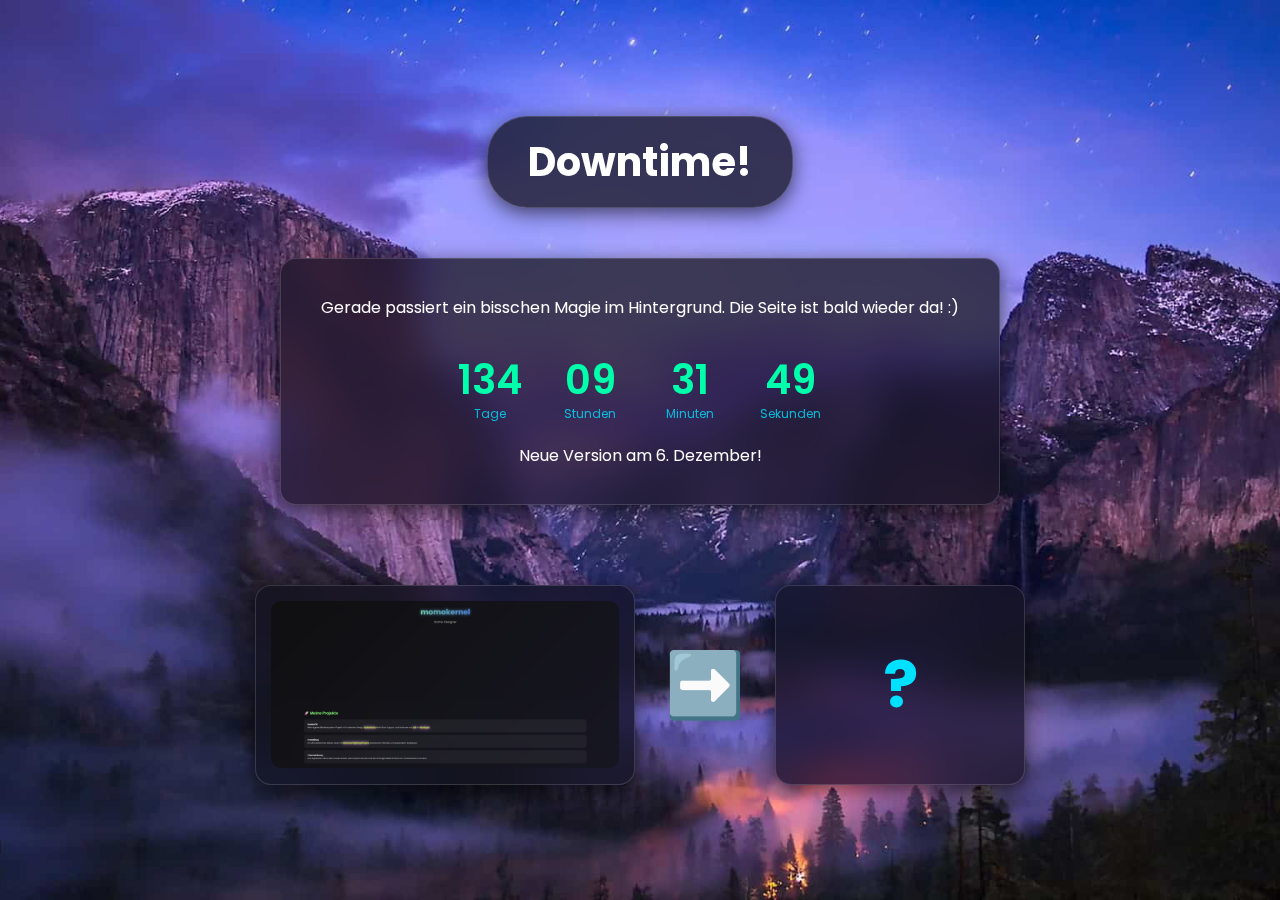
<file: index.html>
<!DOCTYPE html>
<html lang="de">
<head>
    <meta charset="UTF-8">
    <meta name="viewport" content="width=device-width, initial-scale=1.0">
    <title>momokernel | Bald wieder online!</title>
    <meta name="google-site-verification" content="ecolskH-26jMAwmnFIRRhGLRVn4oJQXgnA_Kc0-2PZ4" />

    <style>
        @import url('https://fonts.googleapis.com/css2?family=Poppins:wght@400;600;700&display=swap');

        :root {
            --nav-height: 60px;
            --logo-color-start: #00e0ff;
            --logo-color-end: #00ffaa;
            --glass-bg: rgba(20, 20, 30, 0.75); 
            --glass-border: rgba(255, 255, 255, 0.15);
            --shadow-color: rgba(0, 0, 0, 0.6);
            --arrow-color: #00e0ff; /* Farbe für den Pfeil */
        }

        * {
            box-sizing: border-box;
            scroll-behavior: smooth;
        }

        body {
            margin: 0;
            font-family: 'Poppins', sans-serif;
            color: #f4f4f4;
            background: url('Liquid Metal.jpg') no-repeat center center fixed;
            background-size: cover;
            min-height: 100vh;
            overflow-y: auto;
            display: flex; 
            align-items: center;
            justify-content: center;
            padding: 20px;
        }

        .page-content {
            padding: 0; 
            text-align: center; 
            color: #fff; 
            max-width: 1200px; 
            margin: 0 auto;
            width: 100%;
            display: flex;
            flex-direction: column;
            align-items: center;
        }

        .main-heading-container {
            backdrop-filter: blur(20px) saturate(180%);
            -webkit-backdrop-filter: blur(20px) saturate(180%);
            background: var(--glass-bg);
            border: 1px solid var(--glass-border);
            border-radius: 40px;
            box-shadow: 0 5px 20px var(--shadow-color);
            padding: 15px 40px; 
            display: inline-block; 
            margin-bottom: 20px; 
        }

        .main-heading {
            margin: 0;
            font-size: 2.5rem; 
            font-weight: 700;
        }
        
        .sub-message-container {
            max-width: 800px; 
            margin: 30px auto; 
            padding: 20px 40px; 
            border-radius: 16px;
            backdrop-filter: blur(20px) saturate(180%);
            -webkit-backdrop-filter: blur(20px) saturate(180%);
            background: var(--glass-bg);
            border: 1px solid var(--glass-border);
            box-shadow: 0 5px 20px var(--shadow-color);
        }

        .countdown-container {
            display: flex;
            justify-content: center;
            gap: 20px;
            margin-top: 30px;
            font-size: 2.5rem;
            font-weight: 600;
            color: var(--logo-color-end);
        }
        
        .countdown-item {
            display: flex;
            flex-direction: column;
            align-items: center;
            min-width: 80px; 
        }

        .countdown-label {
            font-size: 0.75rem;
            font-weight: 400;
            color: var(--logo-color-start);
            opacity: 0.8;
            margin-top: -5px;
        }

        .comparison-section {
            display: flex;
            align-items: center;
            justify-content: center;
            gap: 30px;
            margin-top: 50px;
            flex-wrap: wrap;
        }

        .comparison-box {
            background: var(--glass-bg);
            border: 1px solid var(--glass-border);
            border-radius: 16px;
            box-shadow: 0 5px 20px var(--shadow-color);
            padding: 15px;
            backdrop-filter: blur(20px) saturate(180%);
            -webkit-backdrop-filter: blur(20px) saturate(180%);
            display: flex;
            align-items: center;
            justify-content: center;
            min-width: 250px;
            height: 200px;
            overflow: hidden;
        }

        .image-box img {
            max-width: 100%;
            max-height: 100%;
            border-radius: 10px;
            object-fit: contain;
        }

        .arrow-box {
            font-size: 4rem;
            color: var(--arrow-color);
            font-weight: 700;
            line-height: 1;
        }

        .question-box {
            font-size: 4rem;
            font-weight: 700;
            color: var(--logo-color-start);
        }


       
        @media (max-width: 900px) {
            .comparison-section {
                flex-direction: column;
                gap: 20px;
            }
            .arrow-box {
                transform: rotate(90deg);
            }
        }

        @media (max-width: 768px) {
            .main-heading-container {
                border-radius: 30px;
                padding: 10px 20px;
            }
            
            .main-heading {
                font-size: 1.8rem;
            }
            
            .sub-message-container {
                max-width: 90%;
                padding: 15px 20px;
            }
            
            .countdown-container {
                font-size: 1.5rem;
                gap: 10px;
            }
            
            .countdown-item {
                min-width: 50px;
            }
            
            .countdown-label {
                font-size: 0.6rem;
            }

            .comparison-box {
                min-width: 200px;
                height: 150px;
            }

            .arrow-box, .question-box {
                font-size: 3rem;
            }
        }
    </style>
</head>

<body>
    
    <main class="page-content">
        
        <div class="main-heading-container">
            <h1 class="main-heading">Downtime!</h1>
        </div>
        
        <div class="sub-message-container">
            <p>
                Gerade passiert ein bisschen Magie im Hintergrund.

Die Seite ist bald wieder da! :)
            </p>
            
            <div class="countdown-container" id="countdown">
                <div class="countdown-item">
                    <span id="days">00</span>
                    <span class="countdown-label">Tage</span>
                </div>
                <div class="countdown-item">
                    <span id="hours">00</span>
                    <span class="countdown-label">Stunden</span>
                </div>
                <div class="countdown-item">
                    <span id="minutes">00</span>
                    <span class="countdown-label">Minuten</span>
                </div>
                <div class="countdown-item">
                    <span id="seconds">00</span>
                    <span class="countdown-label">Sekunden</span>
                </div>
            </div>
            <p style="margin-top: 20px;">
                Neue Version am 6. Dezember!
            </p>
        </div>

        <div class="comparison-section">
            <div class="comparison-box image-box">
                <img src="OGWebpagev.1.1.jpg" alt="Alte Version der Webseite">
            </div>
            <div class="arrow-box">➡️</div>
            <div class="comparison-box question-box">
                ?
            </div>
        </div>

    </main>
    
    <script>
        let countdownDate = new Date(`December 6, ${new Date().getFullYear()} 00:00:00`).getTime();

        if (new Date().getMonth() > 11 || (new Date().getMonth() === 11 && new Date().getDate() > 6)) { // Monat 11 ist Dezember
            countdownDate = new Date(`December 6, ${new Date().getFullYear() + 1} 00:00:00`).getTime();
        }

        const countdownElement = document.getElementById('countdown');

        runCountdown()
        function runCountdown() {
            const now = new Date().getTime();
            const distance = countdownDate - now;
        
            const days = Math.floor(distance / (1000 * 60 * 60 * 24));
            const hours = Math.floor((distance % (1000 * 60 * 60 * 24)) / (1000 * 60 * 60));
            const minutes = Math.floor((distance % (1000 * 60 * 60)) / (1000 * 60));
            const seconds = Math.floor((distance % (1000 * 60)) / 1000);
        
            document.getElementById("days").innerHTML = days.toString().padStart(2, '0');
            document.getElementById("hours").innerHTML = hours.toString().padStart(2, '0');
            document.getElementById("minutes").innerHTML = minutes.toString().padStart(2, '0');
            document.getElementById("seconds").innerHTML = seconds.toString().padStart(2, '0');
        
            if (distance < 0) {
                clearInterval(updateCountdown);
                countdownElement.innerHTML =
                    "<span style='font-size: 3rem; color: var(--logo-color-start);'>JETZT LIVE!</span>";
                document.querySelector('.comparison-section').style.display = 'none';
            }
        }
        
        const updateCountdown = setInterval(runCountdown, 1000);
        
        
    </script>

</body>
</html>
</file>
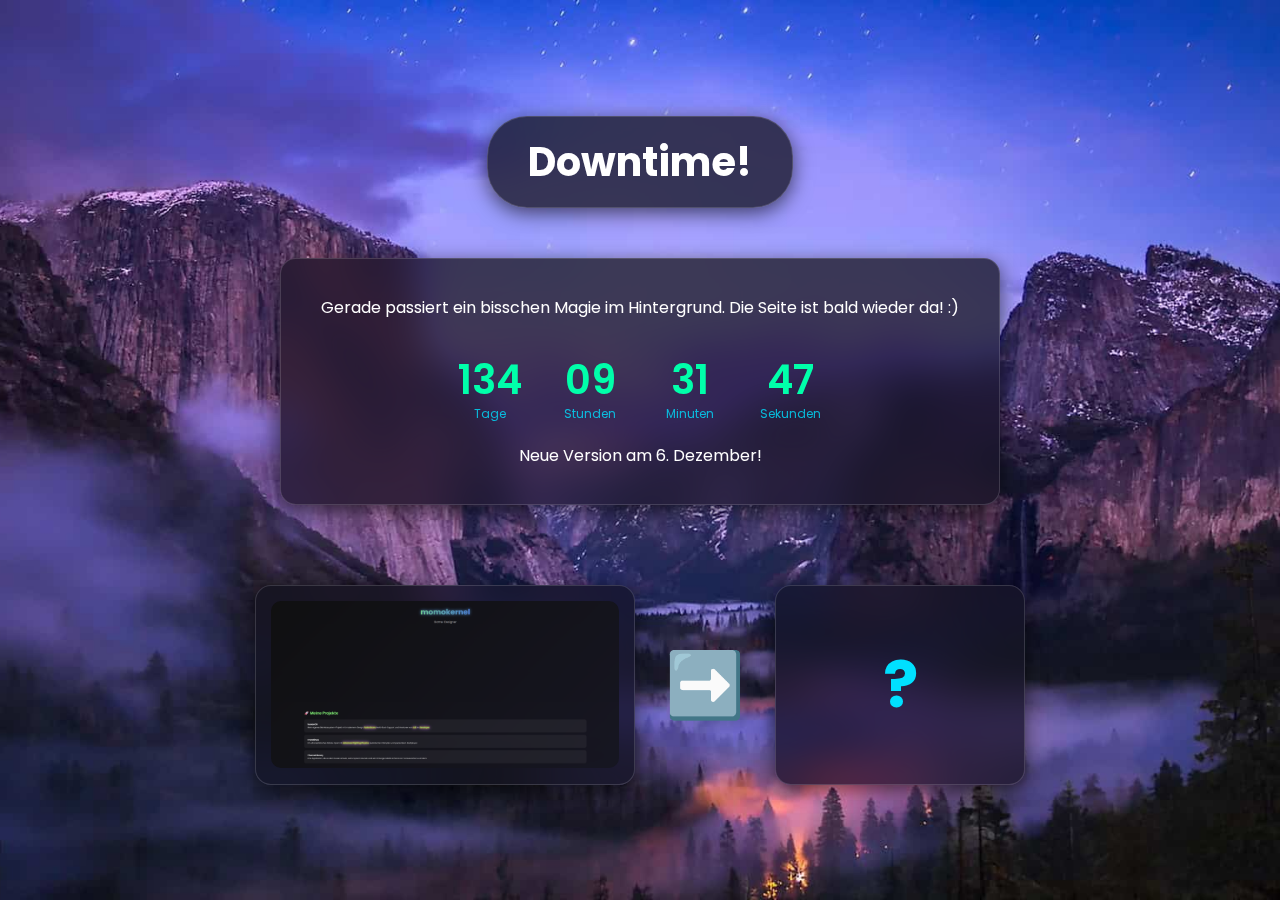
<file: downtime1.1to1.2.html>
<!DOCTYPE html>
<html lang="de">
<head>
    <meta charset="UTF-8">
    <meta name="viewport" content="width=device-width, initial-scale=1.0">
    <title>momokernel | Bald wieder online!</title>
    <meta name="google-site-verification" content="ecolskH-26jMAwmnFIRRhGLRVn4oJQXgnA_Kc0-2PZ4" />

    <style>
        @import url('https://fonts.googleapis.com/css2?family=Poppins:wght@400;600;700&display=swap');

        :root {
            --nav-height: 60px;
            --logo-color-start: #00e0ff;
            --logo-color-end: #00ffaa;
            --glass-bg: rgba(20, 20, 30, 0.75); 
            --glass-border: rgba(255, 255, 255, 0.15);
            --shadow-color: rgba(0, 0, 0, 0.6);
            --arrow-color: #00e0ff;
        }

        * {
            box-sizing: border-box;
            scroll-behavior: smooth;
        }

        body {
            margin: 0;
            font-family: 'Poppins', sans-serif;
            color: #f4f4f4;
            background: url('Liquid Metal.jpg') no-repeat center center fixed;
            background-size: cover;
            min-height: 100vh;
            overflow-y: auto;
            display: flex; 
            align-items: center;
            justify-content: center;
            padding: 20px;
        }

        .page-content {
            padding: 0; 
            text-align: center; 
            color: #fff; 
            max-width: 1200px; 
            margin: 0 auto;
            width: 100%;
            display: flex;
            flex-direction: column;
            align-items: center;
        }

        .main-heading-container {
            backdrop-filter: blur(20px) saturate(180%);
            -webkit-backdrop-filter: blur(20px) saturate(180%);
            background: var(--glass-bg);
            border: 1px solid var(--glass-border);
            border-radius: 40px;
            box-shadow: 0 5px 20px var(--shadow-color);
            padding: 15px 40px; 
            display: inline-block; 
            margin-bottom: 20px; 
        }

        .main-heading {
            margin: 0;
            font-size: 2.5rem; 
            font-weight: 700;
        }
        
        .sub-message-container {
            max-width: 800px; 
            margin: 30px auto; 
            padding: 20px 40px; 
            border-radius: 16px;
            backdrop-filter: blur(20px) saturate(180%);
            -webkit-backdrop-filter: blur(20px) saturate(180%);
            background: var(--glass-bg);
            border: 1px solid var(--glass-border);
            box-shadow: 0 5px 20px var(--shadow-color);
        }

        .countdown-container {
            display: flex;
            justify-content: center;
            gap: 20px;
            margin-top: 30px;
            font-size: 2.5rem;
            font-weight: 600;
            color: var(--logo-color-end);
        }
        
        .countdown-item {
            display: flex;
            flex-direction: column;
            align-items: center;
            min-width: 80px; 
        }

        .countdown-label {
            font-size: 0.75rem;
            font-weight: 400;
            color: var(--logo-color-start);
            opacity: 0.8;
            margin-top: -5px;
        }

        .comparison-section {
            display: flex;
            align-items: center;
            justify-content: center;
            gap: 30px;
            margin-top: 50px;
            flex-wrap: wrap;
        }

        .comparison-box {
            background: var(--glass-bg);
            border: 1px solid var(--glass-border);
            border-radius: 16px;
            box-shadow: 0 5px 20px var(--shadow-color);
            padding: 15px;
            backdrop-filter: blur(20px) saturate(180%);
            -webkit-backdrop-filter: blur(20px) saturate(180%);
            display: flex;
            align-items: center;
            justify-content: center;
            min-width: 250px;
            height: 200px;
            overflow: hidden;
        }

        .image-box img {
            max-width: 100%;
            max-height: 100%;
            border-radius: 10px;
            object-fit: contain;
        }

        .arrow-box {
            font-size: 4rem;
            color: var(--arrow-color);
            font-weight: 700;
            line-height: 1;
        }

        .question-box {
            font-size: 4rem;
            font-weight: 700;
            color: var(--logo-color-start);
        }


       
        @media (max-width: 900px) {
            .comparison-section {
                flex-direction: column;
                gap: 20px;
            }
            .arrow-box {
                transform: rotate(90deg);
            }
        }

        @media (max-width: 768px) {
            .main-heading-container {
                border-radius: 30px;
                padding: 10px 20px;
            }
            
            .main-heading {
                font-size: 1.8rem;
            }
            
            .sub-message-container {
                max-width: 90%;
                padding: 15px 20px;
            }
            
            .countdown-container {
                font-size: 1.5rem;
                gap: 10px;
            }
            
            .countdown-item {
                min-width: 50px;
            }
            
            .countdown-label {
                font-size: 0.6rem;
            }

            .comparison-box {
                min-width: 200px;
                height: 150px;
            }

            .arrow-box, .question-box {
                font-size: 3rem;
            }
        }
    </style>
</head>

<body>
    
    <main class="page-content">
        
        <div class="main-heading-container">
            <h1 class="main-heading">Downtime!</h1>
        </div>
        
        <div class="sub-message-container">
            <p>
                Gerade passiert ein bisschen Magie im Hintergrund.

Die Seite ist bald wieder da! :)
            </p>
            
            <div class="countdown-container" id="countdown">
                <div class="countdown-item">
                    <span id="days">00</span>
                    <span class="countdown-label">Tage</span>
                </div>
                <div class="countdown-item">
                    <span id="hours">00</span>
                    <span class="countdown-label">Stunden</span>
                </div>
                <div class="countdown-item">
                    <span id="minutes">00</span>
                    <span class="countdown-label">Minuten</span>
                </div>
                <div class="countdown-item">
                    <span id="seconds">00</span>
                    <span class="countdown-label">Sekunden</span>
                </div>
            </div>
            <p style="margin-top: 20px;">
                Neue Version am 6. Dezember!
            </p>
        </div>

        <div class="comparison-section">
            <div class="comparison-box image-box">
                <img src="OGWebpagev.1.1.jpg" alt="Alte Version der Webseite">
            </div>
            <div class="arrow-box">➡️</div>
            <div class="comparison-box question-box">
                ?
            </div>
        </div>

    </main>
    
    <script>
        let countdownDate = new Date(`December 6, ${new Date().getFullYear()} 00:00:00`).getTime();

        if (new Date().getMonth() > 11 || (new Date().getMonth() === 11 && new Date().getDate() > 6)) {
            countdownDate = new Date(`December 6, ${new Date().getFullYear() + 1} 00:00:00`).getTime();
        }

        const countdownElement = document.getElementById('countdown');

        runCountdown()
        function runCountdown() {
            const now = new Date().getTime();
            const distance = countdownDate - now;
        
            const days = Math.floor(distance / (1000 * 60 * 60 * 24));
            const hours = Math.floor((distance % (1000 * 60 * 60 * 24)) / (1000 * 60 * 60));
            const minutes = Math.floor((distance % (1000 * 60 * 60)) / (1000 * 60));
            const seconds = Math.floor((distance % (1000 * 60)) / 1000);
        
            document.getElementById("days").innerHTML = days.toString().padStart(2, '0');
            document.getElementById("hours").innerHTML = hours.toString().padStart(2, '0');
            document.getElementById("minutes").innerHTML = minutes.toString().padStart(2, '0');
            document.getElementById("seconds").innerHTML = seconds.toString().padStart(2, '0');
        
            if (distance < 0) {
                clearInterval(updateCountdown);
                countdownElement.innerHTML =
                    "<span style='font-size: 3rem; color: var(--logo-color-start);'>JETZT LIVE!</span>";
                document.querySelector('.comparison-section').style.display = 'none';
                
                setTimeout(() => {
                    window.location.href = 'index.html'; 
                }, 3000); 

                return;
            }
        }
        
        const updateCountdown = setInterval(runCountdown, 1000);
    </script>

</body>
</html>
</file>
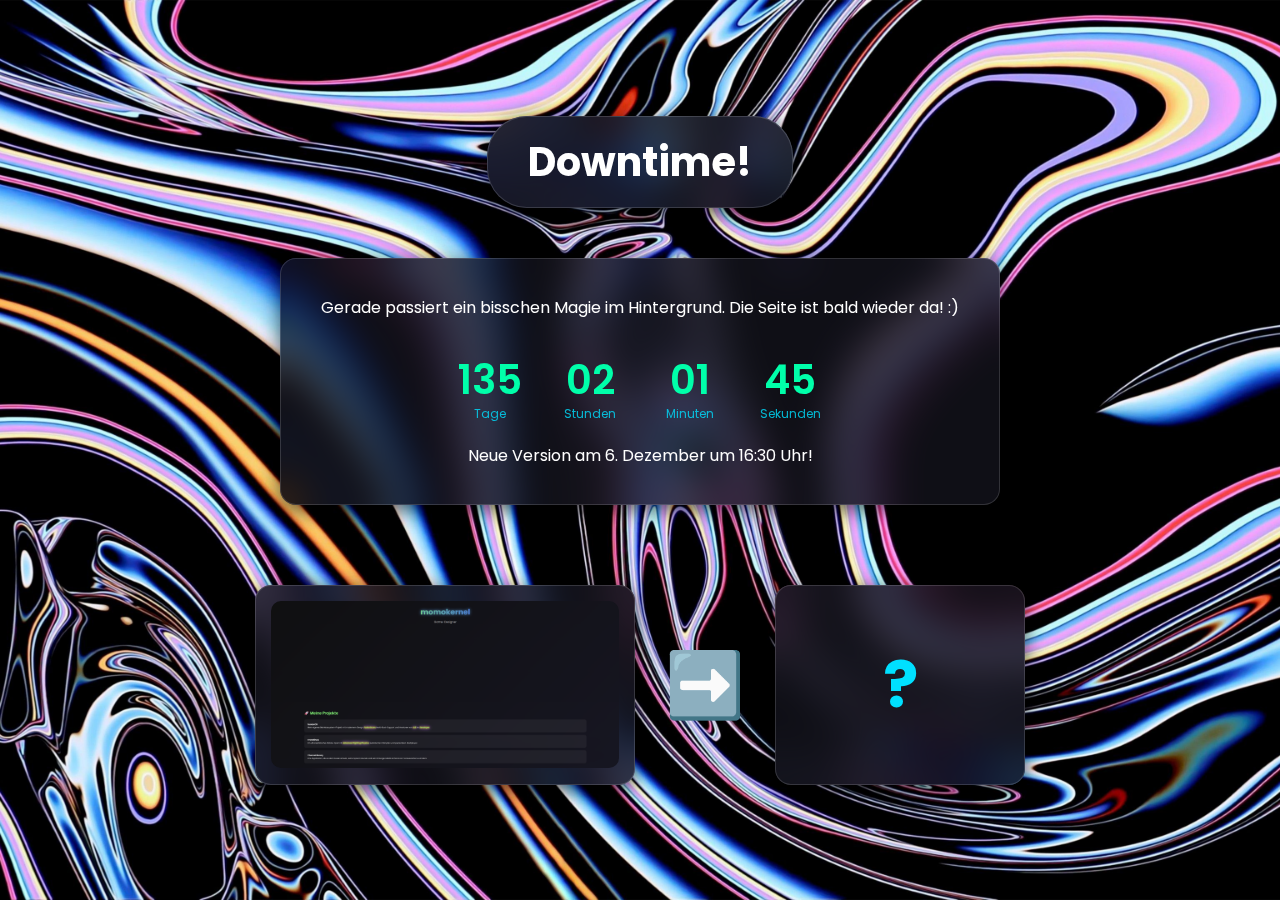
<file: downtime messages/downtimemessageversion1.1 to 1.2.html>
<!DOCTYPE html>
<html lang="de">
<head>
    <meta charset="UTF-8">
    <meta name="viewport" content="width=device-width, initial-scale=1.0">
    <title>momokernel | Bald wieder online!</title>
    <meta name="google-site-verification" content="ecolskH-26jMAwmnFIRRhGLRVn4oJQXgnA_Kc0-2PZ4" />

    <style>
        @import url('https://fonts.googleapis.com/css2?family=Poppins:wght@400;600;700&display=swap');

        :root {
            --nav-height: 60px;
            --logo-color-start: #00e0ff;
            --logo-color-end: #00ffaa;
            --glass-bg: rgba(20, 20, 30, 0.75); 
            --glass-border: rgba(255, 255, 255, 0.15);
            --shadow-color: rgba(0, 0, 0, 0.6);
            --arrow-color: #00e0ff;
        }

        * {
            box-sizing: border-box;
            scroll-behavior: smooth;
        }

        body {
            margin: 0;
            font-family: 'Poppins', sans-serif;
            color: #f4f4f4;
            background: url('Liquid Metal.jpg') no-repeat center center fixed;
            background-size: cover;
            min-height: 100vh;
            overflow-y: auto;
            display: flex; 
            align-items: center;
            justify-content: center;
            padding: 20px;
        }

        .page-content {
            padding: 0; 
            text-align: center; 
            color: #fff; 
            max-width: 1200px; 
            margin: 0 auto;
            width: 100%;
            display: flex;
            flex-direction: column;
            align-items: center;
        }

        .main-heading-container {
            backdrop-filter: blur(20px) saturate(180%);
            -webkit-backdrop-filter: blur(20px) saturate(180%);
            background: var(--glass-bg);
            border: 1px solid var(--glass-border);
            border-radius: 40px;
            box-shadow: 0 5px 20px var(--shadow-color);
            padding: 15px 40px; 
            display: inline-block; 
            margin-bottom: 20px; 
        }

        .main-heading {
            margin: 0;
            font-size: 2.5rem; 
            font-weight: 700;
        }
        
        .sub-message-container {
            max-width: 800px; 
            margin: 30px auto; 
            padding: 20px 40px; 
            border-radius: 16px;
            backdrop-filter: blur(20px) saturate(180%);
            -webkit-backdrop-filter: blur(20px) saturate(180%);
            background: var(--glass-bg);
            border: 1px solid var(--glass-border);
            box-shadow: 0 5px 20px var(--shadow-color);
        }

        .countdown-container {
            display: flex;
            justify-content: center;
            gap: 20px;
            margin-top: 30px;
            font-size: 2.5rem;
            font-weight: 600;
            color: var(--logo-color-end);
        }
        
        .countdown-item {
            display: flex;
            flex-direction: column;
            align-items: center;
            min-width: 80px; 
        }

        .countdown-label {
            font-size: 0.75rem;
            font-weight: 400;
            color: var(--logo-color-start);
            opacity: 0.8;
            margin-top: -5px;
        }

        .comparison-section {
            display: flex;
            align-items: center;
            justify-content: center;
            gap: 30px;
            margin-top: 50px;
            flex-wrap: wrap;
        }

        .comparison-box {
            background: var(--glass-bg);
            border: 1px solid var(--glass-border);
            border-radius: 16px;
            box-shadow: 0 5px 20px var(--shadow-color);
            padding: 15px;
            backdrop-filter: blur(20px) saturate(180%);
            -webkit-backdrop-filter: blur(20px) saturate(180%);
            display: flex;
            align-items: center;
            justify-content: center;
            min-width: 250px;
            height: 200px;
            overflow: hidden;
        }

        .image-box img {
            max-width: 100%;
            max-height: 100%;
            border-radius: 10px;
            object-fit: contain;
        }

        .arrow-box {
            font-size: 4rem;
            color: var(--arrow-color);
            font-weight: 700;
            line-height: 1;
        }

        .question-box {
            font-size: 4rem;
            font-weight: 700;
            color: var(--logo-color-start);
        }


       
        @media (max-width: 900px) {
            .comparison-section {
                flex-direction: column;
                gap: 20px;
            }
            .arrow-box {
                transform: rotate(90deg);
            }
        }

        @media (max-width: 768px) {
            .main-heading-container {
                border-radius: 30px;
                padding: 10px 20px;
            }
            
            .main-heading {
                font-size: 1.8rem;
            }
            
            .sub-message-container {
                max-width: 90%;
                padding: 15px 20px;
            }
            
            .countdown-container {
                font-size: 1.5rem;
                gap: 10px;
            }
            
            .countdown-item {
                min-width: 50px;
            }
            
            .countdown-label {
                font-size: 0.6rem;
            }

            .comparison-box {
                min-width: 200px;
                height: 150px;
            }

            .arrow-box, .question-box {
                font-size: 3rem;
            }
        }
    </style>
</head>

<body>
    
    <main class="page-content">
        
        <div class="main-heading-container">
            <h1 class="main-heading">Downtime!</h1>
        </div>
        
        <div class="sub-message-container">
            <p>
                Gerade passiert ein bisschen Magie im Hintergrund.

Die Seite ist bald wieder da! :)
            </p>
            
            <div class="countdown-container" id="countdown">
                <div class="countdown-item">
                    <span id="days">00</span>
                    <span class="countdown-label">Tage</span>
                </div>
                <div class="countdown-item">
                    <span id="hours">00</span>
                    <span class="countdown-label">Stunden</span>
                </div>
                <div class="countdown-item">
                    <span id="minutes">00</span>
                    <span class="countdown-label">Minuten</span>
                </div>
                <div class="countdown-item">
                    <span id="seconds">00</span>
                    <span class="countdown-label">Sekunden</span>
                </div>
            </div>
            <p style="margin-top: 20px;">
                Neue Version am 6. Dezember um 16:30 Uhr!
            </p>
        </div>

        <div class="comparison-section">
            <div class="comparison-box image-box">
                <img src="OGWebpagev.1.1.jpg" alt="Alte Version der Webseite">
            </div>
            <div class="arrow-box">➡️</div>
            <div class="comparison-box question-box">
                ?
            </div>
        </div>

    </main>
    
    <script>
        let countdownDate = new Date(`December 6, ${new Date().getFullYear()} 16:30:00`).getTime();

        if (new Date().getMonth() > 11 || (new Date().getMonth() === 11 && new Date().getDate() > 6)) {
            countdownDate = new Date(`December 6, ${new Date().getFullYear() + 1} 16:30:00`).getTime();
        }

        const countdownElement = document.getElementById('countdown');

        runCountdown()
        function runCountdown() {
            const now = new Date().getTime();
            const distance = countdownDate - now;
        
            const days = Math.floor(distance / (1000 * 60 * 60 * 24));
            const hours = Math.floor((distance % (1000 * 60 * 60 * 24)) / (1000 * 60 * 60));
            const minutes = Math.floor((distance % (1000 * 60 * 60)) / (1000 * 60));
            const seconds = Math.floor((distance % (1000 * 60)) / 1000);
        
            document.getElementById("days").innerHTML = days.toString().padStart(2, '0');
            document.getElementById("hours").innerHTML = hours.toString().padStart(2, '0');
            document.getElementById("minutes").innerHTML = minutes.toString().padStart(2, '0');
            document.getElementById("seconds").innerHTML = seconds.toString().padStart(2, '0');
        
            if (distance < 0) {
                clearInterval(updateCountdown);
                countdownElement.innerHTML =
                    "<span style='font-size: 3rem; color: var(--logo-color-start);'>JETZT LIVE!</span>";
                document.querySelector('.comparison-section').style.display = 'none';
                
                setTimeout(() => {
                    window.location.href = 'index.html'; 
                }, 3000); 

                return;
            }
        }
        
        const updateCountdown = setInterval(runCountdown, 1000);
    </script>

</body>
</html>
</file>
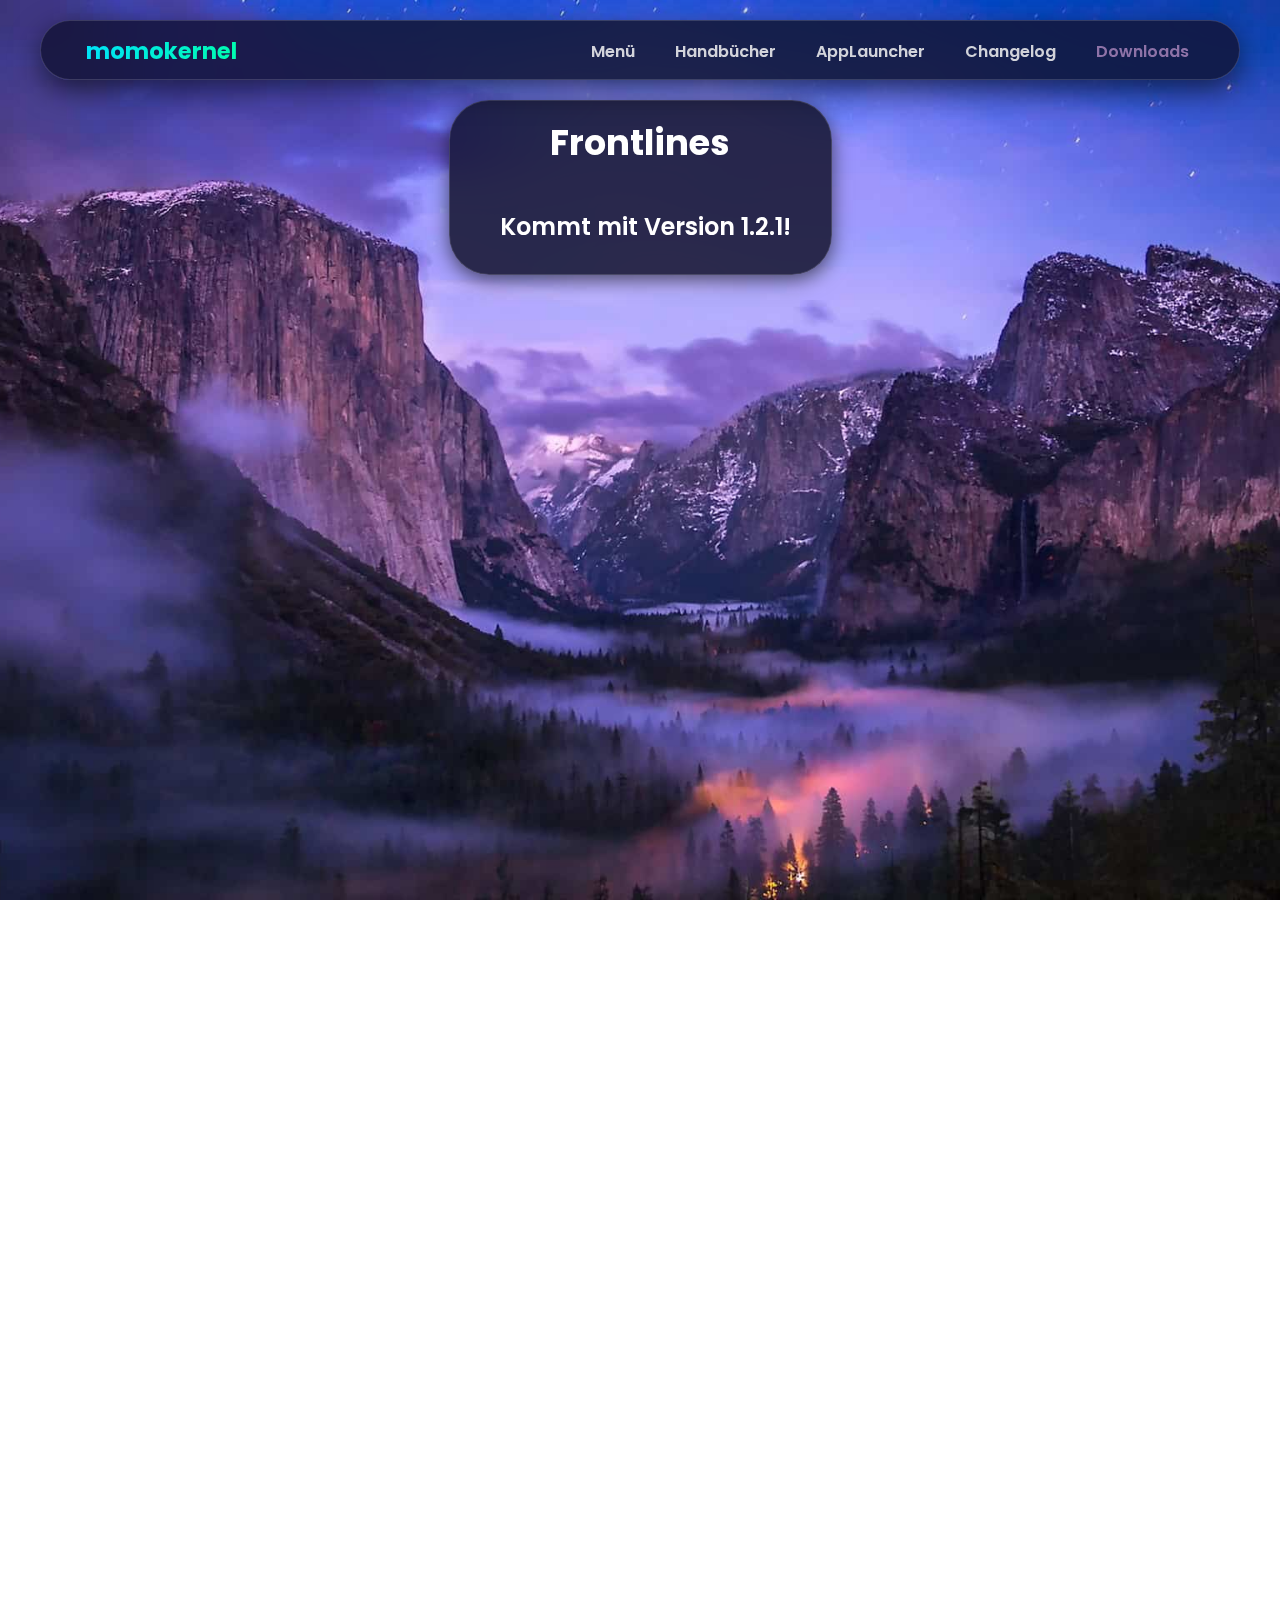
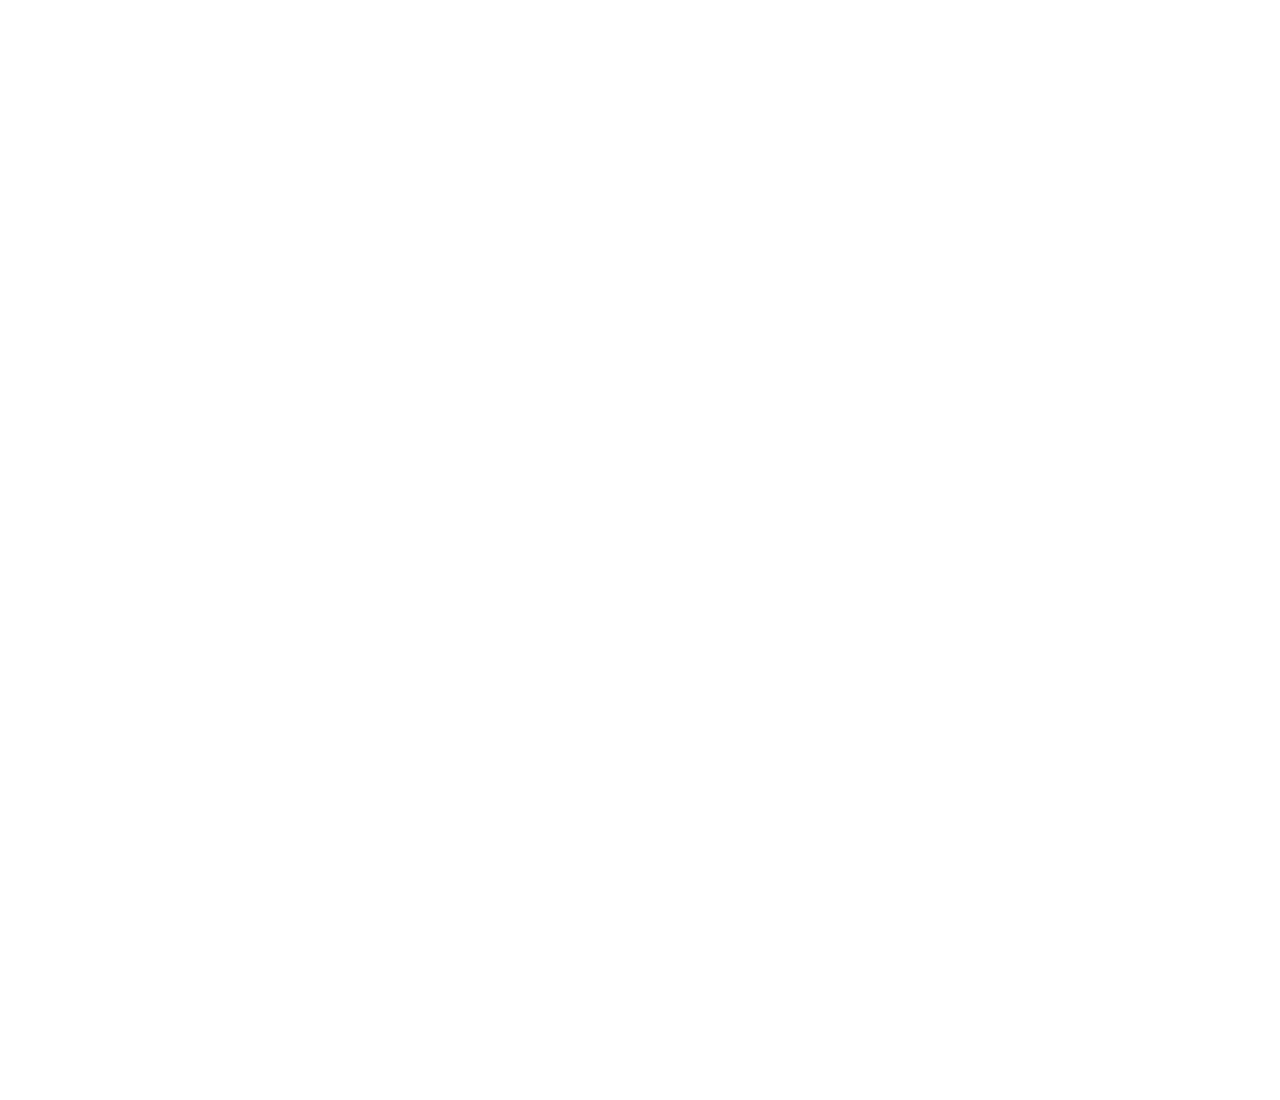
<file: projekte/frontlines.html>
<!DOCTYPE html>
<html lang="de">
<head>
    <meta charset="UTF-8">
    <meta name="viewport" content="width=device-width, initial-scale=1.0">
    <title>Frontlines</title>
    <link rel="icon" href="../mkfavicon.ico" sizes="any">
    
    <link rel="stylesheet" href="../style.css"> 
    <script src="../script.js" defer></script>
</head>
<body>
    
    <header class="floating-nav">
        <div class="nav-top-row">
            <a href="../index.html" class="momokernel-logo">momokernel</a>

            <div class="menu-toggle" id="menuToggle">
                <span></span>
                <span></span>
                <span></span>
                <span></span>
            </div>

            <nav role="navigation">
                <ul class="globalnav-list">
                    <li class="globalnav-item" id="menu-toggle-item">
                        <a href="#" class="globalnav-link">Menü</a>
                    </li>
                    <li class="globalnav-item"><a href="../startseite/handbuecher.html" class="globalnav-link">Handbücher</a></li>
                    <li class="globalnav-item"><a href="../startseite/applauncher.html" class="globalnav-link">AppLauncher</a></li>
                    <li class="globalnav-item"><a href="../startseite/changelog.html" class="globalnav-link">Changelog</a></li>
                    <li class="globalnav-item"><a href="../startseite/downloads.html" class="globalnav-link globalnav-link-accent">Downloads</a></li>
                </ul>
            </nav>
        </div>
        
        <div class="globalnav-flyout">
            <div class="flyout-content-grid">
                <div class="flyout-column">
                    <h4>Projekte</h4>
                    <ul>
                        <li><a href="fusionOS.html">fusionOS</a></li>
                        <li><a href="homeOS.html">homeOS</a></li>
                        <li><a href="themelibrary.html">ThemeLibrary</a></li>
                        <li><a href="next.html">N.E.X.T.</a></li>
                        <li><a href="z.html">Z- The Cold War</a></li>
                        <li><a href="frontlines.html">Frontlines</a></li>
                    </ul>
                </div>
                
                <div class="flyout-column">
                    <h4>Anleitungen</h4>
                    <ul>
                        <li><a href="../about/windowsabertiefer.html">Windows- Was sich hinter dem System versteckt</a></li>
                        <li><a href="../about/macosabertiefer.html">macOS- Was sich hinter dem System versteckt</a></li>
                        <li><a href="../about/powerpointmorphism.html">Powerpoint Pro Präsentationen für Einsteiger</a></li>
                        <li><a href="../about/finalcutprofuereinsteiger.html">Final Cut Pro für Einsteiger</a></li>
                        <li><a href="../about/aftereffectsfuereinsteiger.html">After Effects für Einsteiger</a></li>
                    </ul>
                </div>
                
                <div class="flyout-column flyout-teaser-column">
                    <h4>fusionOS Beta</h4>
                    <a href="../OS Beta/fusionOSbeta.html" class="teaser-link">
                        <div class="teaser-image-placeholder">BALD VERFÜGBAR</div>
                        <p class="teaser-text">Warteliste für die fusionOS 0.1 Pre-Beta</p>
                    </a>
                    <div class="small-links">
                        <a href="../extra/archiv.html">Archiv</a>
                    </div>
                </div>
            </div>
        </div>
    </header>
    
 <main class="page-content">
        <div class="main-heading-container">
            <h1 class="main-heading">Frontlines</h1>

        <p></p>
        
        <h2>Kommt mit Version 1.2.1!</h2>
</body>
</html>
</file>
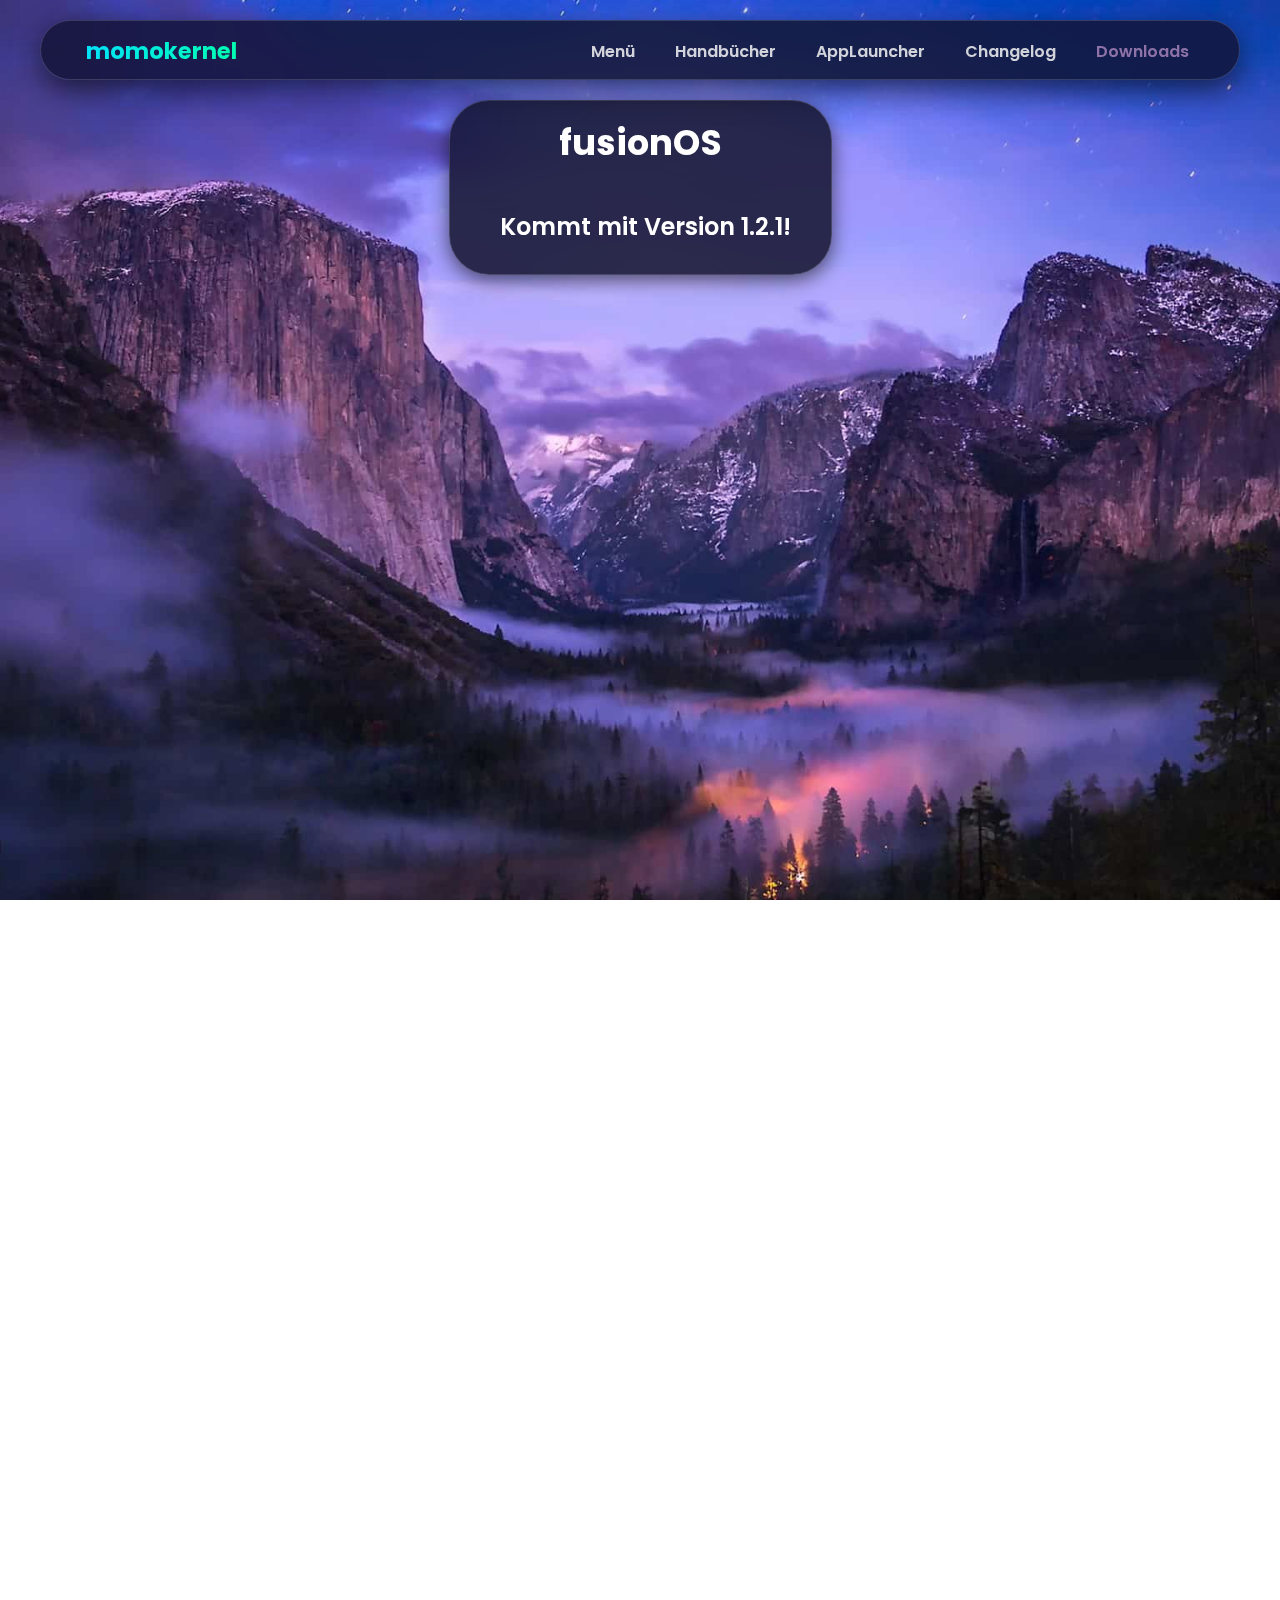
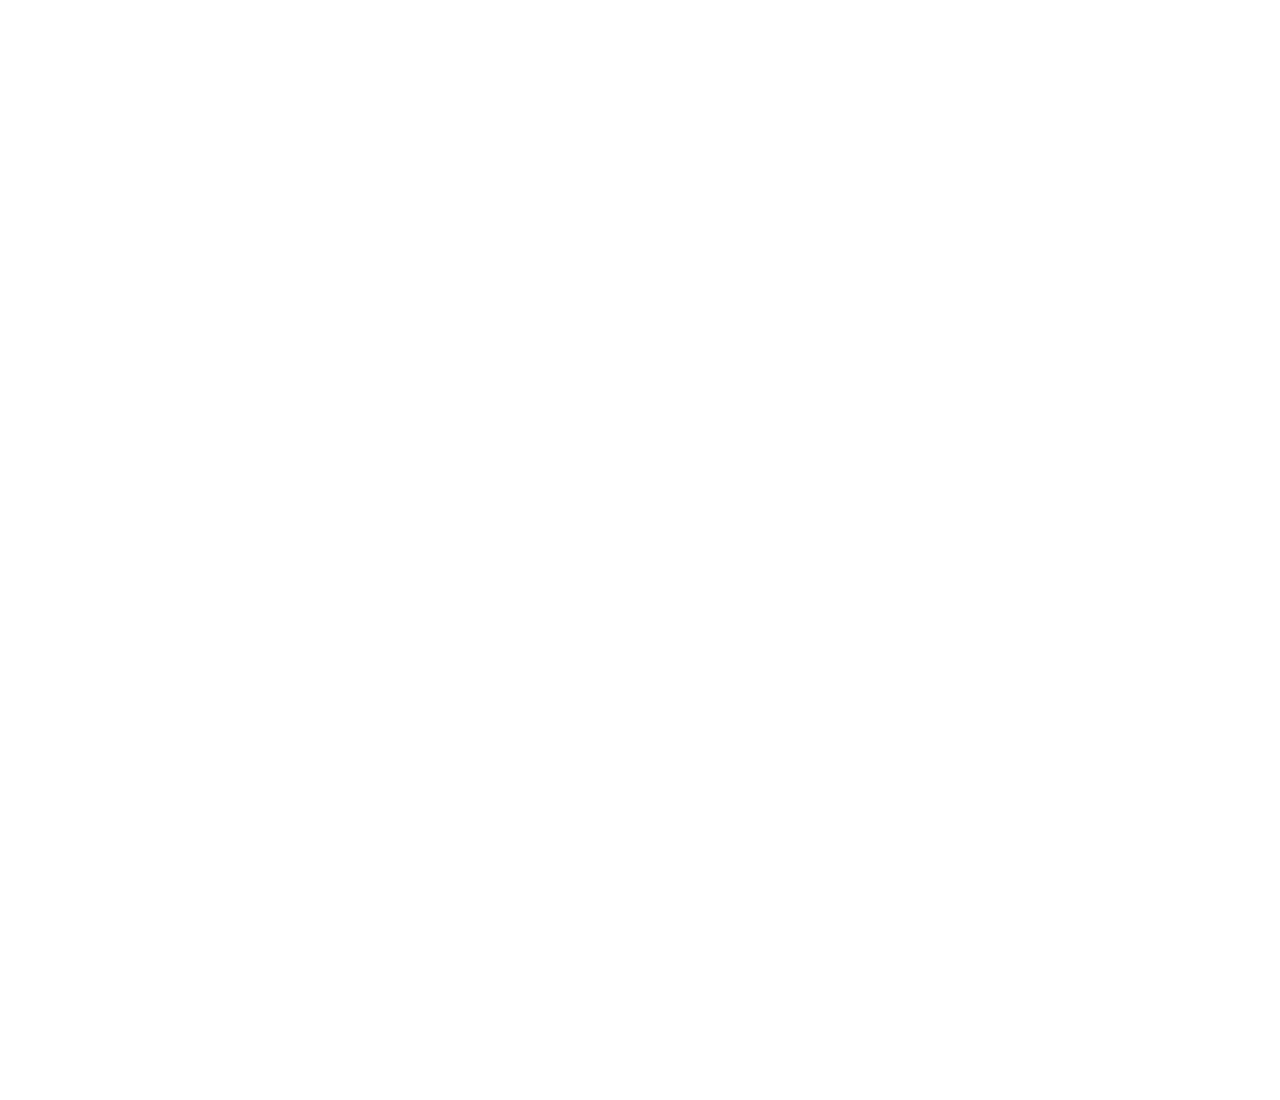
<file: projekte/fusionOS.html>
<!DOCTYPE html>
<html lang="de">
<head>
    <meta charset="UTF-8">
    <meta name="viewport" content="width=device-width, initial-scale=1.0">
    <title>fusionOS</title>
    <link rel="icon" href="../mkfavicon.ico" sizes="any">
    
    <link rel="stylesheet" href="../style.css"> 
    <script src="../script.js" defer></script>
</head>
<body>
    
    <header class="floating-nav">
        <div class="nav-top-row">
            <a href="../index.html" class="momokernel-logo">momokernel</a>

            <div class="menu-toggle" id="menuToggle">
                <span></span>
                <span></span>
                <span></span>
                <span></span>
            </div>

            <nav role="navigation">
                <ul class="globalnav-list">
                    <li class="globalnav-item" id="menu-toggle-item">
                        <a href="#" class="globalnav-link">Menü</a>
                    </li>
                    <li class="globalnav-item"><a href="../startseite/handbuecher.html" class="globalnav-link">Handbücher</a></li>
                    <li class="globalnav-item"><a href="../startseite/applauncher.html" class="globalnav-link">AppLauncher</a></li>
                    <li class="globalnav-item"><a href="../startseite/changelog.html" class="globalnav-link">Changelog</a></li>
                    <li class="globalnav-item"><a href="../startseite/downloads.html" class="globalnav-link globalnav-link-accent">Downloads</a></li>
                </ul>
            </nav>
        </div>
        
        <div class="globalnav-flyout">
            <div class="flyout-content-grid">
                <div class="flyout-column">
                    <h4>Projekte</h4>
                    <ul>
                        <li><a href="fusionOS.html" style="color: var(--logo-color-end);">fusionOS</a></li>
                        <li><a href="homeOS.html">homeOS</a></li>
                        <li><a href="themelibrary.html">ThemeLibrary</a></li>
                        <li><a href="next.html">N.E.X.T.</a></li>
                        <li><a href="z.html">Z- The Cold War</a></li>
                        <li><a href="frontlines.html">Frontlines</a></li>
                    </ul>
                </div>
                
                <div class="flyout-column">
                    <h4>Anleitungen</h4>
                    <ul>
                        <li><a href="../about/windowsabertiefer.html">Windows- Was sich hinter dem System versteckt</a></li>
                        <li><a href="../about/macosabertiefer.html">macOS- Was sich hinter dem System versteckt</a></li>
                        <li><a href="../about/powerpointmorphism.html">Powerpoint Pro Präsentationen für Einsteiger</a></li>
                        <li><a href="../about/finalcutprofuereinsteiger.html">Final Cut Pro für Einsteiger</a></li>
                        <li><a href="../about/aftereffectsfuereinsteiger.html">After Effects für Einsteiger</a></li>
                    </ul>
                </div>
                
                <div class="flyout-column flyout-teaser-column">
                    <h4>fusionOS Beta</h4>
                    <a href="../OS Beta/fusionOSbeta.html" class="teaser-link">
                        <div class="teaser-image-placeholder">BALD VERFÜGBAR</div>
                        <p class="teaser-text">Warteliste für die fusionOS 0.1 Pre-Beta</p>
                    </a>
                    <div class="small-links">
                        <a href="../extra/archiv.html">Archiv</a>
                    </div>
                </div>
            </div>
        </div>
    </header>
    
 <main class="page-content">
        <div class="main-heading-container">
            <h1 class="main-heading">fusionOS</h1>
        
        <h2>Kommt mit Version 1.2.1!</h2>

</body>
</html>
</file>
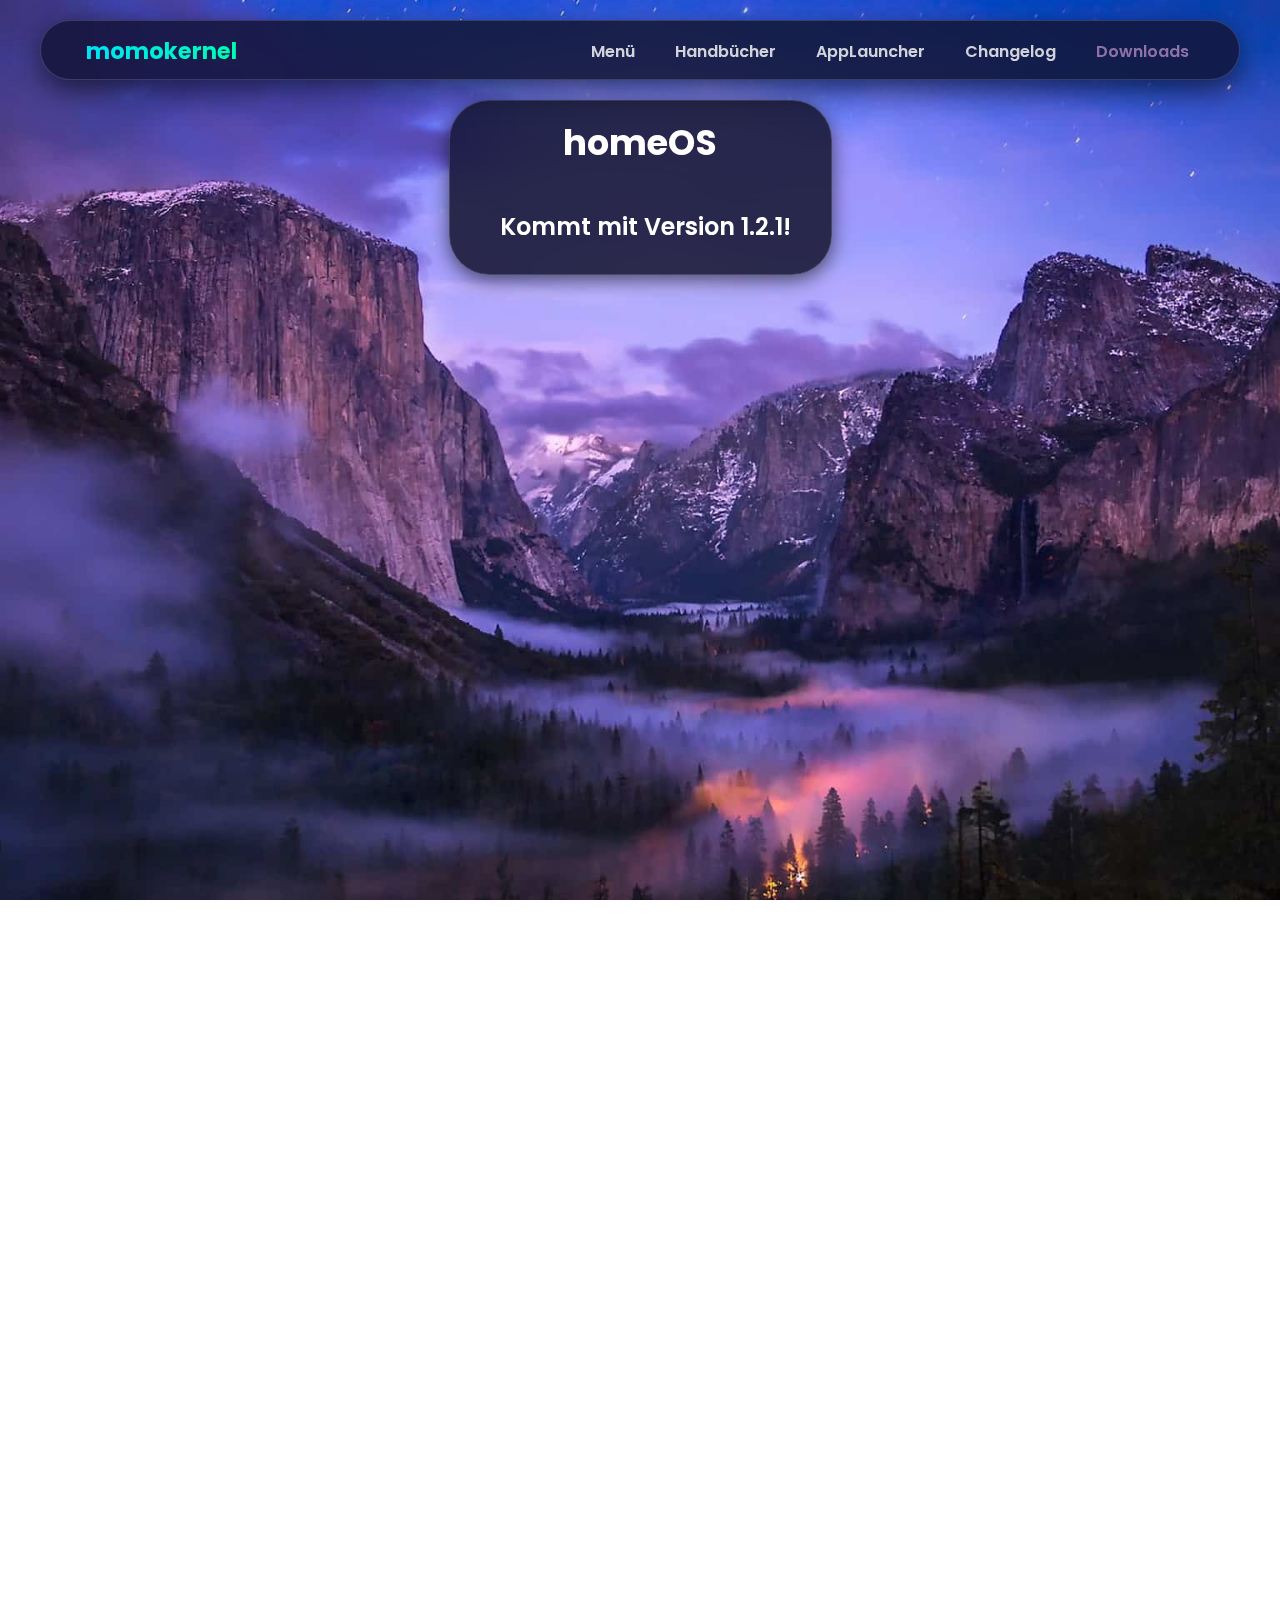
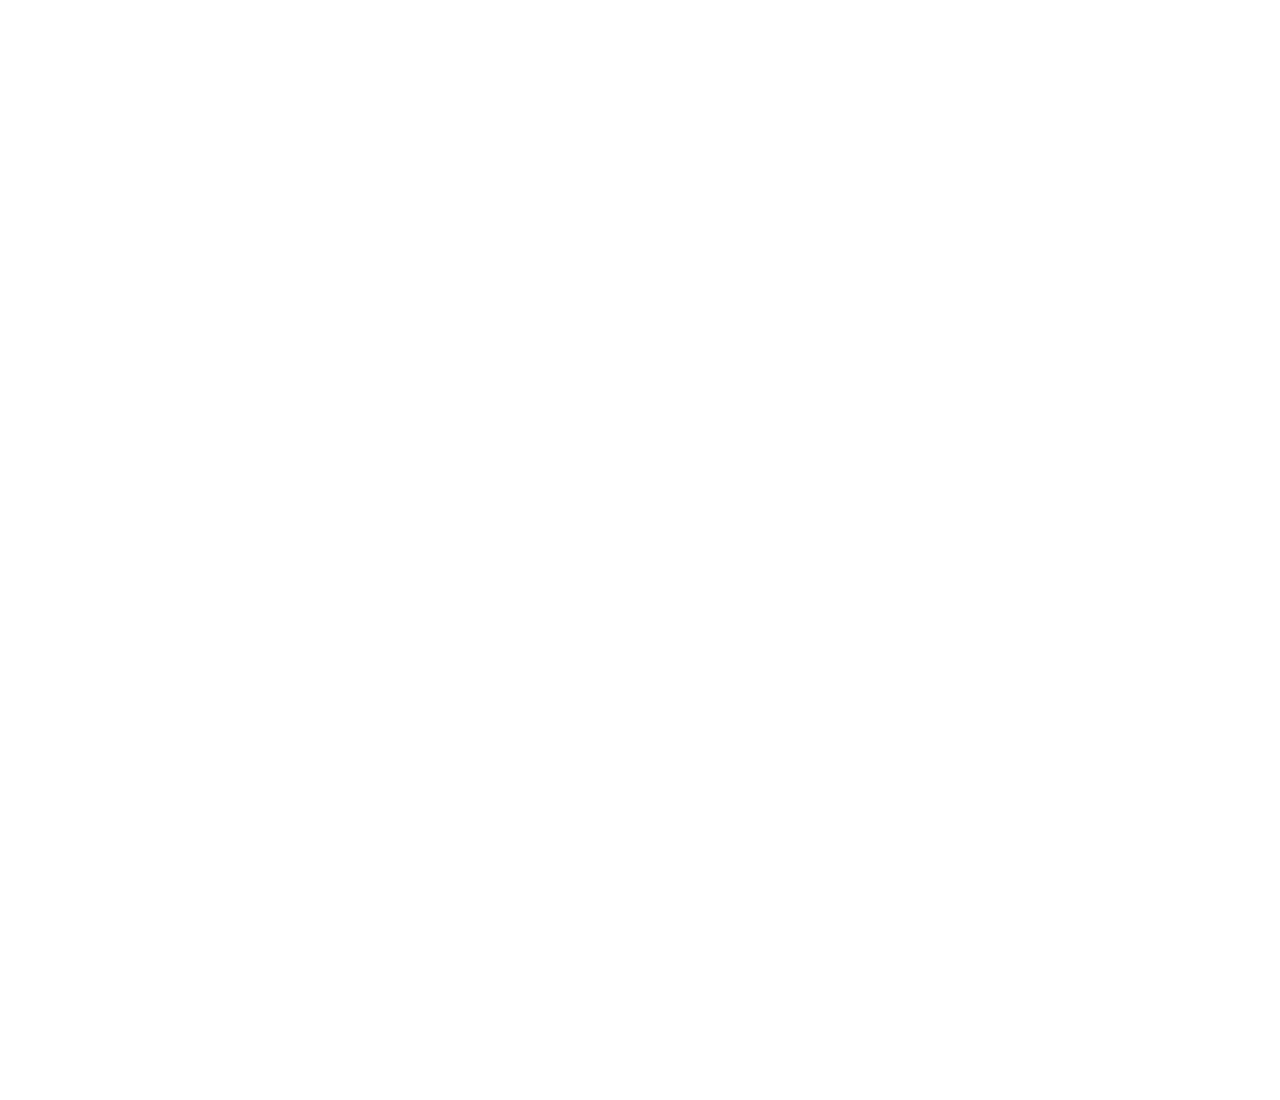
<file: projekte/homeOS.html>
<!DOCTYPE html>
<html lang="de">
<head>
    <meta charset="UTF-8">
    <meta name="viewport" content="width=device-width, initial-scale=1.0">
    <title>homeOS</title>
    <link rel="icon" href="../mkfavicon.ico" sizes="any">
    
    <link rel="stylesheet" href="../style.css"> 
    <script src="../script.js" defer></script>
</head>
<body>
    
    <header class="floating-nav">
        <div class="nav-top-row">
            <a href="../index.html" class="momokernel-logo">momokernel</a>

            <div class="menu-toggle" id="menuToggle">
                <span></span>
                <span></span>
                <span></span>
                <span></span>
            </div>

            <nav role="navigation">
                <ul class="globalnav-list">
                    <li class="globalnav-item" id="menu-toggle-item">
                        <a href="#" class="globalnav-link">Menü</a>
                    </li>
                    <li class="globalnav-item"><a href="../startseite/handbuecher.html" class="globalnav-link">Handbücher</a></li>
                    <li class="globalnav-item"><a href="../startseite/applauncher.html" class="globalnav-link">AppLauncher</a></li>
                    <li class="globalnav-item"><a href="../startseite/changelog.html" class="globalnav-link">Changelog</a></li>
                    <li class="globalnav-item"><a href="../startseite/downloads.html" class="globalnav-link globalnav-link-accent">Downloads</a></li>
                </ul>
            </nav>
        </div>
        
        <div class="globalnav-flyout">
            <div class="flyout-content-grid">
                <div class="flyout-column">
                    <h4>Projekte</h4>
                    <ul>
                        <li><a href="fusionOS.html">fusionOS</a></li>
                        <li><a href="homeOS.html" style="color: var(--logo-color-end);">homeOS</a></li>
                        <li><a href="themelibrary.html">ThemeLibrary</a></li>
                        <li><a href="next.html">N.E.X.T.</a></li>
                        <li><a href="z.html">Z- The Cold War</a></li>
                        <li><a href="frontlines.html">Frontlines</a></li>
                    </ul>
                </div>
                
                <div class="flyout-column">
                    <h4>Anleitungen</h4>
                    <ul>
                        <li><a href="../about/windowsabertiefer.html">Windows- Was sich hinter dem System versteckt</a></li>
                        <li><a href="../about/macosabertiefer.html">macOS- Was sich hinter dem System versteckt</a></li>
                        <li><a href="../about/powerpointmorphism.html">Powerpoint Pro Präsentationen für Einsteiger</a></li>
                        <li><a href="../about/finalcutprofuereinsteiger.html">Final Cut Pro für Einsteiger</a></li>
                        <li><a href="../about/aftereffectsfuereinsteiger.html">After Effects für Einsteiger</a></li>
                    </ul>
                </div>
                
                <div class="flyout-column flyout-teaser-column">
                    <h4>fusionOS Beta</h4>
                    <a href="../OS Beta/fusionOSbeta.html" class="teaser-link">
                        <div class="teaser-image-placeholder">BALD VERFÜGBAR</div>
                        <p class="teaser-text">Warteliste für die fusionOS 0.1 Pre-Beta</p>
                    </a>
                    <div class="small-links">
                        <a href="../extra/archiv.html">Archiv</a>
                    </div>
                </div>
            </div>
        </div>
    </header>
    
 <main class="page-content">
        <div class="main-heading-container">
            <h1 class="main-heading">homeOS</h1>

        <p></p>
        
        <h2>Kommt mit Version 1.2.1!</h2>

</body>
</html>
</file>
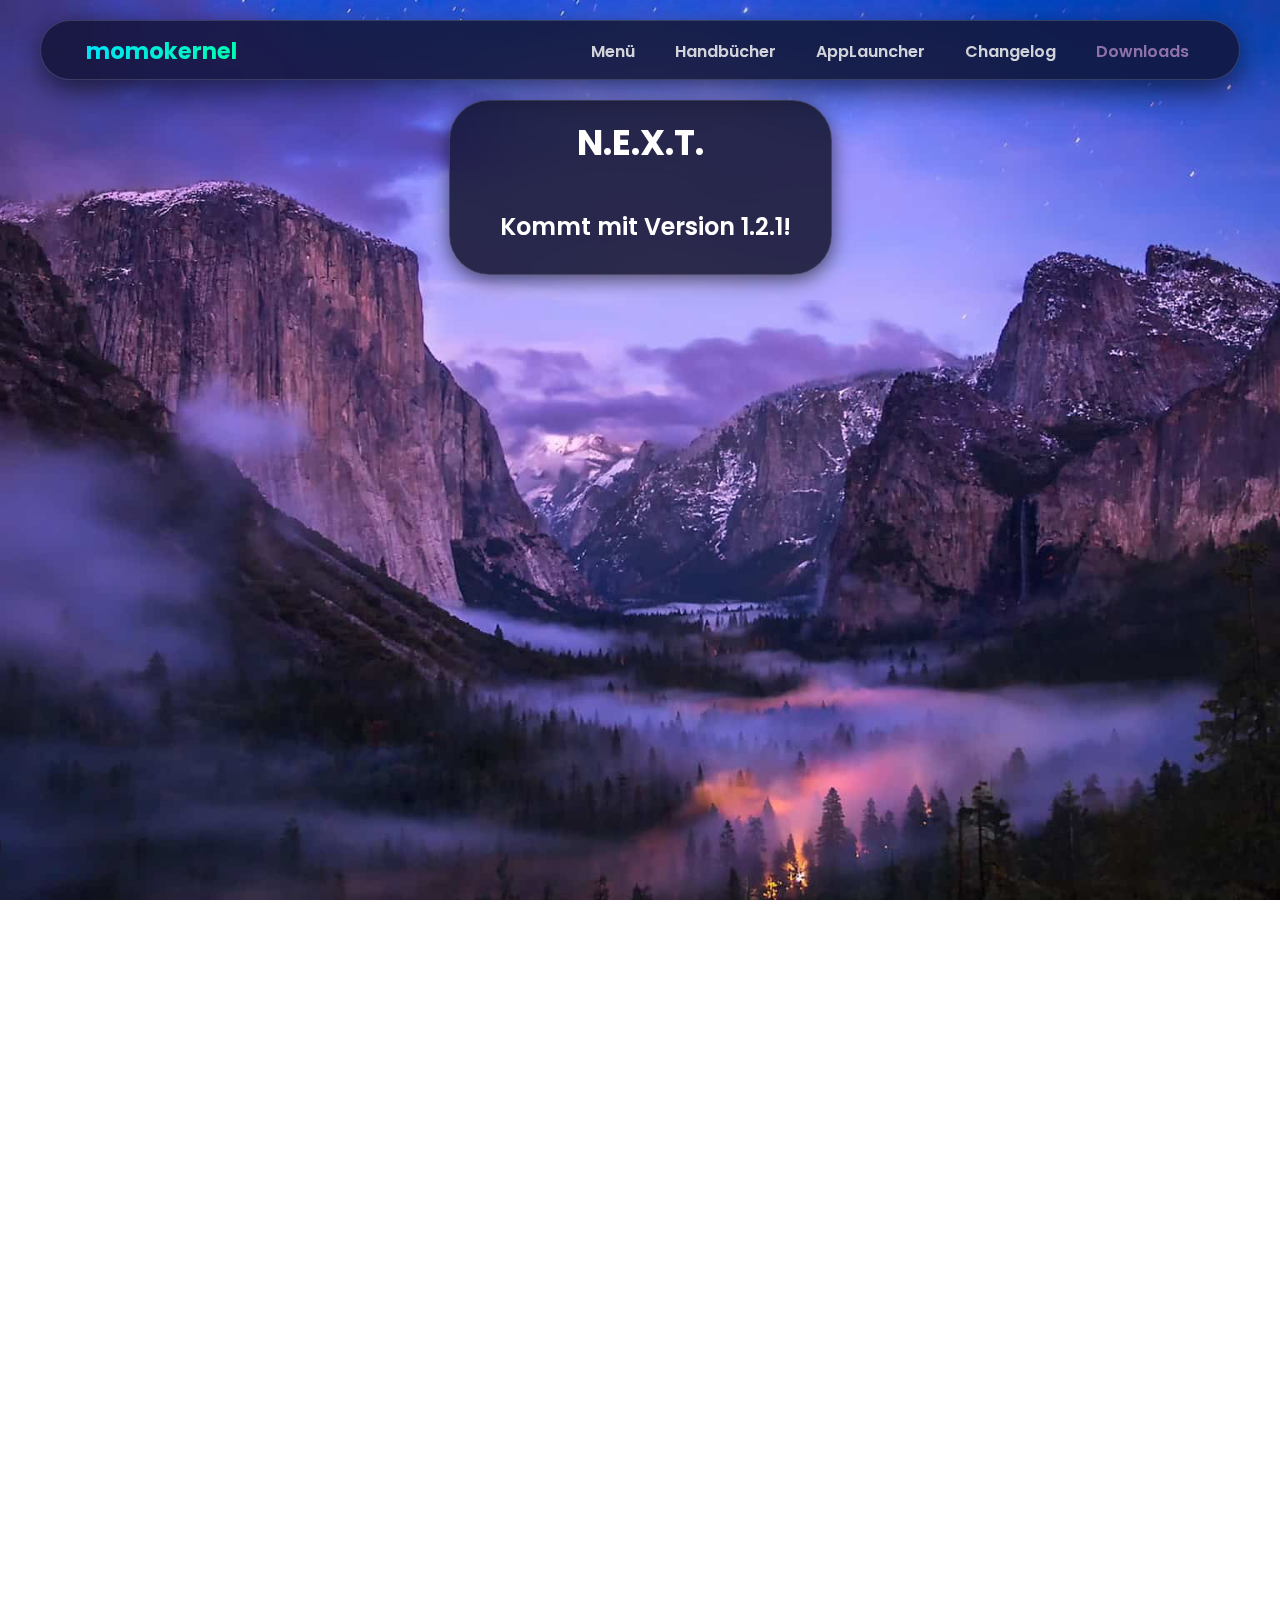
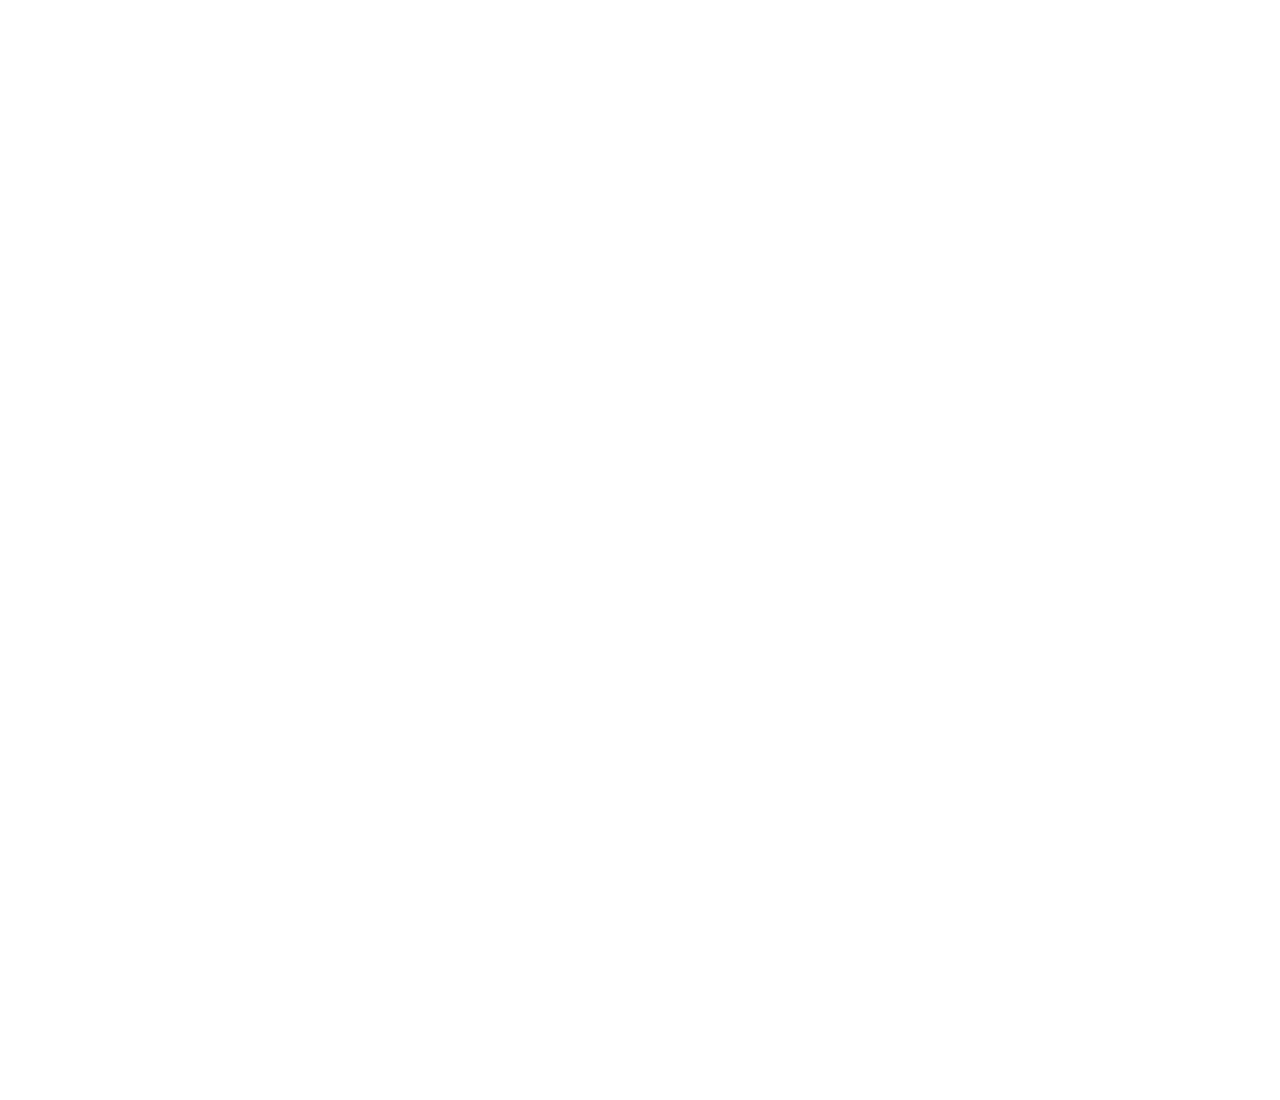
<file: projekte/next.html>
<!DOCTYPE html>
<html lang="de">
<head>
    <meta charset="UTF-8">
    <meta name="viewport" content="width=device-width, initial-scale=1.0">
    <title>N.E.X.T.</title>
    <link rel="icon" href="../mkfavicon.ico" sizes="any">
    
    <link rel="stylesheet" href="../style.css"> 
    <script src="../script.js" defer></script>
</head>
<body>
    
    <header class="floating-nav">
        <div class="nav-top-row">
            <a href="../index.html" class="momokernel-logo">momokernel</a>

            <div class="menu-toggle" id="menuToggle">
                <span></span>
                <span></span>
                <span></span>
                <span></span>
            </div>

            <nav role="navigation">
                <ul class="globalnav-list">
                    <li class="globalnav-item" id="menu-toggle-item">
                        <a href="#" class="globalnav-link">Menü</a>
                    </li>
                    <li class="globalnav-item"><a href="../startseite/handbuecher.html" class="globalnav-link">Handbücher</a></li>
                    <li class="globalnav-item"><a href="../startseite/applauncher.html" class="globalnav-link">AppLauncher</a></li>
                    <li class="globalnav-item"><a href="../startseite/changelog.html" class="globalnav-link">Changelog</a></li>
                    <li class="globalnav-item"><a href="../startseite/downloads.html" class="globalnav-link globalnav-link-accent">Downloads</a></li>
                </ul>
            </nav>
        </div>
        
        <div class="globalnav-flyout">
            <div class="flyout-content-grid">
                <div class="flyout-column">
                    <h4>Projekte</h4>
                    <ul>
                        <li><a href="fusionOS.html">fusionOS</a></li>
                        <li><a href="homeOS.html">homeOS</a></li>
                        <li><a href="themelibrary.html">ThemeLibrary</a></li>
                        <li><a href="next.html">N.E.X.T.</a></li>
                        <li><a href="z.html">Z- The Cold War</a></li>
                        <li><a href="frontlines.html">Frontlines</a></li>
                    </ul>
                </div>
                
                <div class="flyout-column">
                    <h4>Anleitungen</h4>
                    <ul>
                        <li><a href="../about/windowsabertiefer.html">Windows- Was sich hinter dem System versteckt</a></li>
                        <li><a href="../about/macosabertiefer.html">macOS- Was sich hinter dem System versteckt</a></li>
                        <li><a href="../about/powerpointmorphism.html">Powerpoint Pro Präsentationen für Einsteiger</a></li>
                        <li><a href="../about/finalcutprofuereinsteiger.html">Final Cut Pro für Einsteiger</a></li>
                        <li><a href="../about/aftereffectsfuereinsteiger.html">After Effects für Einsteiger</a></li>
                    </ul>
                </div>
                
                <div class="flyout-column flyout-teaser-column">
                    <h4>fusionOS Beta</h4>
                    <a href="../OS Beta/fusionOSbeta.html" class="teaser-link">
                        <div class="teaser-image-placeholder">BALD VERFÜGBAR</div>
                        <p class="teaser-text">Warteliste für die fusionOS 0.1 Pre-Beta</p>
                    </a>
                    <div class="small-links">
                        <a href="../extra/archiv.html">Archiv</a>
                    </div>
                </div>
            </div>
        </div>
    </header>
    
 <main class="page-content">
        <div class="main-heading-container">
            <h1 class="main-heading">N.E.X.T.</h1>

        <p></p>
        
        <h2>Kommt mit Version 1.2.1!</h2>

</body>
</html>
</file>
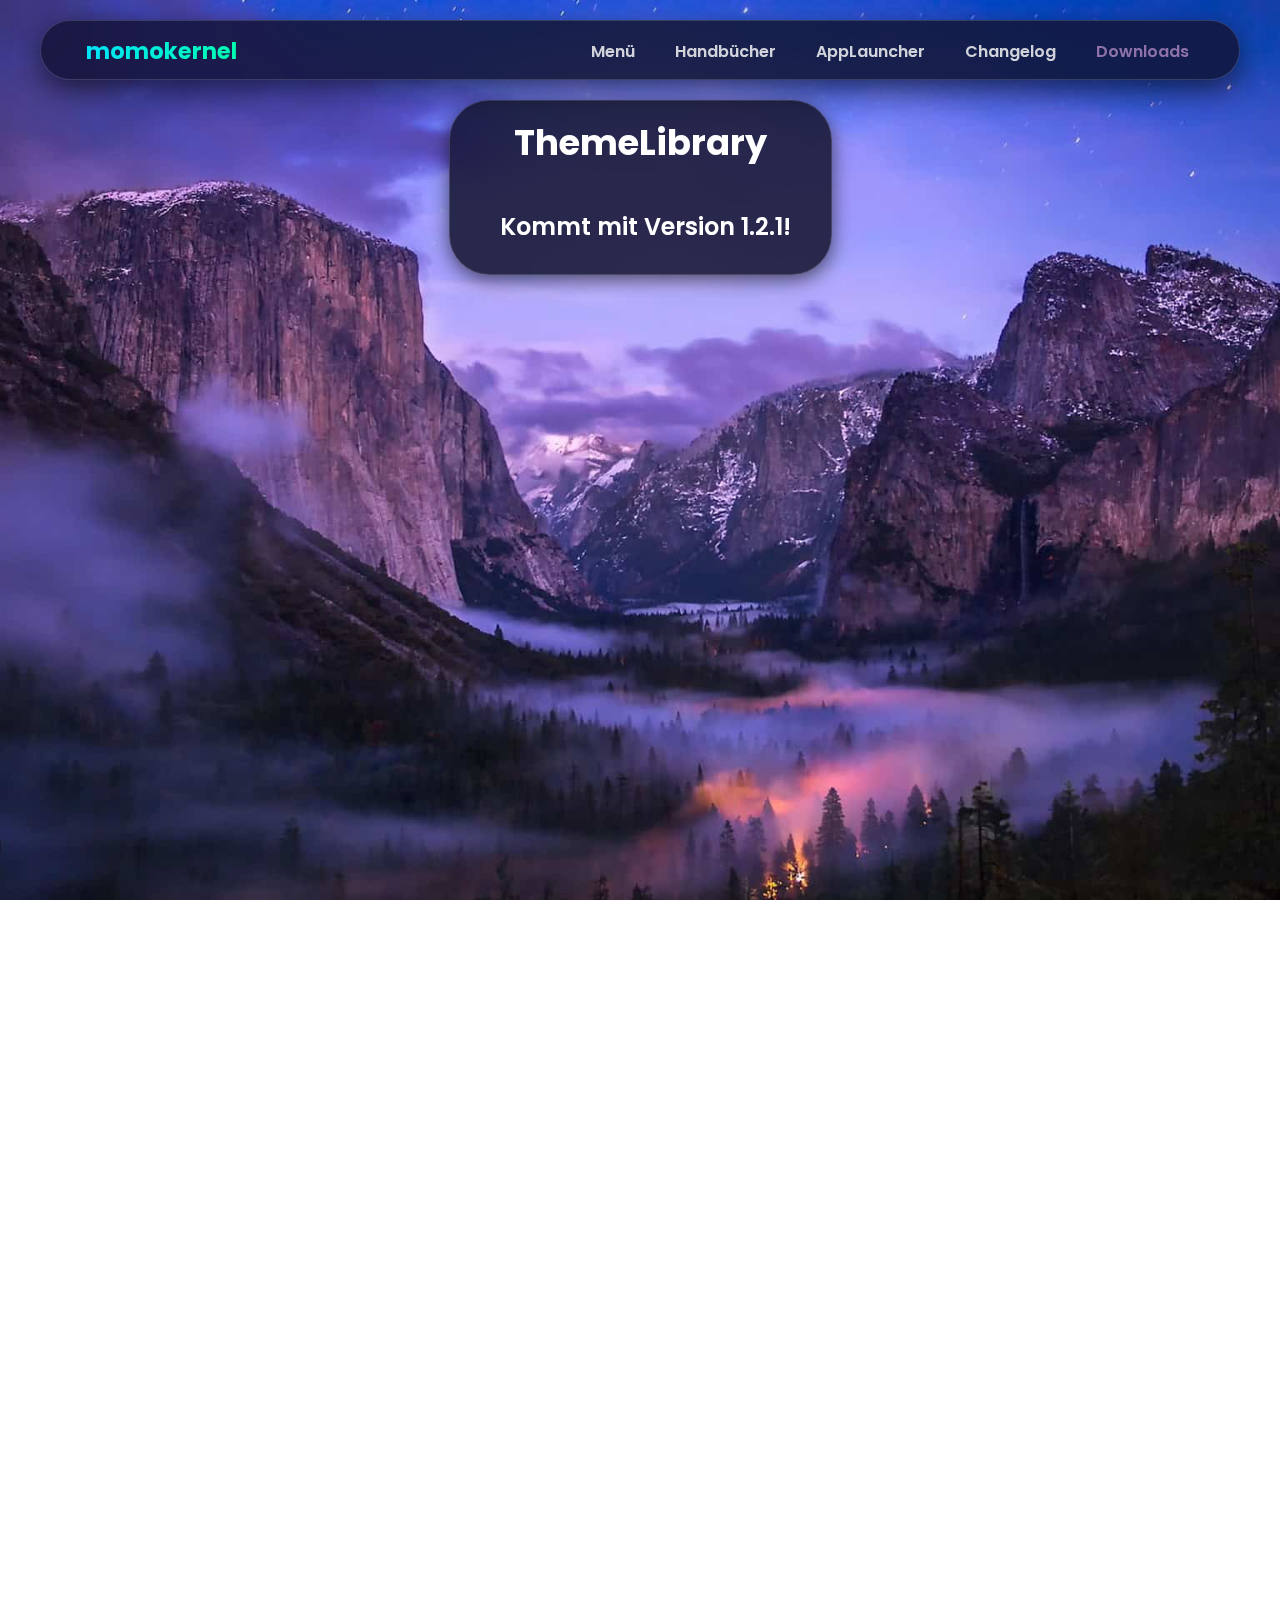
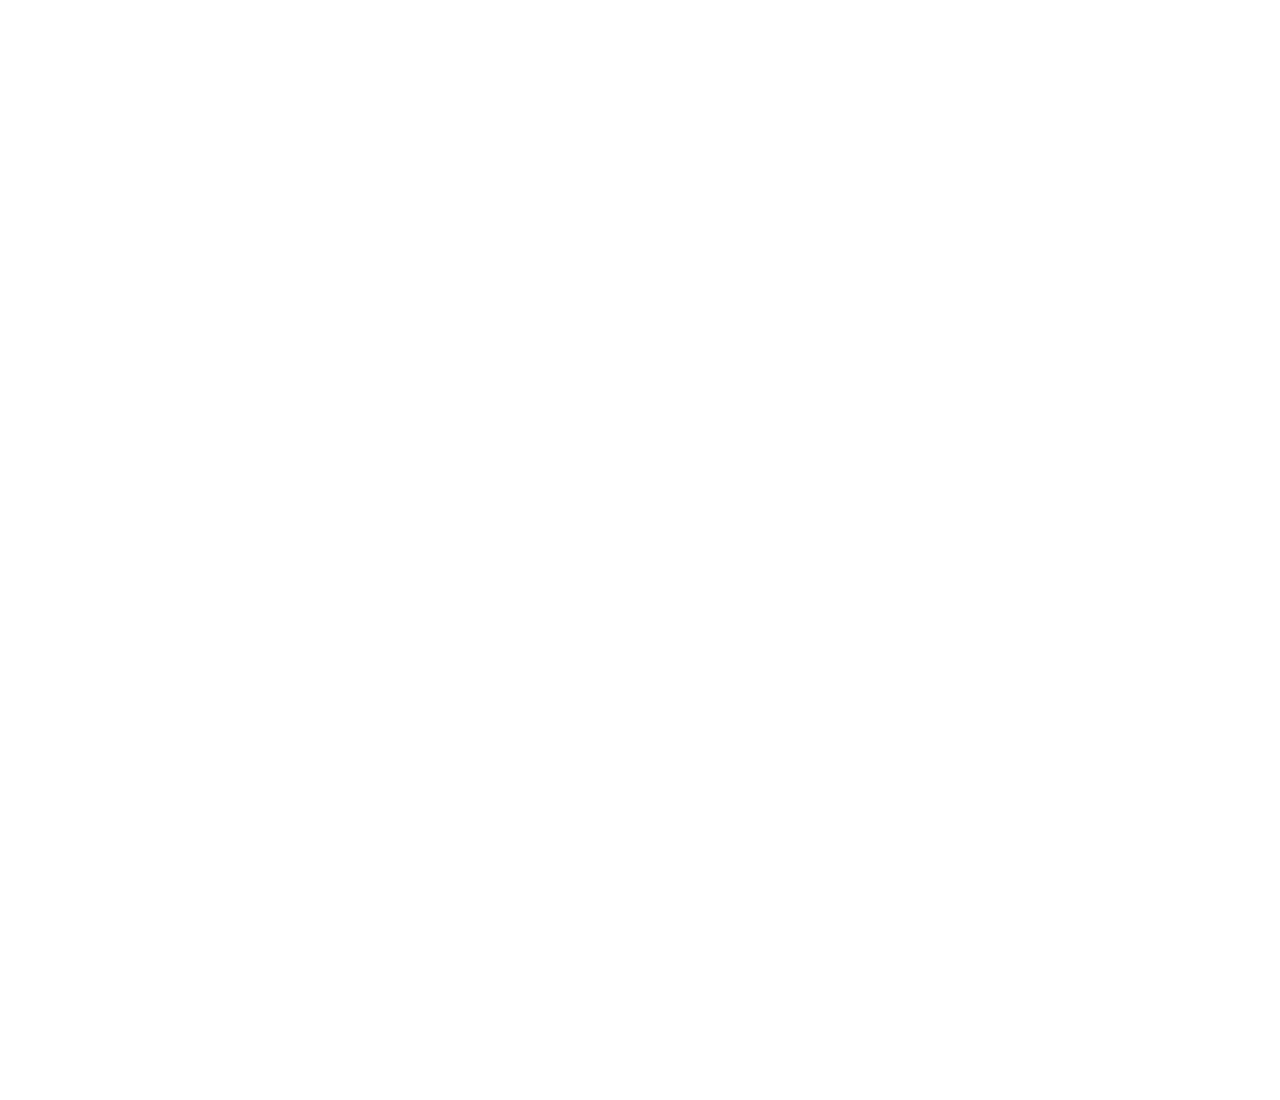
<file: projekte/themelibrary.html>
<!DOCTYPE html>
<html lang="de">
<head>
    <meta charset="UTF-8">
    <meta name="viewport" content="width=device-width, initial-scale=1.0">
    <title>ThemeLibrary</title>
    <link rel="icon" href="../mkfavicon.ico" sizes="any">
    
    <link rel="stylesheet" href="../style.css"> 
    <script src="../script.js" defer></script>
</head>
<body>
    
    <header class="floating-nav">
        <div class="nav-top-row">
            <a href="../index.html" class="momokernel-logo">momokernel</a>

            <div class="menu-toggle" id="menuToggle">
                <span></span>
                <span></span>
                <span></span>
                <span></span>
            </div>

            <nav role="navigation">
                <ul class="globalnav-list">
                    <li class="globalnav-item" id="menu-toggle-item">
                        <a href="#" class="globalnav-link">Menü</a>
                    </li>
                    <li class="globalnav-item"><a href="../startseite/handbuecher.html" class="globalnav-link">Handbücher</a></li>
                    <li class="globalnav-item"><a href="../startseite/applauncher.html" class="globalnav-link">AppLauncher</a></li>
                    <li class="globalnav-item"><a href="../startseite/changelog.html" class="globalnav-link">Changelog</a></li>
                    <li class="globalnav-item"><a href="../startseite/downloads.html" class="globalnav-link globalnav-link-accent">Downloads</a></li>
                </ul>
            </nav>
        </div>
        
        <div class="globalnav-flyout">
            <div class="flyout-content-grid">
                <div class="flyout-column">
                    <h4>Projekte</h4>
                    <ul>
                        <li><a href="fusionOS.html">fusionOS</a></li>
                        <li><a href="homeOS.html">homeOS</a></li>
                        <li><a href="themelibrary.html">ThemeLibrary</a></li>
                        <li><a href="next.html">N.E.X.T.</a></li>
                        <li><a href="z.html">Z- The Cold War</a></li>
                        <li><a href="frontlines.html">Frontlines</a></li>
                    </ul>
                </div>
                
                <div class="flyout-column">
                    <h4>Anleitungen</h4>
                    <ul>
                        <li><a href="../about/windowsabertiefer.html">Windows- Was sich hinter dem System versteckt</a></li>
                        <li><a href="../about/macosabertiefer.html">macOS- Was sich hinter dem System versteckt</a></li>
                        <li><a href="../about/powerpointmorphism.html">Powerpoint Pro Präsentationen für Einsteiger</a></li>
                        <li><a href="../about/finalcutprofuereinsteiger.html">Final Cut Pro für Einsteiger</a></li>
                        <li><a href="../about/aftereffectsfuereinsteiger.html">After Effects für Einsteiger</a></li>
                    </ul>
                </div>
                
                <div class="flyout-column flyout-teaser-column">
                    <h4>fusionOS Beta</h4>
                    <a href="../OS Beta/fusionOSbeta.html" class="teaser-link">
                        <div class="teaser-image-placeholder">BALD VERFÜGBAR</div>
                        <p class="teaser-text">Warteliste für die fusionOS 0.1 Pre-Beta</p>
                    </a>
                    <div class="small-links">
                        <a href="../extra/archiv.html">Archiv</a>
                    </div>
                </div>
            </div>
        </div>
    </header>
    
 <main class="page-content">
        <div class="main-heading-container">
            <h1 class="main-heading">ThemeLibrary</h1>

        <p></p>
        
        <h2>Kommt mit Version 1.2.1!</h2>

</body>
</html>
</file>
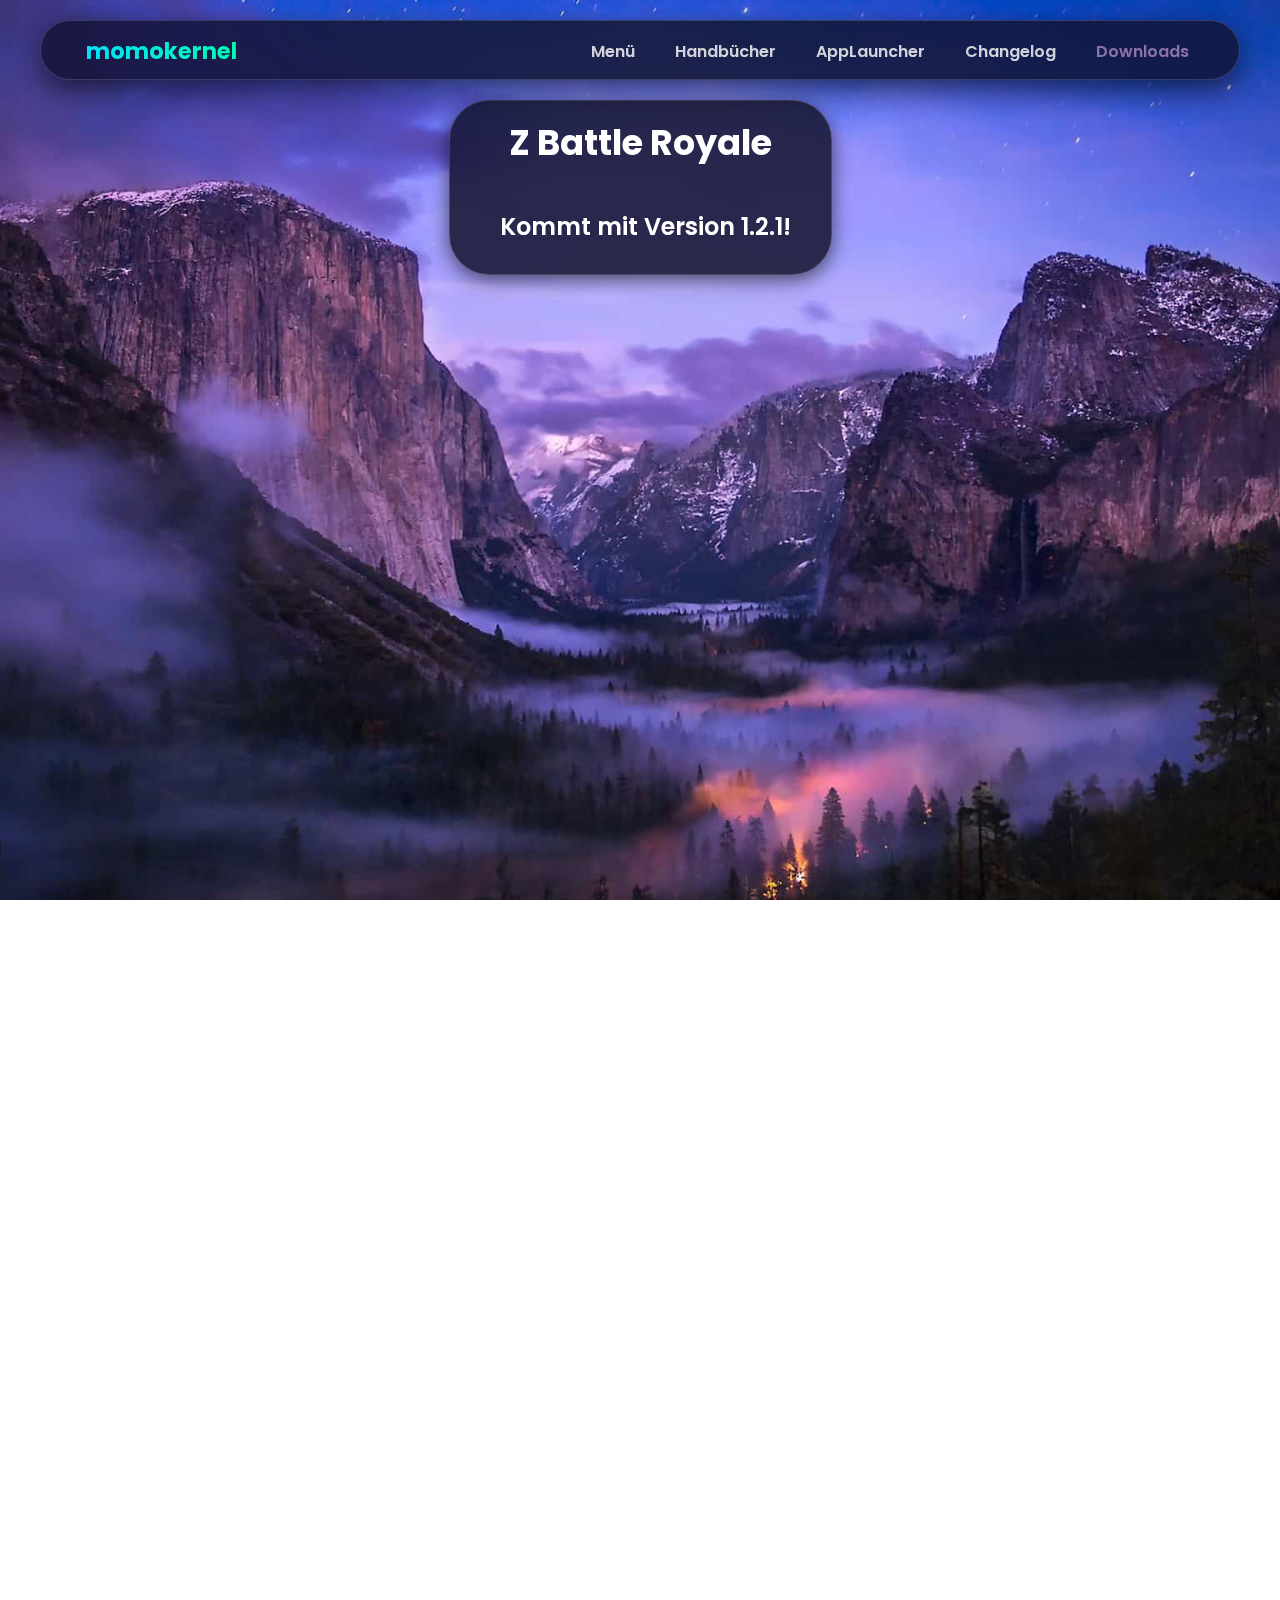
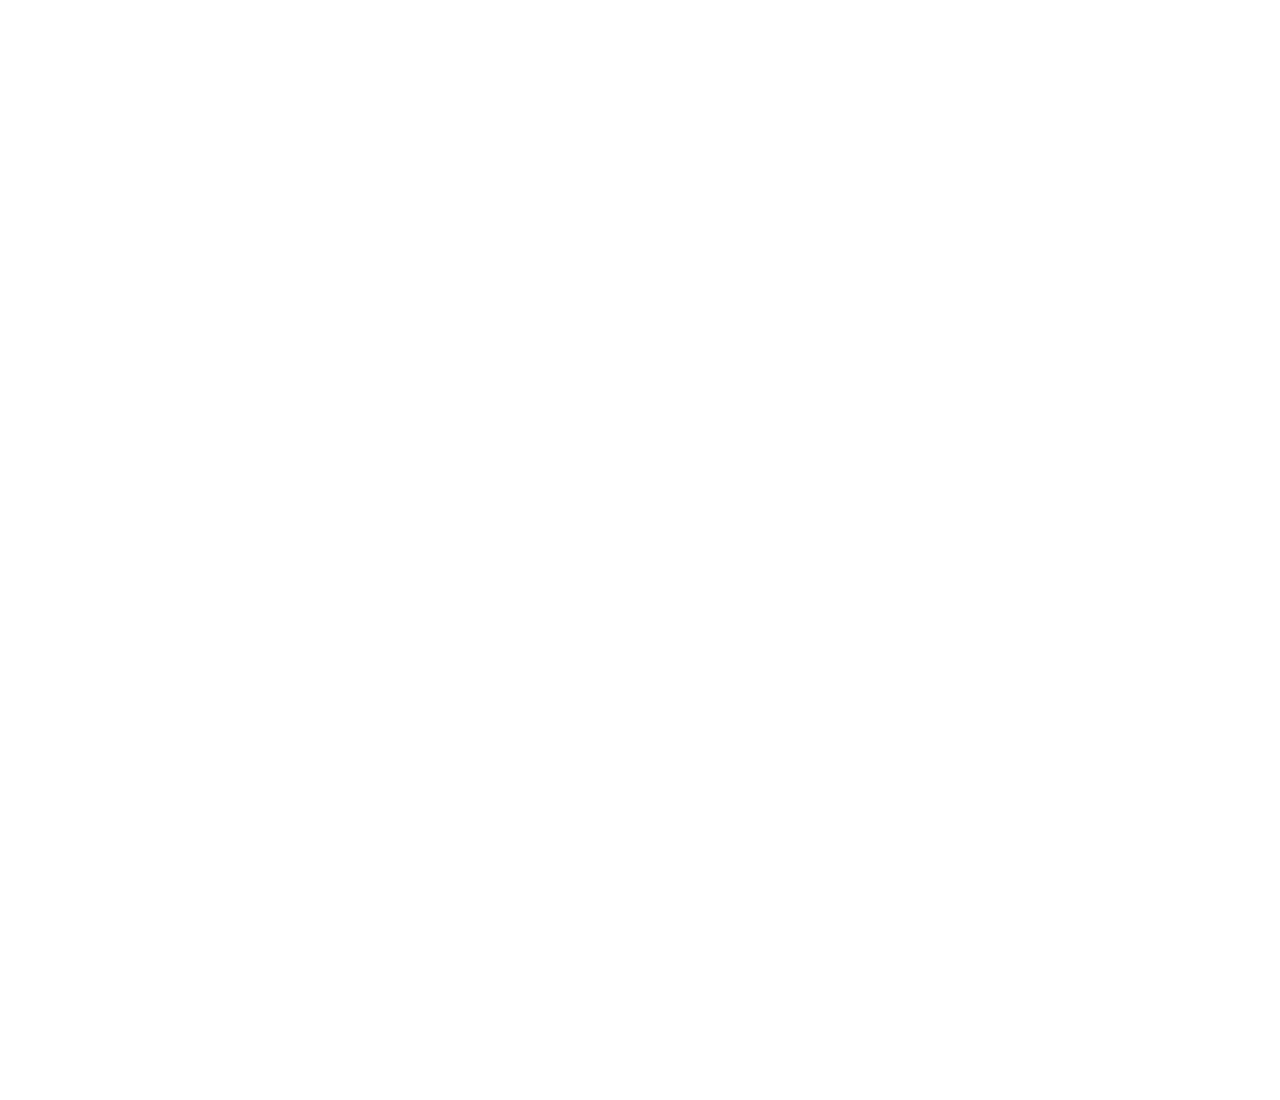
<file: projekte/z.html>
<!DOCTYPE html>
<html lang="de">
<head>
    <meta charset="UTF-8">
    <meta name="viewport" content="width=device-width, initial-scale=1.0">
    <title>Z</title>
    <link rel="icon" href="../mkfavicon.ico" sizes="any">
    
    <link rel="stylesheet" href="../style.css"> 
    <script src="../script.js" defer></script>
</head>
<body>
    
    <header class="floating-nav">
        <div class="nav-top-row">
            <a href="../index.html" class="momokernel-logo">momokernel</a>

            <div class="menu-toggle" id="menuToggle">
                <span></span>
                <span></span>
                <span></span>
                <span></span>
            </div>

            <nav role="navigation">
                <ul class="globalnav-list">
                    <li class="globalnav-item" id="menu-toggle-item">
                        <a href="#" class="globalnav-link">Menü</a>
                    </li>
                    <li class="globalnav-item"><a href="../startseite/handbuecher.html" class="globalnav-link">Handbücher</a></li>
                    <li class="globalnav-item"><a href="../startseite/applauncher.html" class="globalnav-link">AppLauncher</a></li>
                    <li class="globalnav-item"><a href="../startseite/changelog.html" class="globalnav-link">Changelog</a></li>
                    <li class="globalnav-item"><a href="../startseite/downloads.html" class="globalnav-link globalnav-link-accent">Downloads</a></li>
                </ul>
            </nav>
        </div>
        
        <div class="globalnav-flyout">
            <div class="flyout-content-grid">
                <div class="flyout-column">
                    <h4>Projekte</h4>
                    <ul>
                        <li><a href="fusionOS.html">fusionOS</a></li>
                        <li><a href="homeOS.html">homeOS</a></li>
                        <li><a href="themelibrary.html">ThemeLibrary</a></li>
                        <li><a href="next.html">N.E.X.T.</a></li>
                        <li><a href="z.html">Z- The Cold War</a></li>
                        <li><a href="frontlines.html">Frontlines</a></li>
                    </ul>
                </div>
                
                <div class="flyout-column">
                    <h4>Anleitungen</h4>
                    <ul>
                        <li><a href="../about/windowsabertiefer.html">Windows- Was sich hinter dem System versteckt</a></li>
                        <li><a href="../about/macosabertiefer.html">macOS- Was sich hinter dem System versteckt</a></li>
                        <li><a href="../about/powerpointmorphism.html">Powerpoint Pro Präsentationen für Einsteiger</a></li>
                        <li><a href="../about/finalcutprofuereinsteiger.html">Final Cut Pro für Einsteiger</a></li>
                        <li><a href="../about/aftereffectsfuereinsteiger.html">After Effects für Einsteiger</a></li>
                    </ul>
                </div>
                
                <div class="flyout-column flyout-teaser-column">
                    <h4>fusionOS Beta</h4>
                    <a href="../OS Beta/fusionOSbeta.html" class="teaser-link">
                        <div class="teaser-image-placeholder">BALD VERFÜGBAR</div>
                        <p class="teaser-text">Warteliste für die fusionOS 0.1 Pre-Beta</p>
                    </a>
                    <div class="small-links">
                        <a href="../extra/archiv.html">Archiv</a>
                    </div>
                </div>
            </div>
        </div>
    </header>
    
 <main class="page-content">
        <div class="main-heading-container">
            <h1 class="main-heading">Z Battle Royale</h1>

        <p></p>
        
        <h2>Kommt mit Version 1.2.1!</h2>

</body>
</html>
</file>
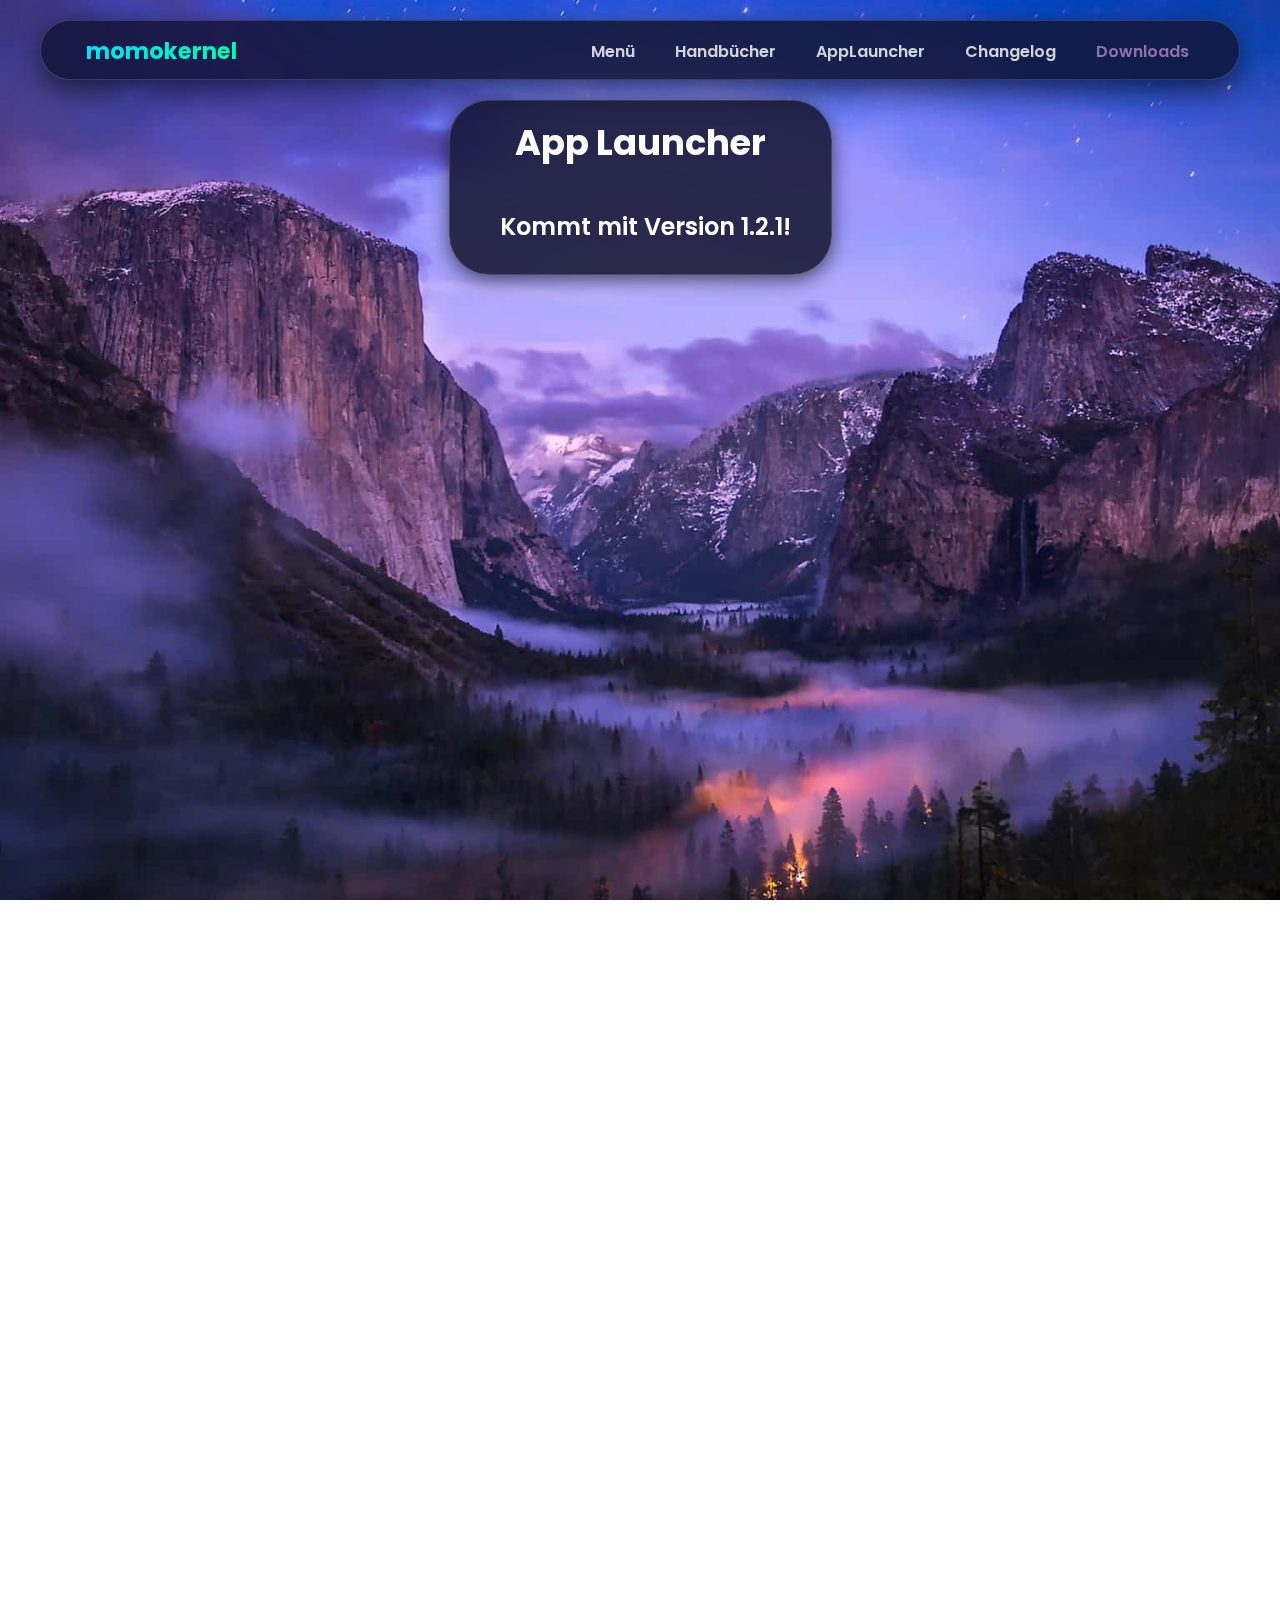
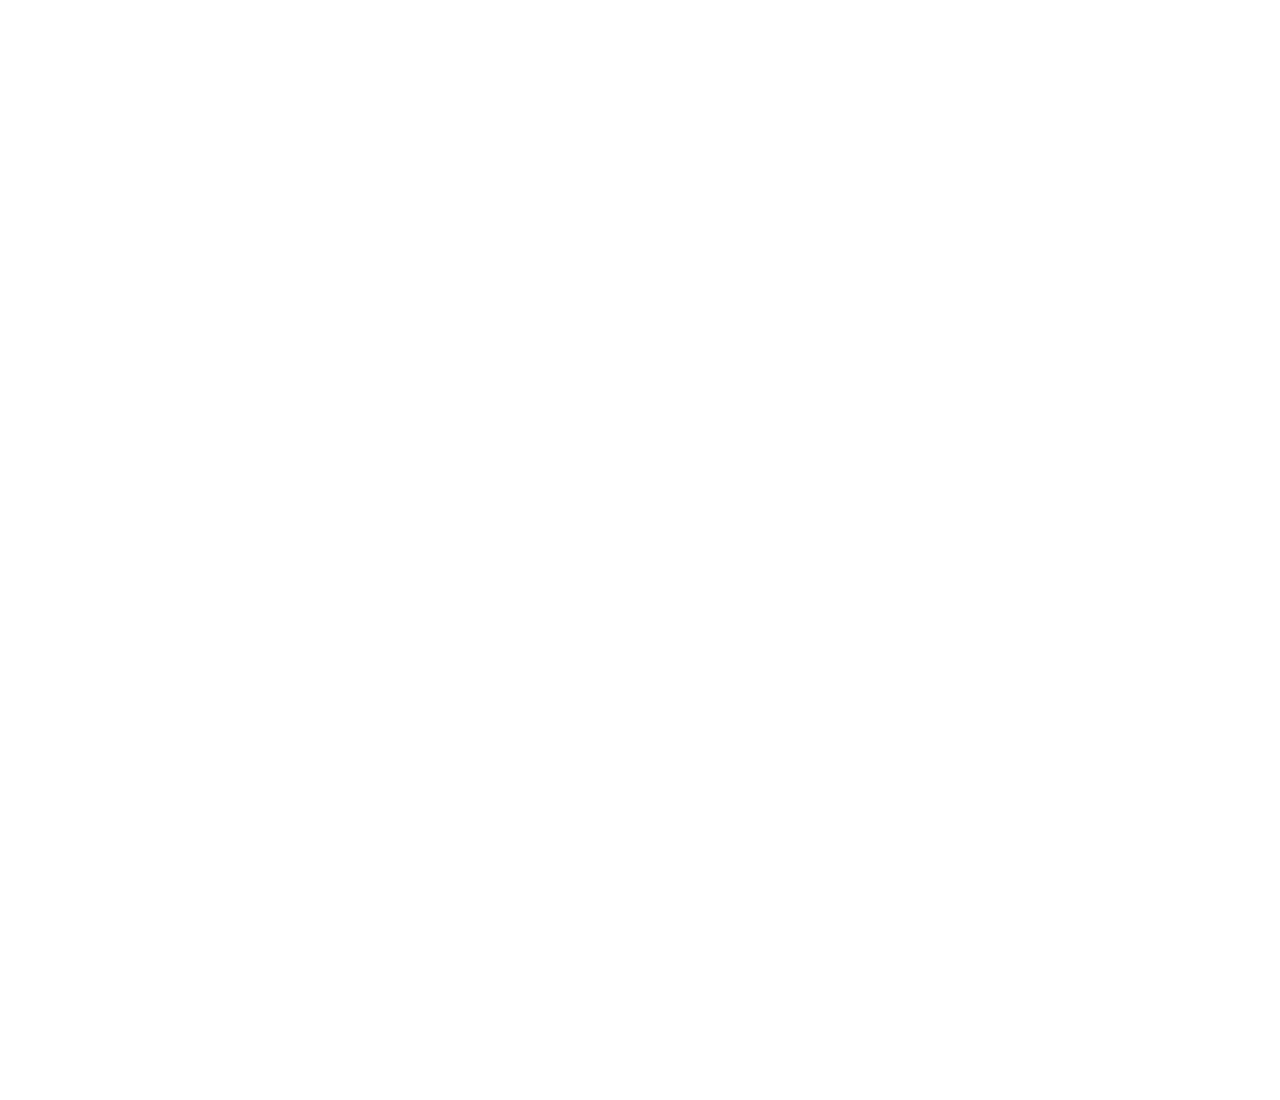
<file: startseite/applauncher.html>
<!DOCTYPE html>
<html lang="de">
<head>
    <meta charset="UTF-8">
    <meta name="viewport" content="width=device-width, initial-scale=1.0">
    <title>AppLauncher</title>
    <link rel="icon" href="../mkfavicon.ico" sizes="any">
    <link rel="icon" href="../mkfavicon.ico" sizes="any">
    <link rel="stylesheet" href="../style.css"> 
    <script src="../script.js" defer></script>
</head>
<body>
    
    <header class="floating-nav">
        <div class="nav-top-row">
            <a href="../index.html" class="momokernel-logo">momokernel</a>

            <div class="menu-toggle" id="menuToggle">
                <span></span>
                <span></span>
                <span></span>
                <span></span>
            </div>

            <nav role="navigation">
                <ul class="globalnav-list">
                    <li class="globalnav-item" id="menu-toggle-item">
                        <a href="#" class="globalnav-link">Menü</a>
                    </li>
                    <li class="globalnav-item"><a href="handbuecher.html" class="globalnav-link">Handbücher</a></li>
                    <li class="globalnav-item"><a href="applauncher.html" class="globalnav-link">AppLauncher</a></li>
                    <li class="globalnav-item"><a href="changelog.html" class="globalnav-link">Changelog</a></li>
                    <li class="globalnav-item"><a href="downloads.html" class="globalnav-link globalnav-link-accent">Downloads</a></li>
                </ul>
            </nav>
        </div>
        
        <div class="globalnav-flyout">
            <div class="flyout-content-grid">
                <div class="flyout-column">
                    <h4>Projekte</h4>
                    <ul>
                        <li><a href="../projekte/fusionOS.html">fusionOS</a></li>
                        <li><a href="../projekte/homeOS.html">homeOS</a></li>
                        <li><a href="../projekte/themelibrary.html">ThemeLibrary</a></li>
                        <li><a href="../projekte/next.html">N.E.X.T.</a></li>
                        <li><a href="../projekte/z.html">Z- The Cold War</a></li>
                        <li><a href="../projekte/frontlines.html">Frontlines</a></li>
                    </ul>
                </div>
                
                <div class="flyout-column">
                    <h4>Anleitungen</h4>
                    <ul>
                        <li><a href="../about/windowsabertiefer.html">Windows- Was sich hinter dem System versteckt</a></li>
                        <li><a href="../about/macosabertiefer.html">macOS- Was sich hinter dem System versteckt</a></li>
                        <li><a href="../about/powerpointmorphism.html">Powerpoint Pro Präsentationen für Einsteiger</a></li>
                        <li><a href="../about/finalcutprofuereinsteiger.html">Final Cut Pro für Einsteiger</a></li>
                        <li><a href="../about/aftereffectsfuereinsteiger.html">After Effects für Einsteiger</a></li>
                    </ul>
                </div>
                
                <div class="flyout-column flyout-teaser-column">
                    <h4>fusionOS Beta</h4>
                    <a href="../OS Beta/fusionOSbeta.html" class="teaser-link">
                        <div class="teaser-image-placeholder">BALD VERFÜGBAR</div>
                        <p class="teaser-text">Warteliste für die fusionOS 0.1 Pre-Beta</p>
                    </a>
                    <div class="small-links">
                        <a href="../extra/archiv.html">Archiv</a>
                    </div>
                </div>
            </div>
        </div>
    </header>

 <main class="page-content">
        <div class="main-heading-container">
            <h1 class="main-heading">App Launcher</h1>

        <p></p>
        
        <h2>Kommt mit Version 1.2.1!</h2>
        
        <div class="info-box-grid">
            
</body>
</html>
</file>
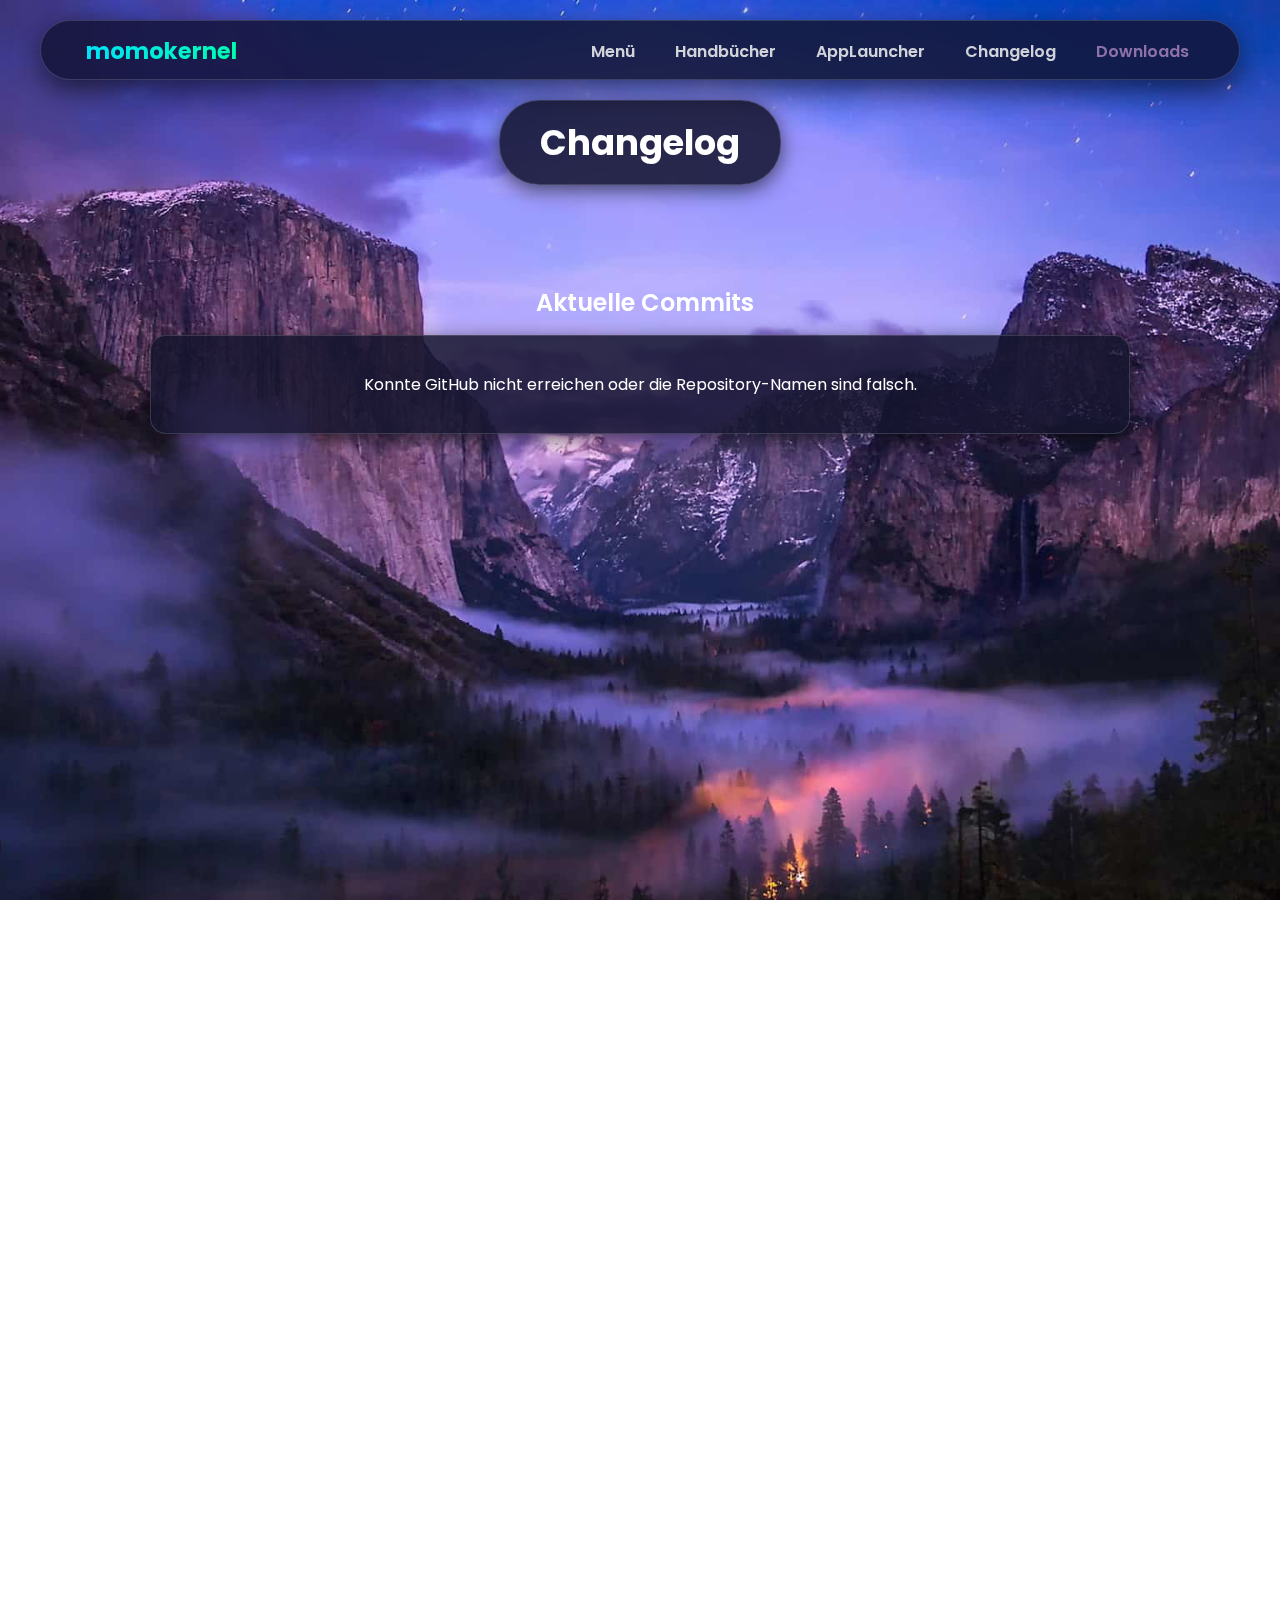
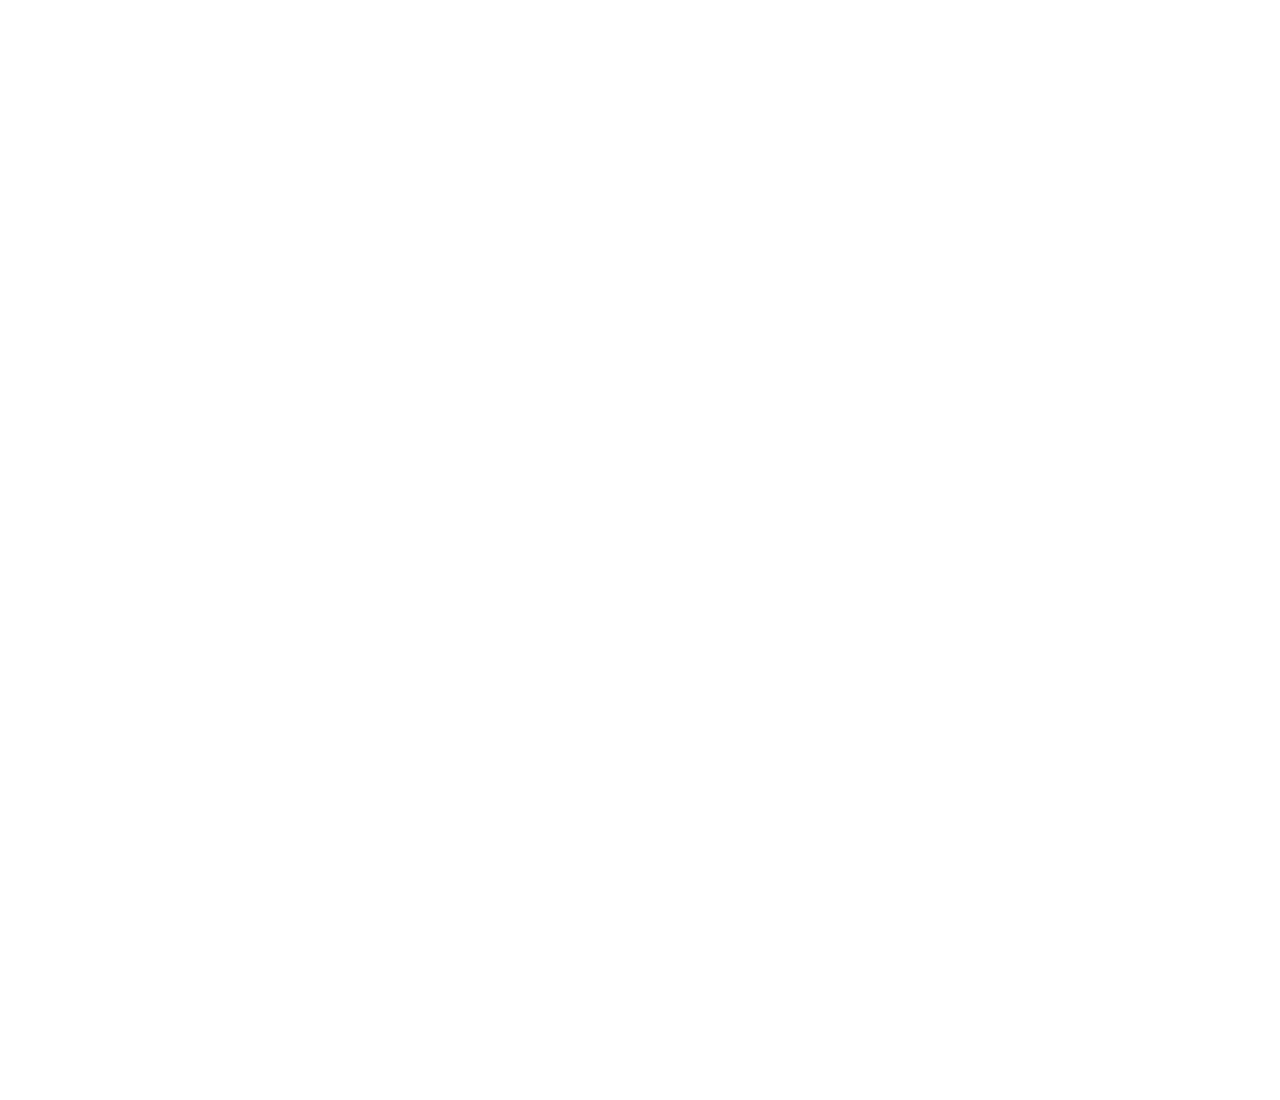
<file: startseite/changelog.html>
<!DOCTYPE html>
<html lang="de">
<head>
    <meta charset="UTF-8">
    <meta name="viewport" content="width=device-width, initial-scale=1.0">
    <title>Changelog</title>
    <link rel="stylesheet" href="../style.css"> 
    <script src="../script.js" defer></script>
    <link rel="icon" href="../mkfavicon.ico" sizes="any">
    <link rel="icon" href="../mkfavicon-512.png" type="image/png">
    <link rel="apple-touch-icon" href="../mkfavicon-apple.png">
    <meta name="theme-color" content="#101020">
</head>
<body>
    
    <header class="floating-nav">
        <div class="nav-top-row">
            <a href="../index.html" class="momokernel-logo">momokernel</a>

            <div class="menu-toggle" id="menuToggle">
                <span></span>
                <span></span>
                <span></span>
                <span></span>
            </div>

            <nav role="navigation">
                <ul class="globalnav-list">
                    <li class="globalnav-item" id="menu-toggle-item">
                        <a href="#" class="globalnav-link">Menü</a>
                    </li>
                    <li class="globalnav-item"><a href="handbuecher.html" class="globalnav-link">Handbücher</a></li>
                    <li class="globalnav-item"><a href="applauncher.html" class="globalnav-link">AppLauncher</a></li>
                    <li class="globalnav-item"><a href="changelog.html" class="globalnav-link">Changelog</a></li>
                    <li class="globalnav-item"><a href="downloads.html" class="globalnav-link globalnav-link-accent">Downloads</a></li>
                </ul>
            </nav>
        </div>
        
        <div class="globalnav-flyout">
            <div class="flyout-content-grid">
                <div class="flyout-column">
                    <h4>Projekte</h4>
                    <ul>
                        <li><a href="../projekte/fusionOS.html">fusionOS</a></li>
                        <li><a href="../projekte/homeOS.html">homeOS</a></li>
                        <li><a href="../projekte/themelibrary.html">ThemeLibrary</a></li>
                        <li><a href="../projekte/next.html">N.E.X.T.</a></li>
                        <li><a href="../projekte/z.html">Z- The Cold War</a></li>
                        <li><a href="../projekte/frontlines.html">Frontlines</a></li>
                    </ul>
                </div>
                
                <div class="flyout-column">
                    <h4>Anleitungen</h4>
                    <ul>
                        <li><a href="../about/windowsabertiefer.html">Windows- Was sich hinter dem System versteckt</a></li>
                        <li><a href="../about/macosabertiefer.html">macOS- Was sich hinter dem System versteckt</a></li>
                        <li><a href="../about/powerpointmorphism.html">Powerpoint Pro Präsentationen für Einsteiger</a></li>
                        <li><a href="../about/finalcutprofuereinsteiger.html">Final Cut Pro für Einsteiger</a></li>
                        <li><a href="../about/aftereffectsfuereinsteiger.html">After Effects für Einsteiger</a></li>
                    </ul>
                </div>
                
                <div class="flyout-column flyout-teaser-column">
                    <h4>fusionOS Beta</h4>
                    <a href="../OS Beta/fusionOSbeta.html" class="teaser-link">
                        <div class="teaser-image-placeholder">BALD VERFÜGBAR</div>
                        <p class="teaser-text">Warteliste für die fusionOS 0.1 Pre-Beta</p>
                    </a>
                    <div class="small-links">
                        <a href="../extra/archiv.html">Archiv</a>
                    </div>
                </div>
            </div>
        </div>
    </header>

    <main class="page-content">
        <div class="main-heading-container">
            <h1 class="main-heading">Changelog</h1>
        </div>
        
        <div class="changelog-container">
            
            <h2 id="commits-heading">Aktuelle Commits</h2>
            <div id="commits-list" class="changelog-section">
                <p>Lade Commits...</p>
            </div>
        </div>
    </main>

    <script>
        const GITHUB_OWNER = 'momokernel';
        const GITHUB_REPO = 'momokernels-website';

        const COMMITS_URL = `https://api.github.com/repos/${GITHUB_OWNER}/${GITHUB_REPO}/commits?per_page=30`;

        async function fetchGitHubData() {
            try {
                const commitsResponse = await fetch(COMMITS_URL);

                const commits = await commitsResponse.json();

                if (commitsResponse.ok) {
                    renderCommits(commits);
                } else {
                    document.getElementById('commits-list').innerHTML = `<p class="error-message">Fehler beim Laden der Repo Commits: ${commits.message || 'Bitte GITHUB_REPO prüfen!'}</p>`;
                }

            } catch (error) {
                console.error("Fehler beim Abrufen der Repo-Daten:", error);
                document.getElementById('commits-list').innerHTML = `<p class="error-message">Konnte GitHub nicht erreichen oder die Repository-Namen sind falsch.</p>`;
            }
        }

        function renderCommits(commits) {
            const list = document.getElementById('commits-list');
            list.innerHTML = ''; 

            if (!Array.isArray(commits) || commits.length === 0) {
                list.innerHTML = '<p>Keine Commits gefunden.</p>';
                return;
            }

            const ul = document.createElement('ul');
            ul.className = 'commit-list'; 

            commits.forEach(commitData => {
                const commit = commitData.commit;
                const author = commit.author;
                const date = new Date(author.date).toLocaleDateString('de-DE', { hour: '2-digit', minute: '2-digit', day: 'numeric', month: 'short' });

                const listItem = document.createElement('li');
                listItem.className = 'commit-item';
                listItem.innerHTML = `
                    <div class="commit-header">
                        <span class="commit-message">${commit.message.split('\n')[0]}</span>
                        <span class="commit-date">${date}</span>
                    </div>
                    <div class="commit-meta">
                        ${commit.author.name} &bull; <a href="${commitData.html_url}" target="_blank">${commitData.sha.substring(0, 7)}</a>
                    </div>
                `;
                ul.appendChild(listItem);
            });
            list.appendChild(ul);
        }

        document.addEventListener('DOMContentLoaded', fetchGitHubData);
    </script>
</body>
</html>
</file>
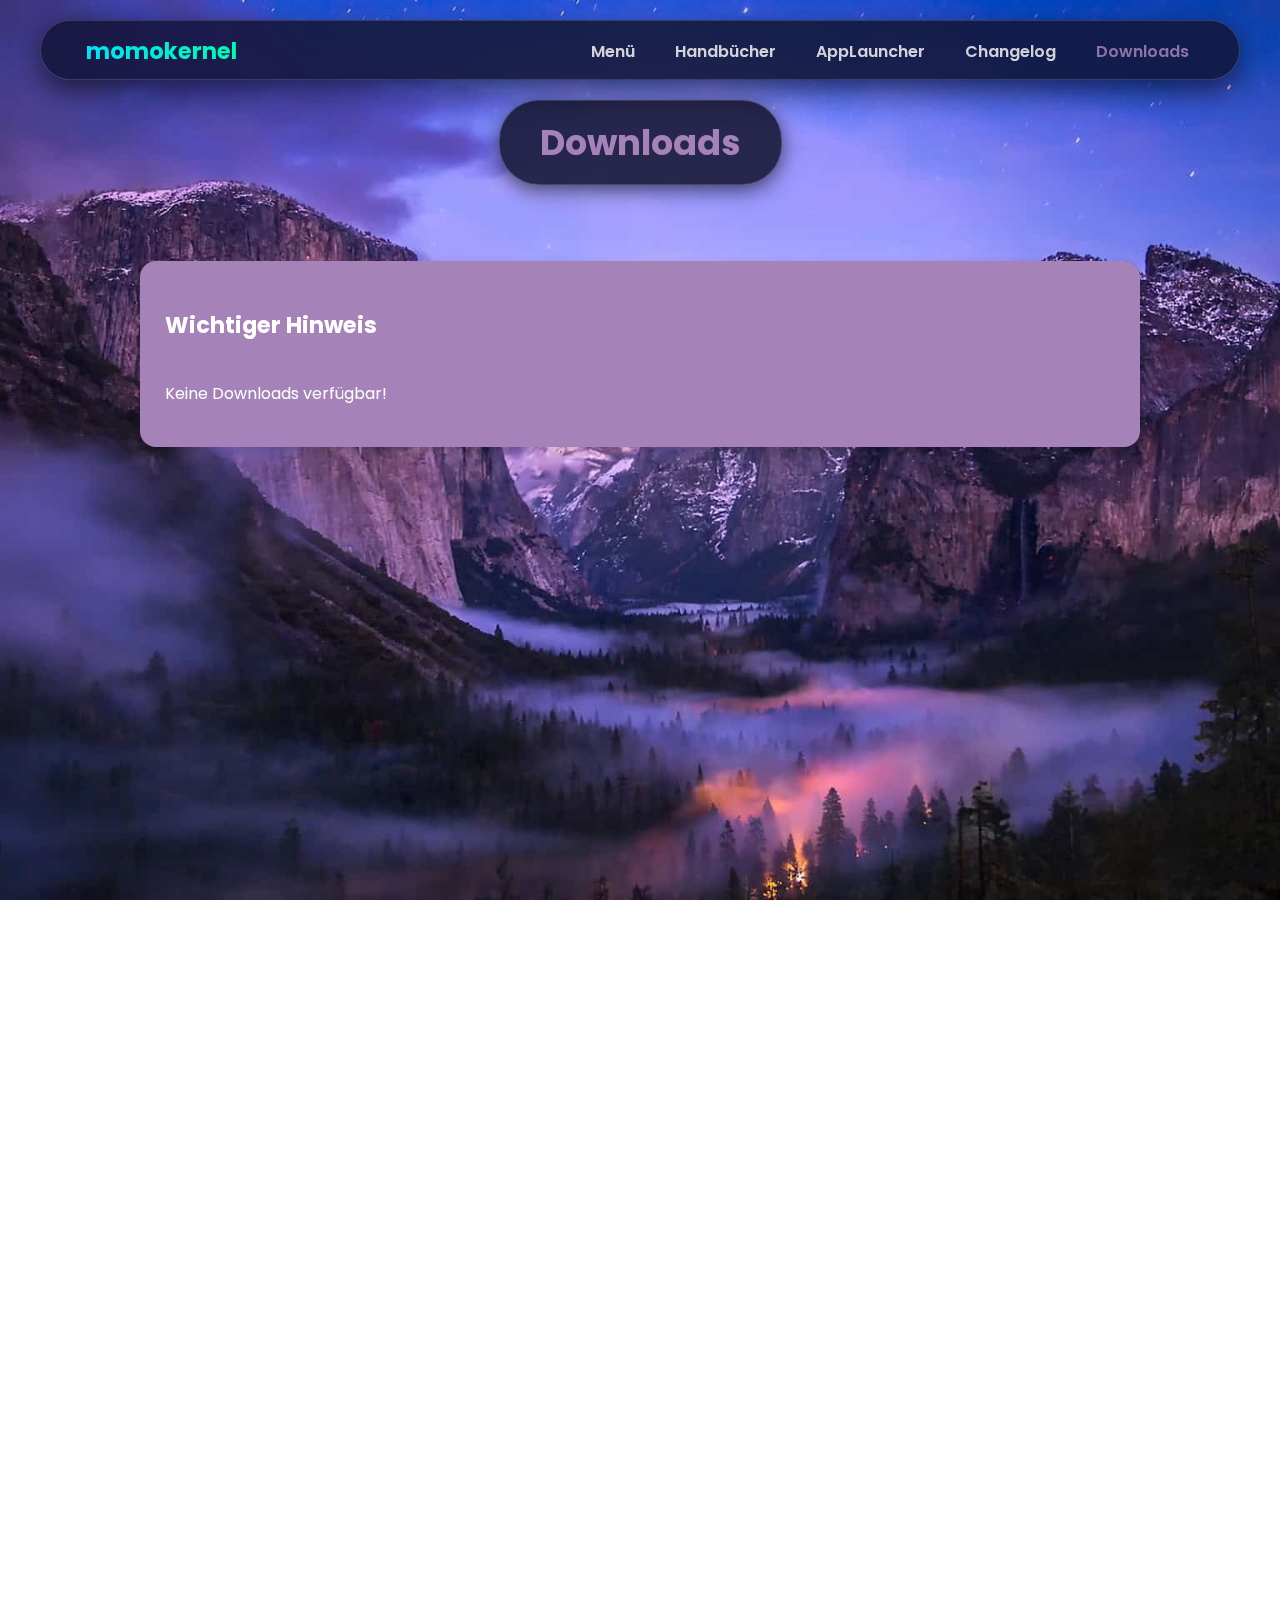
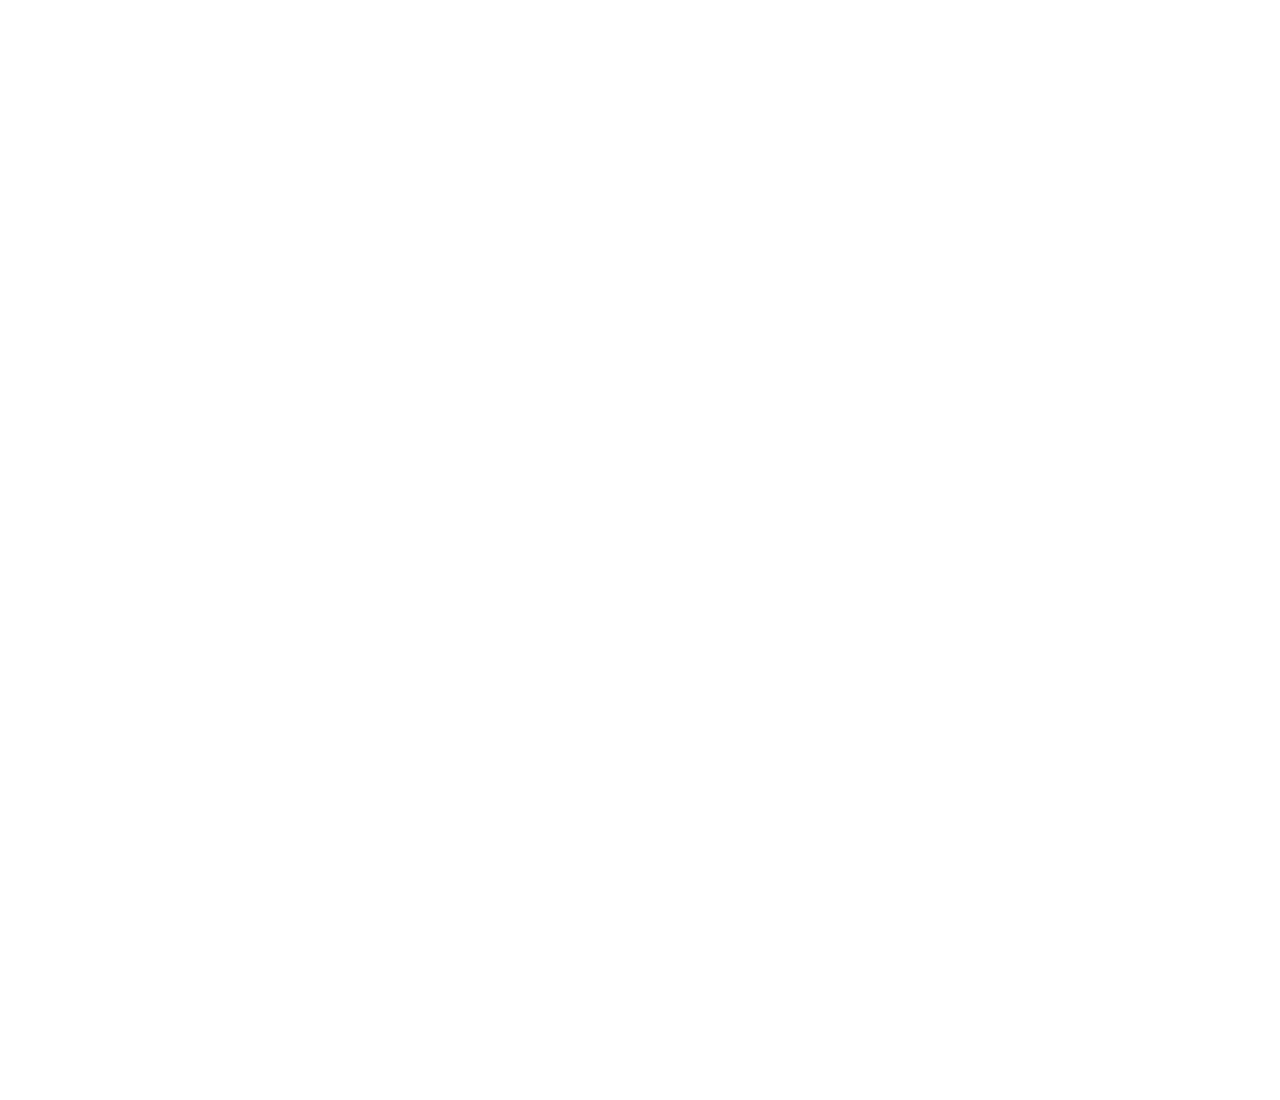
<file: startseite/downloads.html>
<!DOCTYPE html>
<html lang="de">
<head>
    <meta charset="UTF-8">
    <meta name="viewport" content="width=device-width, initial-scale=1.0">
    <title>Downloads</title>
    <link rel="icon" href="../mkfavicon.ico" sizes="any">
    <link rel="icon" href="../mkfavicon-512.png" type="image/png">
    <link rel="apple-touch-icon" href="../mkfavicon-apple.png">
    <meta name="theme-color" content="#101020">
    
    <link rel="stylesheet" href="../style.css"> 
    <script src="../script.js" defer></script>
</head>
<body>
    
    <header class="floating-nav">
        <div class="nav-top-row">
            <a href="../index.html" class="momokernel-logo">momokernel</a>

            <div class="menu-toggle" id="menuToggle">
                <span></span>
                <span></span>
                <span></span>
                <span></span>
            </div>

            <nav role="navigation">
                <ul class="globalnav-list">
                    <li class="globalnav-item" id="menu-toggle-item">
                        <a href="#" class="globalnav-link">Menü</a>
                    </li>
                    <li class="globalnav-item"><a href="handbuecher.html" class="globalnav-link">Handbücher</a></li>
                    <li class="globalnav-item"><a href="applauncher.html" class="globalnav-link">AppLauncher</a></li>
                    <li class="globalnav-item"><a href="changelog.html" class="globalnav-link">Changelog</a></li>
                    <li class="globalnav-item"><a href="downloads.html" class="globalnav-link globalnav-link-accent">Downloads</a></li>
                </ul>
            </nav>
        </div>
        
        <div class="globalnav-flyout">
            <div class="flyout-content-grid">
                <div class="flyout-column">
                    <h4>Projekte</h4>
                    <ul>
                        <li><a href="../projekte/fusionOS.html">fusionOS</a></li>
                        <li><a href="../projekte/homeOS.html">homeOS</a></li>
                        <li><a href="../projekte/themelibrary.html">ThemeLibrary</a></li>
                        <li><a href="../projekte/next.html">N.E.X.T.</a></li>
                        <li><a href="../projekte/z.html">Z- The Cold War</a></li>
                        <li><a href="../projekte/frontlines.html">Frontlines</a></li>
                    </ul>
                </div>
                
                <div class="flyout-column">
                    <h4>Anleitungen</h4>
                    <ul>
                        <li><a href="../about/windowsabertiefer.html">Windows- Was sich hinter dem System versteckt</a></li>
                        <li><a href="../about/macosabertiefer.html">macOS- Was sich hinter dem System versteckt</a></li>
                        <li><a href="../about/powerpointmorphism.html">Powerpoint Pro Präsentationen für Einsteiger</a></li>
                        <li><a href="../about/finalcutprofuereinsteiger.html">Final Cut Pro für Einsteiger</a></li>
                        <li><a href="../about/aftereffectsfuereinsteiger.html">After Effects für Einsteiger</a></li>
                    </ul>
                </div>
                
                <div class="flyout-column flyout-teaser-column">
                    <h4>fusionOS Beta</h4>
                    <a href="../OS Beta/fusionOSbeta.html" class="teaser-link">
                        <div class="teaser-image-placeholder">BALD VERFÜGBAR</div>
                        <p class="teaser-text">Warteliste für die fusionOS 0.1 Pre-Beta</p>
                    </a>
                    <div class="small-links">
                        <a href="../extra/archiv.html">Archiv</a>
                    </div>
                </div>
            </div>
        </div>
    </header>

    <main class="page-content">
        
        <div class="main-heading-container">
            <h1 class="main-heading" style="color: var(--theme-primary-accent);">Downloads</h1>
        </div>
        
        <p></p>

        <div class="info-box-grid" style="grid-template-columns: 1fr;">
            <div class="info-box" style="background-color: var(--theme-primary-accent); color: var(--text-color-light); border: none; box-shadow: 0 4px 10px rgba(0, 0, 0, 0.2);">
                <h3 class="info-box-title" style="color: var(--text-color-light);">Wichtiger Hinweis</h3>
                <p style="color: var(--text-color-light);">Keine Downloads verfügbar!</p>
            </div>
        </div>

    </main>

</body>
</html>
</file>
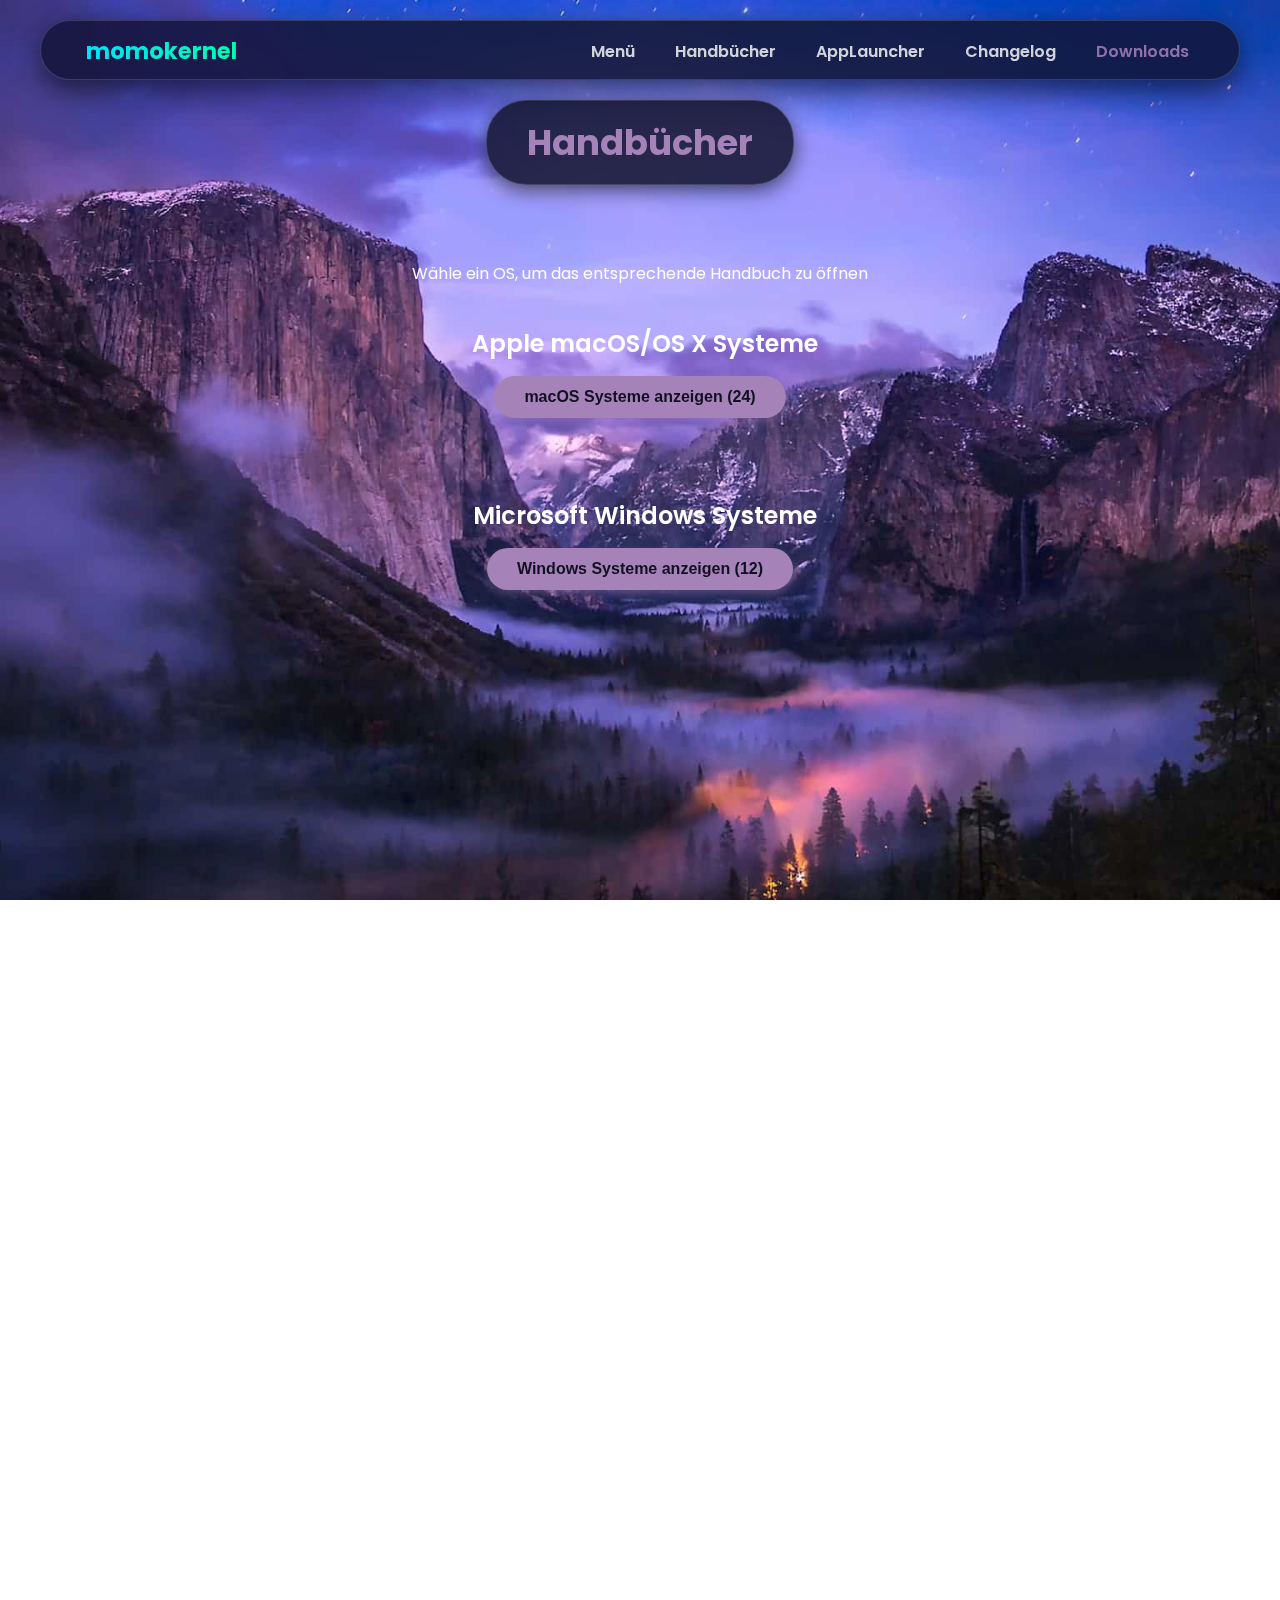
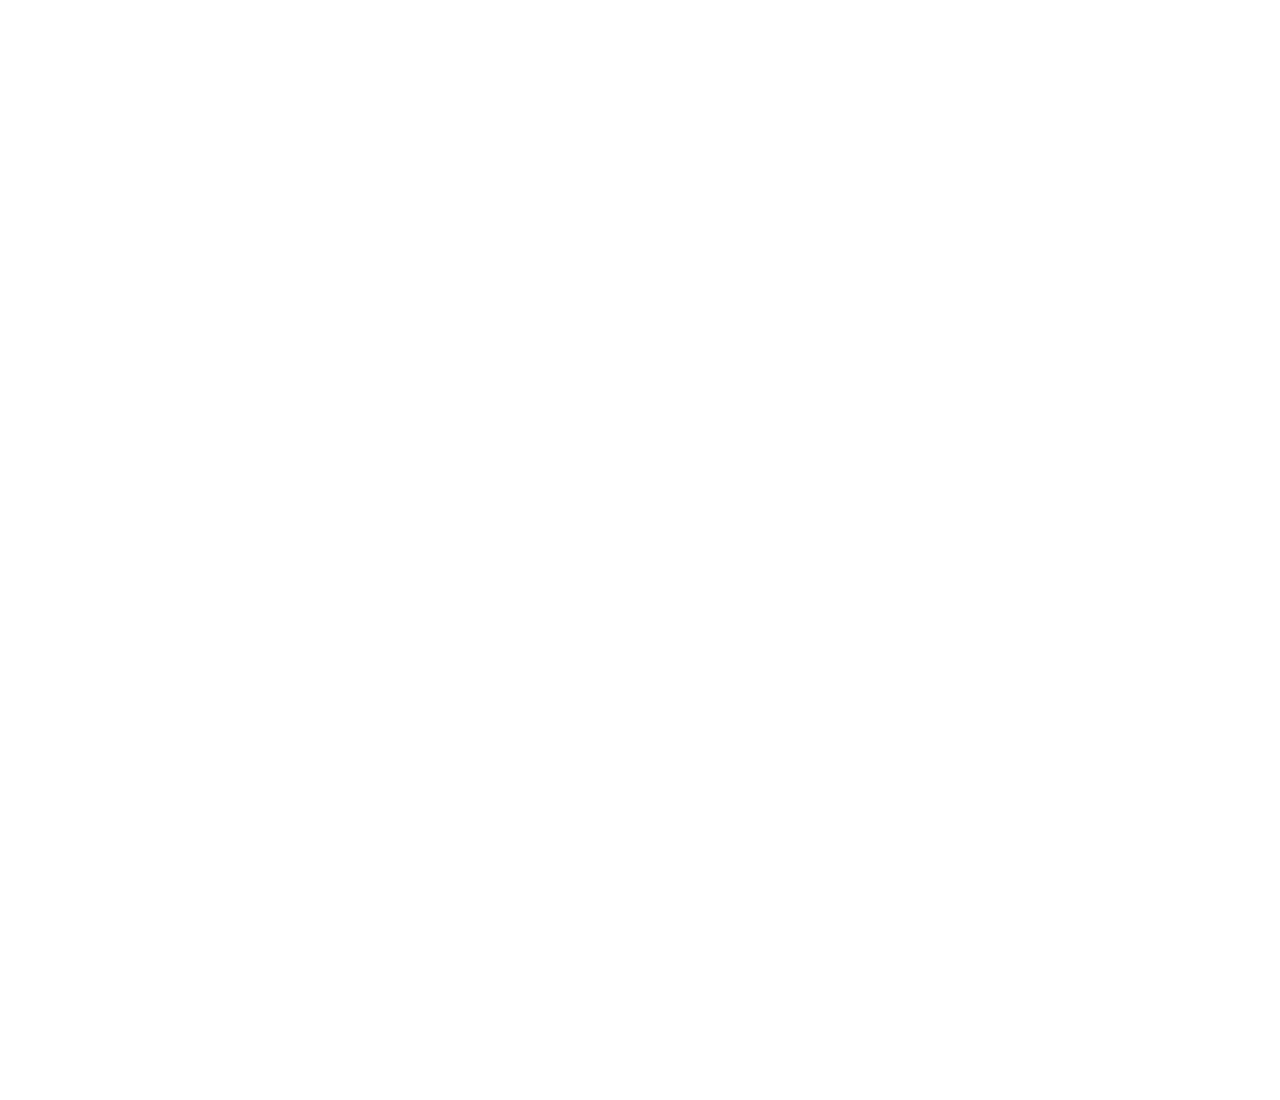
<file: startseite/handbuecher.html>
<!DOCTYPE html>
<html lang="de">
<head>
    <meta charset="UTF-8">
    <meta name="viewport" content="width=device-width, initial-scale=1.0">
    <title>Handbücher</title>
    <link rel="icon" href="../mkfavicon.ico" sizes="any">
    <link rel="stylesheet" href="../style.css"> 
    <script src="../script.js" defer></script>
</head>
<body>
    
    <header class="floating-nav">
        <div class="nav-top-row">
            <a href="../index.html" class="momokernel-logo">momokernel</a>

            <div class="menu-toggle" id="menuToggle">
                <span></span>
                <span></span>
                <span></span>
                <span></span>
            </div>

            <nav role="navigation">
                <ul class="globalnav-list">
                    <li class="globalnav-item" id="menu-toggle-item">
                        <a href="#" class="globalnav-link">Menü</a>
                    </li>
                    <li class="globalnav-item"><a href="handbuecher.html" class="globalnav-link">Handbücher</a></li>
                    <li class="globalnav-item"><a href="applauncher.html" class="globalnav-link">AppLauncher</a></li>
                    <li class="globalnav-item"><a href="changelog.html" class="globalnav-link">Changelog</a></li>
                    <li class="globalnav-item"><a href="downloads.html" class="globalnav-link globalnav-link-accent">Downloads</a></li>
                </ul>
            </nav>
        </div>
        
        <div class="globalnav-flyout">
            <div class="flyout-content-grid">
                <div class="flyout-column">
                    <h4>Projekte</h4>
                    <ul>
                        <li><a href="../projekte/fusionOS.html">fusionOS</a></li>
                        <li><a href="../projekte/homeOS.html">homeOS</a></li>
                        <li><a href="../projekte/themelibrary.html">ThemeLibrary</a></li>
                        <li><a href="../projekte/next.html">N.E.X.T.</a></li>
                        <li><a href="../projekte/z.html">Z- The Cold War</a></li>
                        <li><a href="../projekte/frontlines.html">Frontlines</a></li>
                    </ul>
                </div>
                
                <div class="flyout-column">
                    <h4>Anleitungen</h4>
                    <ul>
                        <li><a href="../about/windowsabertiefer.html">Windows- Was sich hinter dem System versteckt</a></li>
                        <li><a href="../about/macosabertiefer.html">macOS- Was sich hinter dem System versteckt</a></li>
                        <li><a href="../about/powerpointmorphism.html">Powerpoint Pro Präsentationen für Einsteiger</a></li>
                        <li><a href="../about/finalcutprofuereinsteiger.html">Final Cut Pro für Einsteiger</a></li>
                        <li><a href="../about/aftereffectsfuereinsteiger.html">After Effects für Einsteiger</a></li>
                    </ul>
                </div>
                
                <div class="flyout-column flyout-teaser-column">
                    <h4>fusionOS Beta</h4>
                    <a href="../OS Beta/fusionOSbeta.html" class="teaser-link">
                        <div class="teaser-image-placeholder">BALD VERFÜGBAR</div>
                        <p class="teaser-text">Warteliste für die fusionOS 0.1 Pre-Beta</p>
                    </a>
                    <div class="small-links">
                        <a href="../extra/archiv.html">Archiv</a>
                    </div>
                </div>
            </div>
        </div>
    </header>

  <main class="page-content">
        
        <div class="main-heading-container">
            <h1 class="main-heading" style="color: var(--theme-primary-accent);">Handbücher</h1>
        </div>


        <p>Wähle ein OS, um das entsprechende Handbuch zu öffnen</p>
        
        <h2>Apple macOS/OS X Systeme</h2>
        
        <button id="toggleOsButtonMac" class="os-toggle-button">
            macOS Systeme anzeigen (24)
        </button>

        <div id="osCollapseWrapperMac" class="os-collapse-content collapsed">
            
            <div class="os-grid">
                
                <a href="#" class="os-card" data-pdf="../pdfs/macos-7-1.pdf" data-title="Mac OS 7.1 Handbuch">
                    <div class="os-emblem-container">
                        <div class="os-emblem" style="background-color: #D3D3D3; border-radius: 0;"></div>
                    </div>
                    <h3>Mac OS 7.1</h3>
                    <p>Das erste System in der 7er Reihe.</p>
                </a>

                <a href="#" class="os-card" data-pdf="../pdfs/macos-9-2-2.pdf" data-title="Mac OS 9.2.2 Handbuch">
                    <div class="os-emblem-container">
                        <div class="os-emblem" style="background-color: #808080; border-radius: 0;"></div>
                    </div>
                    <h3>Mac OS 9.2.2</h3>
                    <p>Das letzte Classic Mac OS.</p>
                </a>
                
                <a href="#" class="os-card" data-pdf="../pdfs/macos-10-0-cheetah.pdf" data-title="Mac OS X 10.0 Cheetah Handbuch">
                    <div class="os-emblem-container">
                        <div class="os-emblem macos-cheetah-logo"></div>
                    </div>
                    <h3>Mac OS X 10.0 Cheetah</h3>
                    <p>Der Beginn von OS X (März 2001).</p>
                </a>
                
                <a href="#" class="os-card" data-pdf="../pdfs/macos-10-1-puma.pdf" data-title="Mac OS X 10.1 Puma Handbuch">
                    <div class="os-emblem-container">
                        <div class="os-emblem macos-puma-logo"></div>
                    </div>
                    <h3>Mac OS X 10.1 Puma</h3>
                    <p>Die zweite Version der 10er Reihe.</p>
                </a>
                
                <a href="#" class="os-card" data-pdf="../pdfs/macos-10-2-jaguar.pdf" data-title="Mac OS X 10.2 Jaguar Handbuch">
                    <div class="os-emblem-container">
                        <div class="os-emblem macos-jaguar-logo"></div>
                    </div>
                    <h3>Mac OS X 10.2 Jaguar</h3>
                    <p>Einführung von Quartz Extreme.</p>
                </a>

                <a href="#" class="os-card" data-pdf="../pdfs/macos-10-3-panther.pdf" data-title="Mac OS X 10.3 Panther Handbuch">
                    <div class="os-emblem-container">
                        <div class="os-emblem os-panther-emblem"></div>
                    </div>
                    <h3>Mac OS X 10.3 Panther</h3>
                    <p>Mehr als 150 neue Funktionen.</p>
                </a>

                <a href="#" class="os-card" data-pdf="../pdfs/macos-10-4-tiger.pdf" data-title="Mac OS X 10.4 Tiger Handbuch">
                    <div class="os-emblem-container">
                        <div class="os-emblem os-tiger-emblem"></div>
                    </div>
                    <h3>Mac OS X 10.4 Tiger</h3>
                    <p>Spotlight, Dashboard und Automator.</p>
                </a>

                <a href="#" class="os-card" data-pdf="../pdfs/macos-10-5-leopard.pdf" data-title="Mac OS X 10.5 Leopard Handbuch">
                    <div class="os-emblem-container">
                        <div class="os-emblem macos-leopard-logo"></div>
                    </div>
                    <h3>Mac OS X 10.5 Leopard</h3>
                    <p>Time Machine und 64-Bit-Support.</p>
                </a>

                <a href="#" class="os-card" data-pdf="../pdfs/macos-10-6-snowleopard.pdf" data-title="Mac OS X 10.6 Snow Leopard Handbuch">
                    <div class="os-emblem-container">
                        <div class="os-emblem os-snowleopard-emblem"></div>
                    </div>
                    <h3>Mac OS X 10.6 Snow Leopard</h3>
                    <p>Vollständig optimiertes 64-Bit-OS.</p>
                </a>
                
                <a href="#" class="os-card" data-pdf="../pdfs/macos-10-7-lion.pdf" data-title="OS X 10.7 Lion Handbuch">
                    <div class="os-emblem-container">
                        <div class="os-emblem macos-lion-logo"></div>
                    </div>
                    <h3>OS X 10.7 Lion</h3>
                    <p>Erste Mac OS X-Version ohne PowerPC-Support.</p>
                </a>

                <a href="#" class="os-card" data-pdf="../pdfs/macos-10-8-mountainlion.pdf" data-title="OS X 10.8 Mountain Lion Handbuch">
                    <div class="os-emblem-container">
                        <div class="os-emblem os-mountainlion-emblem"></div>
                    </div>
                    <h3>OS X 10.8 Mountain Lion</h3>
                    <p>Mitteilungszentrale und AirPlay Mirroring.</p>
                </a>

                <a href="#" class="os-card" data-pdf="../pdfs/macos-10-9-mavericks.pdf" data-title="OS X 10.9 Mavericks Handbuch">
                    <div class="os-emblem-container">
                        <div class="os-emblem macos-mavericks-logo"></div>
                    </div>
                    <h3>OS X 10.9 Mavericks</h3>
                    <p>Der erste mit einem kalifornischen Codenamen.</p>
                </a>

                <a href="#" class="os-card" data-pdf="../pdfs/macos-10-10-yosemite.pdf" data-title="OS X 10.10 Yosemite Handbuch">
                    <div class="os-emblem-container">
                        <div class="os-emblem macos-yosemite-logo"></div>
                    </div>
                    <h3>OS X 10.10 Yosemite</h3>
                    <p>Komplettes Design-Update und Handoff.</p>
                </a>

                <a href="#" class="os-card" data-pdf="../pdfs/macos-10-11-elcapitan.pdf" data-title="OS X 10.11 El Capitan Handbuch">
                    <div class="os-emblem-container">
                        <div class="os-emblem macos-elcapitan-logo"></div>
                    </div>
                    <h3>OS X 10.11 El Capitan</h3>
                    <p>Performance- und Stabilitätsfokus.</p>
                </a>

                <a href="#" class="os-card" data-pdf="../pdfs/macos-10-12-sierra.pdf" data-title="macOS 10.12 Sierra Handbuch">
                    <div class="os-emblem-container">
                        <div class="os-emblem os-sierra-emblem"></div>
                    </div>
                    <h3>macOS 10.12 Sierra</h3>
                    <p>Siri kommt auf den Mac.</p>
                </a>

                <a href="#" class="os-card" data-pdf="../pdfs/macos-10-13-highsierra.pdf" data-title="macOS 10.13 High Sierra Handbuch">
                    <div class="os-emblem-container">
                        <div class="os-emblem macos-highsierra-logo"></div>
                    </div>
                    <h3>macOS 10.13 High Sierra</h3>
                    <p>APFS Dateisystem-Upgrade.</p>
                </a>

                <a href="#" class="os-card" data-pdf="../pdfs/macos-10-14-mojave.pdf" data-title="macOS 10.14 Mojave Handbuch">
                    <div class="os-emblem-container">
                        <div class="os-emblem macos-mojave-logo"></div>
                    </div>
                    <h3>macOS 10.14 Mojave</h3>
                    <p>Dark Mode und Stacks.</p>
                </a>

                <a href="#" class="os-card" data-pdf="../pdfs/macos-10-15-catalina.pdf" data-title="macOS 10.15 Catalina Handbuch">
                    <div class="os-emblem-container">
                        <div class="os-emblem os-catalina-emblem"></div>
                    </div>
                    <h3>macOS 10.15 Catalina</h3>
                    <p>iTunes wird durch Musik, Podcasts und TV ersetzt.</p>
                </a>

                <a href="#" class="os-card" data-pdf="../pdfs/macos-11-bigsur.pdf" data-title="macOS 11 Big Sur Handbuch">
                    <div class="os-emblem-container">
                        <div class="os-emblem os-bigsur-emblem"></div>
                    </div>
                    <h3>macOS 11 Big Sur</h3>
                    <p>Großes Redesign und Control Center.</p>
                </a>

                <a href="#" class="os-card" data-pdf="../pdfs/macos-12-monterey.pdf" data-title="macOS 12 Monterey Handbuch">
                    <div class="os-emblem-container">
                        <div class="os-emblem os-monterey-emblem"></div>
                    </div>
                    <h3>macOS 12 Monterey</h3>
                    <p>Universal Control und Shortcuts.</p>
                </a>

                <a href="#" class="os-card" data-pdf="../pdfs/macos-13-ventura.pdf" data-title="macOS 13 Ventura Handbuch">
                    <div class="os-emblem-container">
                        <div class="os-emblem os-ventura-emblem"></div>
                    </div>
                    <h3>macOS 13 Ventura</h3>
                    <p>Stage Manager und Continuity Camera.</p>
                </a>

                <a href="#" class="os-card" data-pdf="../pdfs/macos-14-sonoma.pdf" data-title="macOS 14 Sonoma Handbuch">
                    <div class="os-emblem-container">
                        <div class="os-emblem os-sonoma-emblem"></div>
                    </div>
                    <h3>macOS 14 Sonoma</h3>
                    <p>Widgets auf dem Desktop und Game Mode.</p>
                </a>

                <a href="#" class="os-card" data-pdf="../pdfs/macos-15-sequoia.pdf" data-title="macOS 15 Sequoia Handbuch">
                    <div class="os-emblem-container">
                        <div class="os-emblem os-sequoia-emblem"></div>
                    </div>
                    <h3>macOS 15 Sequoia</h3>
                    <p>iPhone Mirroring und Apple Intelligence.</p>
                </a>

                <a href="#" class="os-card" data-pdf="../pdfs/macos-16-tahoe.pdf" data-title="macOS 26 Tahoe Handbuch">
                    <div class="os-emblem-container">
                        <div class="os-emblem os-tahoe-emblem"></div>
                    </div>
                    <h3>macOS 26 Tahoe</h3>
                    <p>Der Nachfolger von Aqua ist gekommen.</p>
                </a>
                
            </div>
        </div>

        <h2>Microsoft Windows Systeme</h2>

        <button id="toggleOsButtonWin" class="os-toggle-button">
            Windows Systeme anzeigen (12)
        </button>

        <div id="osCollapseWrapperWin" class="os-collapse-content collapsed">
            
            <div class="os-grid">
                
                <a href="#" class="os-card" data-pdf="../pdfs/windows-3-1.pdf" data-title="Windows 3.1 Handbuch">
                    <div class="os-emblem-container">
                        <div class="os-emblem os-windows-31-emblem"></div>
                    </div>
                    <h3>Windows 3.1</h3>
                    <p>Die erste weit verbreitete Version.</p>
                </a>

                <a href="#" class="os-card" data-pdf="../pdfs/windows-95.pdf" data-title="Windows 95 Handbuch">
                    <div class="os-emblem-container">
                        <div class="os-emblem os-windows-95-emblem"></div>
                    </div>
                    <h3>Windows 95</h3>
                    <p>Einführung der Start-Schaltfläche.</p>
                </a>

                <a href="#" class="os-card" data-pdf="../pdfs/windows-98.pdf" data-title="Windows 98 Handbuch">
                    <div class="os-emblem-container">
                        <div class="os-emblem os-windows-98-emblem"></div>
                    </div>
                    <h3>Windows 98</h3>
                    <p>Verbesserte Internet-Integration.</p>
                </a>

                <a href="#" class="os-card" data-pdf="../pdfs/windows-nt4.pdf" data-title="Windows NT 4.0 Handbuch">
                    <div class="os-emblem-container">
                        <div class="os-emblem os-windows-nt4-emblem"></div>
                    </div>
                    <h3>Windows NT 4.0</h3>
                    <p>Die erste NT-Version mit der 95-Oberfläche.</p>
                </a>

                <a href="#" class="os-card" data-pdf="../pdfs/windows-me.pdf" data-title="Windows Me Handbuch">
                    <div class="os-emblem-container">
                        <div class="os-emblem os-windows-me-emblem"></div>
                    </div>
                    <h3>Windows Me</h3>
                    <p>Millennium Edition.</p>
                </a>

                <a href="#" class="os-card" data-pdf="../pdfs/windows-2000.pdf" data-title="Windows 2000 Handbuch">
                    <div class="os-emblem-container">
                        <div class="os-emblem os-windows-2000-emblem"></div>
                    </div>
                    <h3>Windows 2000</h3>
                    <p>Die letzte NT-Version vor XP.</p>
                </a>

                <a href="#" class="os-card" data-pdf="../pdfs/windows-xp.pdf" data-title="Windows XP Handbuch">
                    <div class="os-emblem-container">
                        <div class="os-emblem os-windows-xp-emblem"></div>
                    </div>
                    <h3>Windows XP</h3>
                    <p>Die langlebigste Windows-Version.</p>
                </a>

                <a href="#" class="os-card" data-pdf="../pdfs/windows-vista.pdf" data-title="Windows Vista Handbuch">
                    <div class="os-emblem-container">
                        <div class="os-emblem os-windows-vista-emblem"></div>
                    </div>
                    <h3>Windows Vista</h3>
                    <p>Einführung der Aero-Oberfläche.</p>
                </a>

                <a href="#" class="os-card" data-pdf="../pdfs/windows-7.pdf" data-title="Windows 7 Handbuch">
                    <div class="os-emblem-container">
                        <div class="os-emblem os-windows-7-emblem"></div>
                    </div>
                    <h3>Windows 7</h3>
                    <p>Der Nachfolger von Vista.</p>
                </a>

                <a href="#" class="os-card" data-pdf="../pdfs/windows-8.pdf" data-title="Windows 8 Handbuch">
                    <div class="os-emblem-container">
                        <div class="os-emblem os-windows-8-emblem"></div>
                    </div>
                    <h3>Windows 8</h3>
                    <p>Die Kachel-Oberfläche.</p>
                </a>

                <a href="#" class="os-card" data-pdf="../pdfs/windows-10.pdf" data-title="Windows 10 Handbuch">
                    <div class="os-emblem-container">
                        <div class="os-emblem os-windows-10-emblem"></div>
                    </div>
                    <h3>Windows 10</h3>
                    <p>Das letzte Windows (vor 11).</p>
                </a>

                <a href="#" class="os-card" data-pdf="../pdfs/windows-11.pdf" data-title="Windows 11 Handbuch">
                    <div class="os-emblem-container">
                        <div class="os-emblem os-windows-11-emblem"></div>
                    </div>
                    <h3>Windows 11</h3>
                    <p>Das aktuelle Windows.</p>
                </a>
                
            </div>
        </div>

    </main>

<div id="pdf-modal" class="pdf-modal">
        <div class="pdf-modal-content">
            <span class="pdf-modal-close">&times;</span>
            <h2 id="modal-title">PDF Vorschau</h2>
            <iframe id="pdf-iframe" src="" frameborder="0"></iframe>
        </div>
    </div>

</body>
</html>
</file>
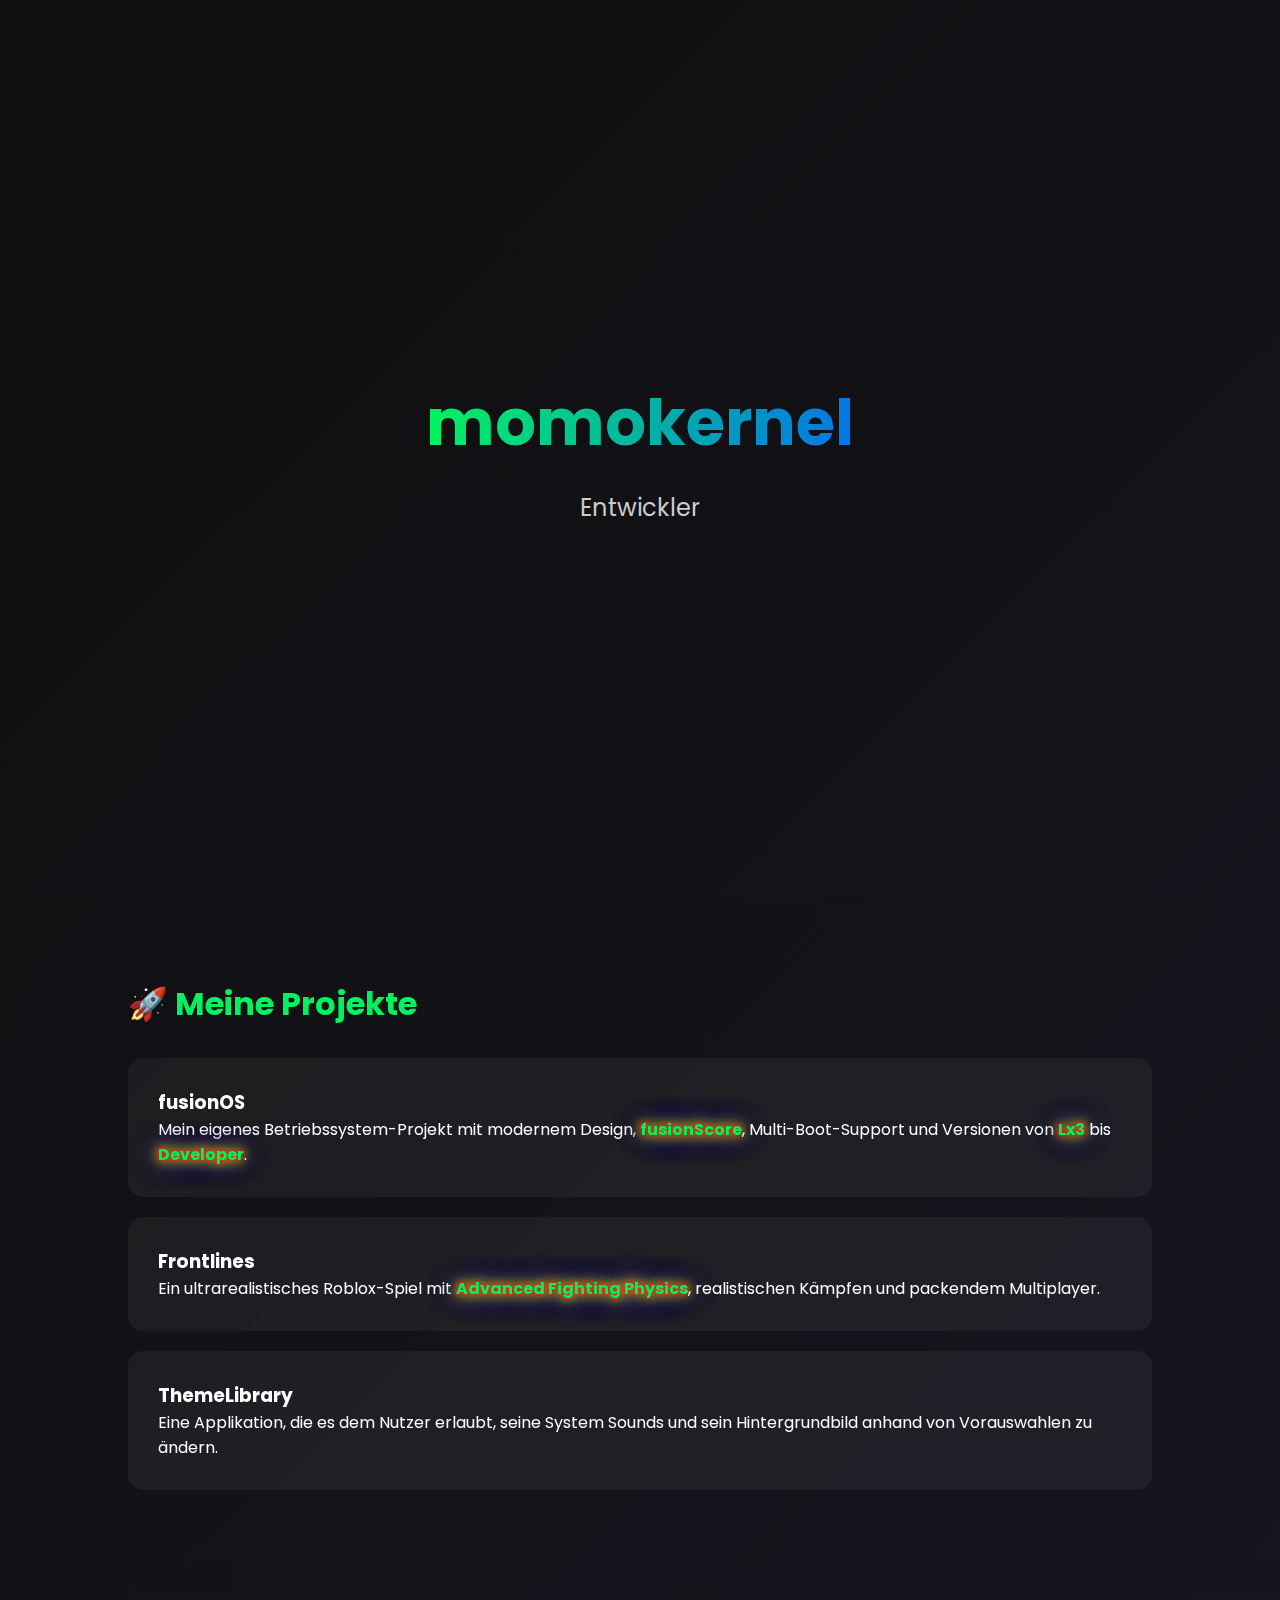
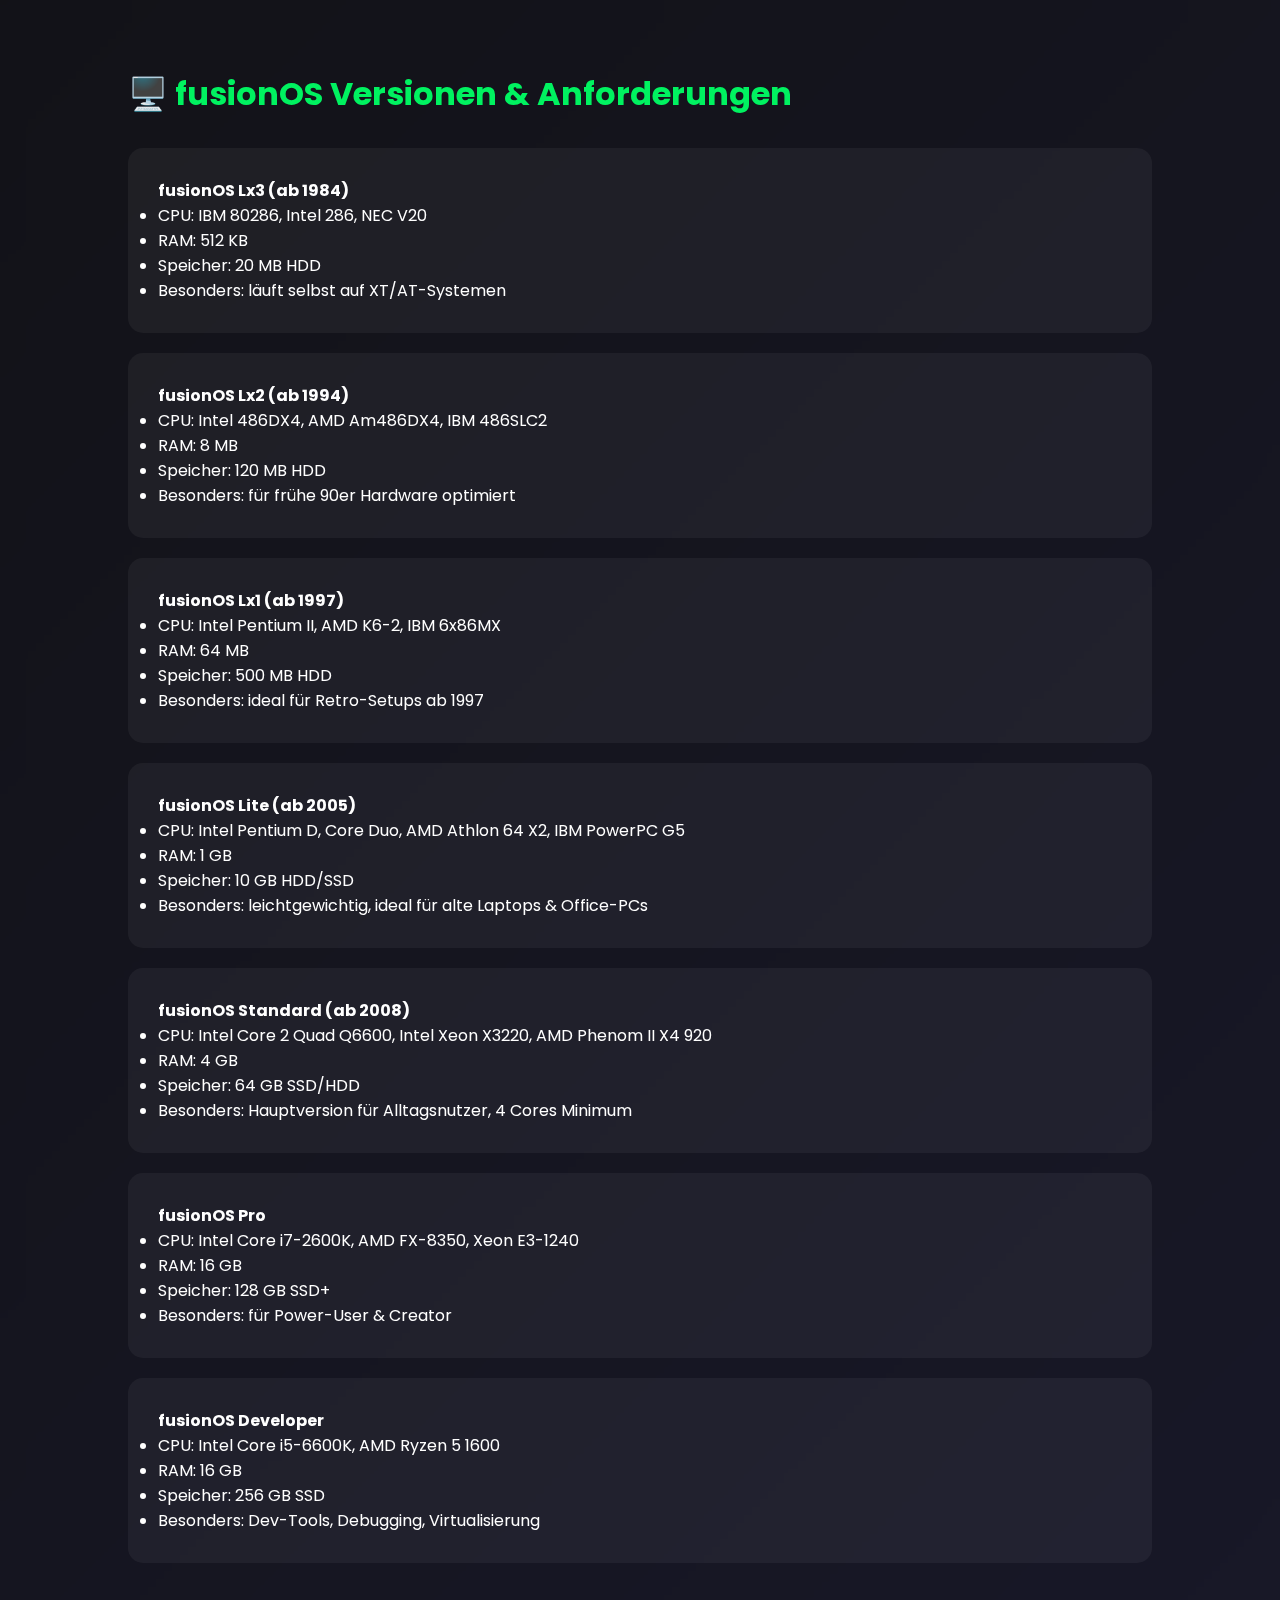
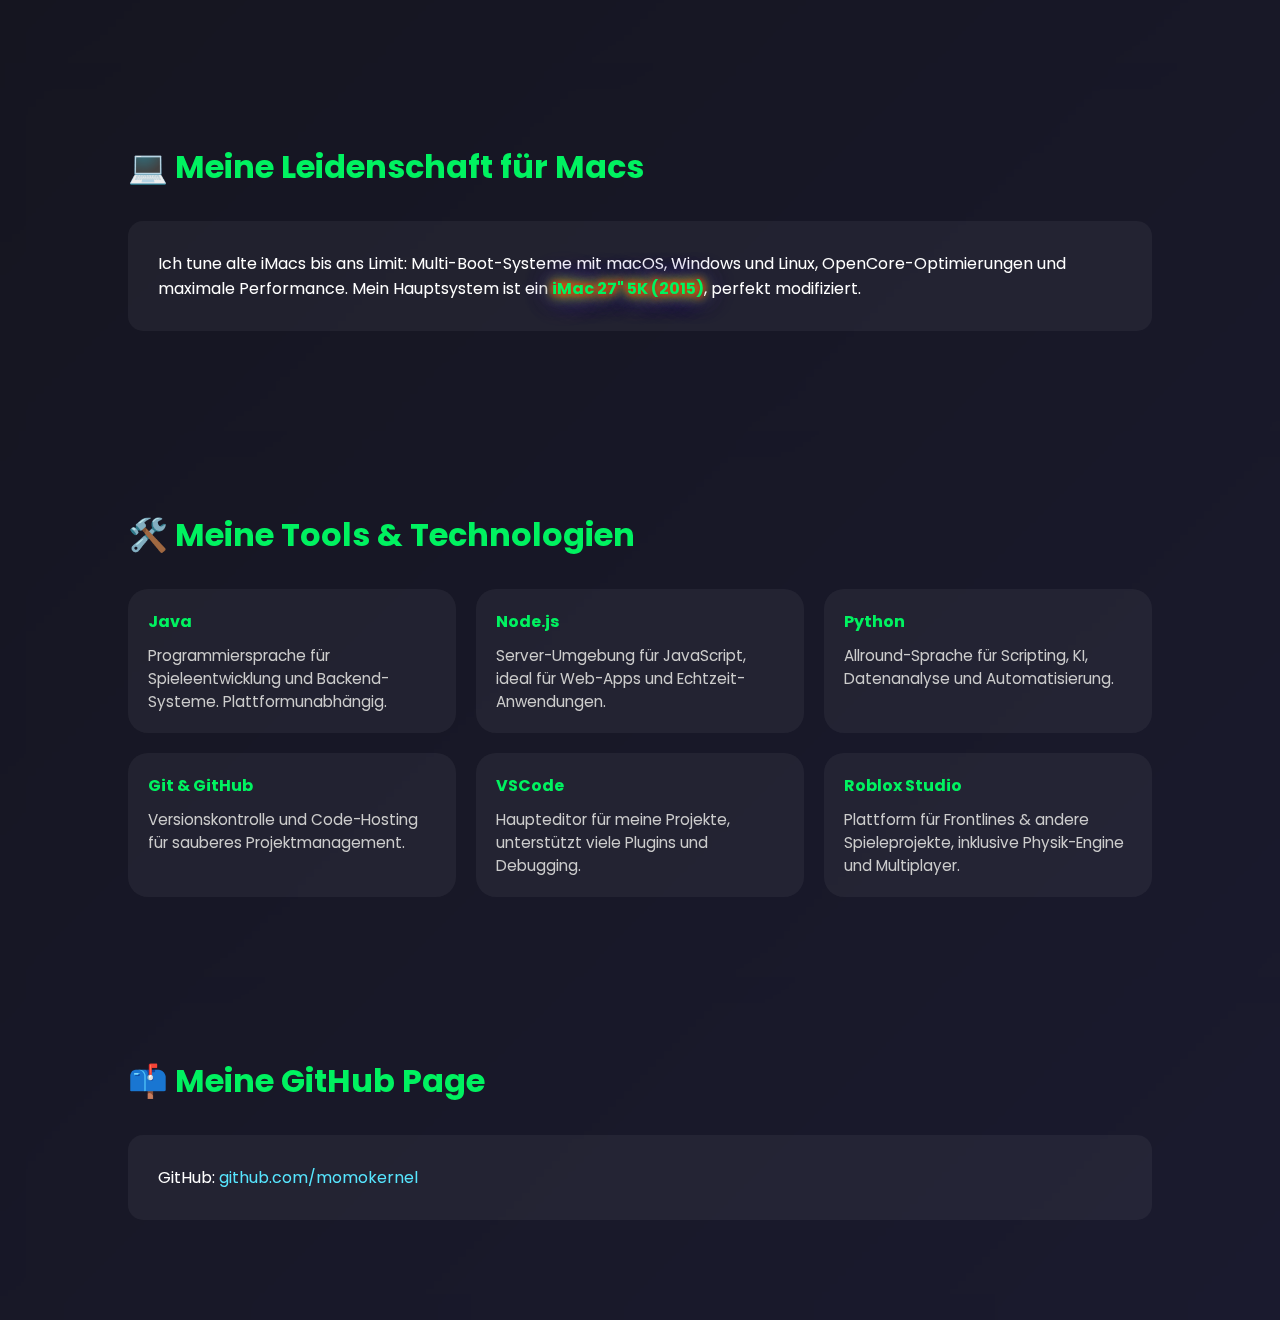
<file: webver-archive/mk-version1.0-1.1.html>
<!DOCTYPE html>
<html lang="de">
<head>
  <meta charset="UTF-8">
  <meta name="viewport" content="width=device-width, initial-scale=1.0">
  <title>momokernel – Developer</title>
  <meta name="google-site-verification" content="ecolskH-26jMAwmnFIRRhGLRVn4oJQXgnA_Kc0-2PZ4" />
  <link href="https://fonts.googleapis.com/css2?family=Poppins:wght@400;700&display=swap" rel="stylesheet">
  <style>
    * {margin:0; padding:0; box-sizing:border-box;}
    body {
      font-family: 'Poppins', sans-serif;
      background: linear-gradient(135deg, #0f0f0f, #1a1a2e);
      color: white;
      overflow-x: hidden;
    }
    header {
      height: 100vh;
      display: flex;
      flex-direction: column;
      align-items: center;
      justify-content: center;
      text-align: center;
    }
    h1 {
      font-size: 4rem;
      background: linear-gradient(90deg,#00f260,#0575e6);
      -webkit-background-clip: text;
      -webkit-text-fill-color: transparent;
      animation: glow 2s infinite alternate;
    }
    @keyframes glow {
      from { text-shadow: 0 0 10px #00f260; }
      to { text-shadow: 0 0 30px #0575e6; }
    }
    #typing {
      font-size: 1.5rem;
      margin-top: 20px;
      color: #ccc;
    }
    section {
      padding: 80px 10%;
      backdrop-filter: blur(10px);
    }
    section h2 {
      margin-bottom: 30px;
      font-size: 2rem;
      color: #00f260;
    }
    .card {
      background: rgba(255,255,255,0.05);
      padding: 30px;
      margin: 20px 0;
      border-radius: 15px;
      transition: transform 0.3s, box-shadow 0.3s;
    }
    .card:hover { 
      transform: translateY(-10px) scale(1.02); 
      box-shadow: 0 0 20px rgba(0, 200, 255, 0.4);
    }
    a {
      color: #57e6ff;
      text-decoration: none;
    }
    a:hover {
      text-decoration: underline;
    }
    .highlight {
      color:#00f260;
      text-shadow: 0 0 5px red,0 0 10px orange,0 0 15px yellow,0 0 20px green,0 0 25px blue,0 0 30px indigo,0 0 35px violet;
      font-weight:700;
    }
    .tech-cards { display:flex; flex-wrap:wrap; gap:20px; margin-top:20px; }
    .tech-card { flex:1 1 250px; padding:20px; border-radius:20px; background: rgba(255,255,255,0.05); transition: transform 0.3s, box-shadow 0.3s; }
    .tech-card:hover { transform: translateY(-5px); box-shadow: 0 0 15px rgba(0,200,255,0.3); }
    .tech-card h4 { margin-bottom:10px; color:#00f260; }
    .tech-card p { font-size:0.95rem; color:#ccc; }
  </style>
</head>
<body>
  <header>
    <h1>momokernel</h1>
    <p id="typing"></p>
  </header>

  <section>
    <h2>🚀 Meine Projekte</h2>
    <div class="card">
      <h3>fusionOS</h3>
      <p>Mein eigenes Betriebssystem-Projekt mit modernem Design, <span class="highlight">fusionScore</span>, Multi-Boot-Support und Versionen von <span class="highlight">Lx3</span> bis <span class="highlight">Developer</span>.</p>
    </div>
    <div class="card">
      <h3>Frontlines</h3>
      <p>Ein ultrarealistisches Roblox-Spiel mit <span class="highlight">Advanced Fighting Physics</span>, realistischen Kämpfen und packendem Multiplayer.</p>
    </div>
    <div class="card">
      <h3>ThemeLibrary</h3>
      <p>Eine Applikation, die es dem Nutzer erlaubt, seine System Sounds und sein Hintergrundbild anhand von Vorauswahlen zu ändern.</p>
    </div>
  </section>

  <section>
    <h2>🖥️ fusionOS Versionen & Anforderungen</h2>
    
    <div class="card">
      <h4>fusionOS Lx3 (ab 1984)</h4>
      <ul>
        <li>CPU: IBM 80286, Intel 286, NEC V20</li>
        <li>RAM: 512 KB</li>
        <li>Speicher: 20 MB HDD</li>
        <li>Besonders: läuft selbst auf XT/AT-Systemen</li>
      </ul>
    </div>

    <div class="card">
      <h4>fusionOS Lx2 (ab 1994)</h4>
      <ul>
        <li>CPU: Intel 486DX4, AMD Am486DX4, IBM 486SLC2</li>
        <li>RAM: 8 MB</li>
        <li>Speicher: 120 MB HDD</li>
        <li>Besonders: für frühe 90er Hardware optimiert</li>
      </ul>
    </div>

    <div class="card">
      <h4>fusionOS Lx1 (ab 1997)</h4>
      <ul>
        <li>CPU: Intel Pentium II, AMD K6-2, IBM 6x86MX</li>
        <li>RAM: 64 MB</li>
        <li>Speicher: 500 MB HDD</li>
        <li>Besonders: ideal für Retro-Setups ab 1997</li>
      </ul>
    </div>

    <div class="card">
      <h4>fusionOS Lite (ab 2005)</h4>
      <ul>
        <li>CPU: Intel Pentium D, Core Duo, AMD Athlon 64 X2, IBM PowerPC G5</li>
        <li>RAM: 1 GB</li>
        <li>Speicher: 10 GB HDD/SSD</li>
        <li>Besonders: leichtgewichtig, ideal für alte Laptops & Office-PCs</li>
      </ul>
    </div>

    <div class="card">
      <h4>fusionOS Standard (ab 2008)</h4>
      <ul>
        <li>CPU: Intel Core 2 Quad Q6600, Intel Xeon X3220, AMD Phenom II X4 920</li>
        <li>RAM: 4 GB</li>
        <li>Speicher: 64 GB SSD/HDD</li>
        <li>Besonders: Hauptversion für Alltagsnutzer, 4 Cores Minimum</li>
      </ul>
    </div>

    <div class="card">
      <h4>fusionOS Pro</h4>
      <ul>
        <li>CPU: Intel Core i7-2600K, AMD FX-8350, Xeon E3-1240</li>
        <li>RAM: 16 GB</li>
        <li>Speicher: 128 GB SSD+</li>
        <li>Besonders: für Power-User & Creator</li>
      </ul>
    </div>

    <div class="card">
      <h4>fusionOS Developer</h4>
      <ul>
        <li>CPU: Intel Core i5-6600K, AMD Ryzen 5 1600</li>
        <li>RAM: 16 GB</li>
        <li>Speicher: 256 GB SSD</li>
        <li>Besonders: Dev-Tools, Debugging, Virtualisierung</li>
      </ul>
    </div>

  </section>

  <section>
    <h2>💻 Meine Leidenschaft für Macs</h2>
    <div class="card">
      <p>Ich tune alte iMacs bis ans Limit: Multi-Boot-Systeme mit macOS, Windows und Linux, OpenCore-Optimierungen und maximale Performance. Mein Hauptsystem ist ein <span class="highlight">iMac 27" 5K (2015)</span>, perfekt modifiziert.</p>
    </div>
  </section>

  <section>
    <h2>🛠️ Meine Tools & Technologien</h2>
    <div class="tech-cards">
      <div class="tech-card">
        <h4>Java</h4>
        <p>Programmiersprache für Spieleentwicklung und Backend-Systeme. Plattformunabhängig.</p>
      </div>
      <div class="tech-card">
        <h4>Node.js</h4>
        <p>Server-Umgebung für JavaScript, ideal für Web-Apps und Echtzeit-Anwendungen.</p>
      </div>
      <div class="tech-card">
        <h4>Python</h4>
        <p>Allround-Sprache für Scripting, KI, Datenanalyse und Automatisierung.</p>
      </div>
      <div class="tech-card">
        <h4>Git & GitHub</h4>
        <p>Versionskontrolle und Code-Hosting für sauberes Projektmanagement.</p>
      </div>
      <div class="tech-card">
        <h4>VSCode</h4>
        <p>Haupteditor für meine Projekte, unterstützt viele Plugins und Debugging.</p>
      </div>
      <div class="tech-card">
        <h4>Roblox Studio</h4>
        <p>Plattform für Frontlines & andere Spieleprojekte, inklusive Physik-Engine und Multiplayer.</p>
      </div>
    </div>
  </section>

  <section>
    <h2>📫 Meine GitHub Page</h2>
    <div class="card">
      <p>GitHub: <a href="https://github.com/momokernel" target="_blank">github.com/momokernel</a></p>
    </div>
  </section>

  <script>
    const texts = ["Entwickler", "Game-Designer", "Mac-Enthusiast", "Modder"];
    let count = 0, index = 0, currentText = "", letter = "";
    (function type(){
      if(count === texts.length){ count = 0; }
      currentText = texts[count];
      letter = currentText.slice(0, ++index);
      document.getElementById('typing').textContent = letter;
      if(letter.length === currentText.length){
        count++; index = 0;
        setTimeout(type, 1500);
      } else {
        setTimeout(type, 100);
      }
    }());
  </script>

</body>
</html>
</file>
<file: style.css>
@import url('https://fonts.googleapis.com/css2?family=Poppins:wght@400;600;700&display=swap');

:root {
    --nav-height: 60px;
    --logo-color-start: #00e0ff;
    --logo-color-end: #00ffaa;
    
    --glass-bg: rgba(20, 20, 45, 0.85); 
    --glass-border: rgba(255, 255, 255, 0.15);
    --shadow-color: rgba(0, 0, 0, 0.6);
    
    --theme-primary-accent: #A583B9; 
    --theme-secondary-accent: #A583B9; 
    
    --mobile-nav-height: 50px;
}

* {
    box-sizing: border-box;
    scroll-behavior: smooth;
}

body {
    margin: 0;
    font-family: 'Poppins', sans-serif;
    color: #f4f4f4;
    background: url('Liquid Metal.jpg') no-repeat center center fixed;
    background-size: cover;
    min-height: 300vh;
}

a {
    color: inherit;
    text-decoration: none;
    transition: color 0.3s, opacity 0.3s;
}

/* ==========================================================================
   Desktop Layout (Default)
   ========================================================================== */

.page-content {
    padding-top: 100px; 
    text-align: center; 
    color: #fff; 
    max-width: 1200px; 
    margin: 0 auto;
}

.main-heading-container {
    backdrop-filter: blur(20px) saturate(180%);
    -webkit-backdrop-filter: blur(20px) saturate(180%);
    background: var(--glass-bg);
    border: 1px solid var(--glass-border);
    border-radius: 40px;
    box-shadow: 0 5px 20px var(--shadow-color);
    padding: 15px 40px; 
    display: inline-block; 
    margin-bottom: 60px; 
}

.main-heading {
    margin: 0;
    font-size: 2.2rem;
    font-weight: 700;
}

/* --- Floating Navigation (Desktop) --- */
.floating-nav {
    position: fixed;
    top: 20px;
    left: 50%;
    transform: translateX(-50%);
    z-index: 1000;
    backdrop-filter: blur(20px) saturate(180%);
    -webkit-backdrop-filter: blur(20px) saturate(180%);
    background: var(--glass-bg);
    border: 1px solid var(--glass-border);
    border-radius: 40px;
    box-shadow: 0 10px 30px var(--shadow-color);
    padding: 0 15px;
    height: var(--nav-height);
    width: 95%;
    max-width: 1200px;
    display: flex;
    flex-direction: column; /* Change to column for expansion */
    justify-content: flex-start;
    align-items: center;
    transition: top 0.3s ease-in-out, transform 0.3s ease-in-out, height 0.5s ease-in-out, border-radius 0.5s ease-in-out;
    overflow: hidden; /* Hide content when collapsed */
}

.floating-nav.nav-hidden {
    top: -100px;
    pointer-events: none;
}

/* New container for the fixed top row */
.nav-top-row {
    display: flex;
    justify-content: space-between;
    align-items: center;
    width: 100%;
    height: var(--nav-height);
    padding: 0 15px;
    flex-shrink: 0; /* Prevent shrinking when expanded */
}

.momokernel-logo {
    font-weight: 700;
    font-size: 1.4rem;
    padding: 0 15px;
    background: linear-gradient(90deg, var(--logo-color-start), var(--logo-color-end));
    -webkit-background-clip: text;
    -webkit-text-fill-color: transparent;
}

.globalnav-list {
    list-style: none;
    margin: 0;
    padding: 0;
    display: flex;
    align-items: center;
}

.globalnav-item {
    position: relative;
    padding: 0 10px;
    height: var(--nav-height);
    display: flex;
    align-items: center;
}

.globalnav-link {
    font-size: 1rem;
    font-weight: 600;
    padding: 0 10px;
    opacity: 0.85;
}

.globalnav-link:hover {
    opacity: 1;
    color: var(--theme-secondary-accent);
}

.globalnav-link-accent {
    color: var(--theme-primary-accent);
}

/* --- Flyout Menu (Desktop - Click-based) --- */
.globalnav-flyout {
    visibility: hidden;
    opacity: 0;
    position: static; /* Change to static flow */
    width: 100%; 
    max-width: 1200px;
    backdrop-filter: blur(20px) saturate(180%);
    -webkit-backdrop-filter: blur(20px) saturate(180%);
    background: var(--glass-bg);
    border: 1px solid var(--glass-border);
    border-top: none;
    border-radius: 0 0 40px 40px; 
    box-shadow: 0 15px 50px var(--shadow-color);
    padding: 0 40px; 
    transition: opacity 0.3s ease-out, visibility 0.3s, padding 0.5s ease-in-out;
    pointer-events: none;
    height: 0;
    overflow: hidden;
}

/* Mega Menu (Desktop) - Click-based logic */
.floating-nav.menu-expanded {
    height: 350px; /* Expanded height */
    border-radius: 40px; 
    /* align-items: flex-start; REMOVED as it's now handled by nav-top-row */
    padding: 0; /* REMOVED padding from floating-nav */
    overflow: visible; /* Allow content to be visible */
}

.floating-nav.menu-expanded .globalnav-flyout {
    visibility: visible;
    opacity: 1;
    pointer-events: auto;
    height: auto;
    padding: 30px 40px;
    border-top: 1px solid var(--glass-border);
}

.flyout-content-grid {
    display: grid;
    grid-template-columns: repeat(4, 1fr);
    gap: 25px;
}

.flyout-column h4 {
    color: var(--theme-primary-accent);
    font-size: 1.1rem;
    margin-top: 0;
    margin-bottom: 12px;
    border-bottom: 1px solid rgba(255, 255, 255, 0.1);
    padding-bottom: 5px;
}

.flyout-column ul {
    list-style: none;
    padding: 0;
    margin: 0;
}

.flyout-column a {
    display: block;
    padding: 6px 0;
    font-size: 0.95rem;
    opacity: 0.8;
}

.flyout-column a:hover {
    color: var(--theme-secondary-accent);
    opacity: 1;
    padding-left: 5px;
}

.flyout-teaser-column .teaser-link {
    background: rgba(255, 255, 255, 0.05);
    border-radius: 8px;
    padding: 10px;
    margin-bottom: 10px;
    border: 1px solid var(--glass-border);
    transition: all 0.3s ease-out; 
}

.flyout-teaser-column .teaser-link:hover {
    transform: translateY(-3px);
    background: rgba(255, 255, 255, 0.1);
    border-color: var(--theme-secondary-accent);
}

.flyout-teaser-column .teaser-image-placeholder {
    background: var(--theme-secondary-accent);
    width: 100%;
    height: 60px;
    border-radius: 6px;
    display: grid;
    place-content: center;
    font-weight: bold;
    color: #101020;
    margin-bottom: 5px;
}

.flyout-teaser-column .teaser-text {
    font-size: 0.85rem;
    font-weight: 600;
    line-height: 1.3;
    margin: 0;
}

.small-links a {
    font-size: 0.75rem;
    opacity: 0.6;
}

/* --- Info Boxes and Ads --- */
.info-box-grid {
    display: grid;
    grid-template-columns: repeat(3, 1fr);
    gap: 30px;
    margin-top: 0;
    text-align: left;
    max-width: 1000px; 
    margin-left: auto;
    margin-right: auto;
}

.info-box {
    background: var(--glass-bg);
    padding: 25px;
    border-radius: 16px;
    height: 100%;
    backdrop-filter: blur(20px) saturate(180%);
    -webkit-backdrop-filter: blur(20px) saturate(180%);
    display: flex;
    flex-direction: column; 
    transition: transform 0.3s ease-out, box-shadow 0.3s ease-out, border 0.3s ease-out;
}

.info-box:hover {
    transform: translateY(-5px); 
    box-shadow: 0 10px 30px var(--shadow-color); 
    border: 1px solid var(--theme-primary-accent); 
    cursor: pointer; 
}

.info-box-title {
    color: var(--theme-primary-accent); 
    font-size: 1.4rem;
}

.ad-container {
    max-height: none; 
    margin-top: 60px; 
    background: none;
    padding: 0; 
    border-radius: 0; 
    overflow: hidden; 
    text-align: center;
    backdrop-filter: none;
    -webkit-backdrop-filter: none;
    border: none;
    box-shadow: none;
}

.ad-container img {
    max-width: 100%; 
    max-height: none; 
    display: block; 
    margin: 0 auto;
    border-radius: 12px; 
}

/* --- Other Components (Downloads, Changelog, OS Cards) --- */
.page-content h2 {
    font-size: 1.5rem;
    font-weight: 600;
    margin-top: 40px;
    margin-bottom: 15px;
    padding-left: 10px;
}

.download-list {
    max-width: 1200px;
    margin: 40px auto;
    padding: 0 10px;
}

.download-item {
    background: var(--glass-bg);
    border: 1px solid var(--glass-border);
    border-radius: 12px;
    padding: 20px;
    margin-bottom: 20px;
    display: flex;
    justify-content: space-between;
    align-items: center;
    transition: background 0.3s ease;
}

.download-item:hover {
    background: rgba(20, 20, 30, 0.9);
}

.download-info {
    flex-grow: 1;
    padding-right: 20px;
}

.download-title {
    margin: 0 0 5px 0;
    color: #fff;
    font-size: 1.2rem;
}

.download-description {
    margin: 0 0 10px 0;
    font-size: 0.95rem;
    opacity: 0.8;
}

.download-meta {
    font-size: 0.8rem;
    opacity: 0.6;
}

.download-links {
    display: flex;
    gap: 10px;
    flex-shrink: 0; 
}

.download-button {
    padding: 10px 15px;
    border-radius: 8px;
    font-weight: 600;
    font-size: 0.9rem;
    text-align: center;
    min-width: 140px; 
    transition: transform 0.2s, opacity 0.2s;
}

.download-button:hover {
    transform: translateY(-2px);
    opacity: 0.9;
}

.download-button.primary {
    background: var(--theme-primary-accent);
    color: #101020;
    box-shadow: 0 4px 10px rgba(165, 131, 185, 0.4);
}

.download-button.secondary {
    background: #444; 
    border: 1px solid #666;
    color: #fff;
}

.download-button:hover {
    transform: translateY(-2px);
    opacity: 0.9;
}

.changelog-container {
    max-width: 1000px;
    margin: 40px auto 80px auto;
    padding: 0 10px;
}

.changelog-section {
    margin-bottom: 50px;
    padding: 20px;
    background: var(--glass-bg);
    border: 1px solid var(--glass-border);
    border-radius: 16px;
    box-shadow: 0 5px 20px var(--shadow-color);
}

.changelog-section h2 {
    text-align: left;
    margin-bottom: 20px;
    color: var(--theme-primary-accent);
    border-bottom: 2px solid var(--theme-primary-accent);
    padding-bottom: 5px;
}

.commit-list {
    list-style: none;
    padding: 0;
    margin: 0;
    display: grid;
    gap: 1px;
    border-radius: 8px;
    overflow: hidden;
}

.commit-item {
    background: rgba(255, 255, 255, 0.05); /* Lighter background for items */
    padding: 15px 20px;
    text-align: left;
    transition: background 0.3s ease;
    border-left: 5px solid var(--theme-secondary-accent);
    margin-bottom: 1px;
}

.commit-item:hover {
    background: rgba(255, 255, 255, 0.1);
}

.commit-header {
    display: flex;
    justify-content: space-between;
    align-items: center;
    margin-bottom: 5px;
}

.commit-message {
    font-weight: 600;
    font-size: 1rem;
    color: #fff;
    max-width: 80%;
    overflow: hidden;
    text-overflow: ellipsis;
    white-space: nowrap;
}

.commit-date {
    font-size: 0.8rem;
    opacity: 0.6;
    flex-shrink: 0;
}

.commit-meta {
    font-size: 0.85rem;
    opacity: 0.8;
}

.commit-meta a {
    color: var(--theme-primary-accent);
    font-weight: bold;
    opacity: 1;
}

.release-list {
    list-style: none;
    padding: 0;
    margin: 0;
}

.os-grid {
    display: grid;
    grid-template-columns: repeat(auto-fit, minmax(150px, 1fr)); 
    gap: 20px; 
    margin-top: 40px;
    margin-bottom: 80px;
    padding: 0 10px;
    max-width: 1200px; 
    margin-left: auto;
    margin-right: auto;
}

.os-card {
    background: var(--glass-bg);
    border: 1px solid var(--glass-border);
    border-radius: 16px;
    padding: 15px; 
    text-align: center;
    display: flex;
    flex-direction: column;
    align-items: center;
    transition: transform 0.3s ease-out, box-shadow 0.3s ease-out, border 0.3s ease-out;
    height: 100%;
}

.os-card:hover {
    transform: translateY(-3px); 
    box-shadow: 0 8px 20px var(--shadow-color);
    border: 1px solid var(--theme-secondary-accent); 
    cursor: pointer;
}

.os-emblem-container {
    width: 100%;
    padding-top: 10px;
    padding-bottom: 15px; 
    display: flex;
    justify-content: center;
    align-items: center;
    min-height: 100px; 
    margin-bottom: 0; 
    max-height: 500px; 
}

.os-emblem {
    width: 90px; 
    height: 90px; 
    border-radius: 50%;
    background-color: #333; 
    background-size: cover;
    background-position: center;
    box-shadow: 0 4px 15px rgba(0, 0, 0, 0.4);
    border: none;
}

.fusionos-logo {
    background: linear-gradient(135deg, #1e90ff, #00bfff);
}
.homeos-logo {
    background: linear-gradient(135deg, #ffd700, #ffa500);
}
.macos-yosemite-logo, .os-yosemite-emblem { background: url('emblems/YosemiteDisk.png') center / cover no-repeat; }
.macos-puma-logo, .os-puma-emblem { background: url('emblems/PumaDisk.png') center / cover no-repeat; }
.macos-mojave-logo, .os-mojave-emblem { background: url('emblems/MojaveDisk.png') center / cover no-repeat; }
.macos-highsierra-logo, .os-highsierra-emblem { background: url('emblems/HighSierraDisk.png') center / cover no-repeat; }
.macos-elcapitan-logo, .os-elcapitan-emblem { background: url('emblems/ElCapitanDisk.png') center / cover no-repeat; }
.macos-mavericks-logo, .os-mavericks-emblem { background: url('emblems/MavericksDisk.png') center / cover no-repeat; }
.macos-lion-logo, .os-lion-emblem { background: url('emblems/LionDisk.png') center / cover no-repeat; }
.macos-leopard-logo, .os-leopard-emblem { background: url('emblems/LeopardDisk.png') center / cover no-repeat; }
.macos-jaguar-logo, .os-jaguar-emblem { background: url('emblems/JaguarDisk.png') center / cover no-repeat; }
.macos-cheetah-logo, .os-cheetah-emblem { background: url('emblems/CheetahDisk.png') center / cover no-repeat; }

.os-panther-emblem { background: url('emblems/PantherDisk.png') center / cover no-repeat; }
.os-tiger-emblem { background: url('emblems/TigerDisk.png') center / cover no-repeat; }
.os-snowleopard-emblem { background: url('emblems/SnowLeopardDisk.png') center / cover no-repeat; }
.os-mountainlion-emblem { background: url('emblems/MountainLionDisk.png') center / cover no-repeat; }
.os-sierra-emblem { background: url('emblems/SierraDisk.png') center / cover no-repeat; }
.os-catalina-emblem { background: url('emblems/CatalinaDisk.png') center / cover no-repeat; }
.os-bigsur-emblem { background: url('emblems/BigSurDisk.png') center / cover no-repeat; }
.os-monterey-emblem { background: url('emblems/MontereyDisk.png') center / cover no-repeat; }
.os-ventura-emblem { background: url('emblems/VenturaDisk.png') center / cover no-repeat; }
.os-sonoma-emblem { background: url('emblems/SonomaDisk.png') center / cover no-repeat; }
.os-sequoia-emblem { background: url('emblems/SequoiaDisk.png') center / cover no-repeat; }
.os-tahoe-emblem { background: url('emblems/TahoeDisk.png') center / cover no-repeat; }

.os-windows-31-emblem,
.os-windows-95-emblem,
.os-windows-98-emblem,
.os-windows-nt4-emblem,
.os-windows-me-emblem,
.os-windows-2000-emblem,
.os-windows-xp-emblem,
.os-windows-vista-emblem,
.os-windows-7-emblem,
.os-windows-8-emblem,
.os-windows-81-emblem,
.os-windows-10-emblem,
.os-windows-11-emblem {
    background-size: 70%;
    background-repeat: no-repeat;
    background-position: center;
    background-color: transparent;
}

.os-windows-31-emblem {
    background-image: url('emblems/Windows3.1Logo.png');
}

.os-windows-95-emblem,
.os-windows-98-emblem,
.os-windows-nt4-emblem {
    background-image: url('emblems/Windows95x98Logo.png');
}

.os-windows-me-emblem,
.os-windows-2000-emblem {
    background-image: url('emblems/WindowsMeLogo.png');
}

.os-windows-xp-emblem {
    background-image: url('emblems/WindowsXPLogo.png');
}

.os-windows-vista-emblem {
    background-image: url('emblems/WindowsVistaLogo.png');
}

.os-windows-7-emblem {
    background-image: url('emblems/Windows7Logo.png');
}

.os-windows-8-emblem,
.os-windows-81-emblem,
.os-windows-10-emblem {
    background-image: url('emblems/Windows8x8.1x10Logo.png');
}

.os-windows-11-emblem {
    background-image: url('emblems/Windows11Logo.png');
}

.os-card h3 {
    color: var(--theme-primary-accent);
    font-size: 1.2rem; 
    margin-top: 0;
    margin-bottom: 5px;
}

.os-card p {
    margin: 0;
    font-size: 0.9rem; 
    opacity: 0.8;
}

.os-toggle-button {
    background: var(--theme-secondary-accent);
    color: #101020;
    font-weight: 700;
    padding: 12px 30px;
    border: none;
    border-radius: 30px;
    cursor: pointer;
    font-size: 1rem;
    box-shadow: 0 4px 10px rgba(165, 131, 185, 0.4);
    transition: all 0.3s ease-out;
    display: block; 
    margin: 0 auto 40px auto;
}

.os-toggle-button:hover {
    background: var(--theme-primary-accent);
    box-shadow: 0 6px 15px rgba(165, 131, 185, 0.5);
    transform: translateY(-2px);
}

.os-collapse-content {
    max-height: 2000px; 
    overflow: hidden;
    transition: max-height 0.8s ease-in-out, opacity 0.6s ease;
    opacity: 1;
}

.os-collapse-content.collapsed {
    max-height: 0; 
    opacity: 0;
}

/* --- Hamburger Menu Icon --- */
.menu-toggle {
    display: none; 
    cursor: pointer;
    width: 30px;
    height: 30px;
    position: relative;
    z-index: 2000;
}

.menu-toggle span {
    display: block;
    position: absolute;
    height: 3px;
    width: 100%;
    background: #fff;
    border-radius: 2px;
    opacity: 1;
    left: 0;
    transform: rotate(0deg);
    transition: .25s ease-in-out;
}

.menu-toggle span:nth-child(1) {
    top: 5px;
}

.menu-toggle span:nth-child(2), .menu-toggle span:nth-child(3) {
    top: 13px;
}

.menu-toggle span:nth-child(4) {
    top: 21px;
}

.mobile-menu-open .menu-toggle span:nth-child(1) {
    top: 13px;
    width: 0%;
    left: 50%;
}

.mobile-menu-open .menu-toggle span:nth-child(2) {
    transform: rotate(45deg);
}

.mobile-menu-open .menu-toggle span:nth-child(3) {
    transform: rotate(-45deg);
}

.mobile-menu-open .menu-toggle span:nth-child(4) {
    top: 13px;
    width: 0%;
    left: 50%;
}

/* --- PDF Modal Styles (Kept) --- */
.pdf-modal {
    display: none; 
    position: fixed; 
    z-index: 2000; 
    left: 0;
    top: 0;
    width: 100%; 
    height: 100%; 
    overflow: auto; 
    background-color: rgba(0, 0, 0, 0.9); 
    backdrop-filter: blur(10px);
    -webkit-backdrop-filter: blur(10px);
    padding: 20px;
}

.pdf-modal-content {
    background-color: var(--glass-bg);
    margin: 50px auto; 
    padding: 20px;
    border: 1px solid var(--glass-border);
    border-radius: 15px;
    width: 90%; 
    max-width: 1200px;
    height: calc(100vh - 100px); 
    box-shadow: 0 5px 30px var(--shadow-color);
    position: relative;
    display: flex;
    flex-direction: column;
}

.pdf-modal-content h2 {
    margin-top: 0;
    margin-bottom: 15px;
    text-align: center;
    color: var(--theme-secondary-accent);
    font-size: 1.6rem;
}

#pdf-iframe {
    flex-grow: 1; 
    width: 100%;
    background-color: #1a1a2e; 
    border-radius: 8px;
    overflow: hidden;
}

.pdf-modal-close {
    color: #aaa;
    position: absolute;
    top: 10px;
    right: 25px;
    font-size: 40px;
    font-weight: bold;
    cursor: pointer;
    transition: color 0.3s;
}

.pdf-modal-close:hover,
.pdf-modal-close:focus {
    color: var(--theme-primary-accent);
    text-decoration: none;
    cursor: pointer;
}

/* ==========================================================================
   Mobile Integration (Media Queries)
   ========================================================================== */

@media (max-width: 1024px) {
    
    .page-content {
        padding-top: calc(var(--mobile-nav-height) + 20px); 
    }
    
    /* --- Mobile Navigation (Fixed Top Bar) --- */
    .floating-nav {
        border-radius: 0;
        width: 100%;
        max-width: none;
        top: 0; 
        left: 0;
        transform: none; 
        height: var(--mobile-nav-height); 
        padding: 0 15px; 
        box-shadow: 0 2px 10px var(--shadow-color);
        /* Remove glass effect for a cleaner mobile look */
        backdrop-filter: none;
        -webkit-backdrop-filter: none;
        background: rgba(20, 20, 45, 1); /* Solid background */
        border: none;
        flex-direction: row; /* Mobile nav is a row */
        overflow: hidden;
    }
    
    .floating-nav.nav-hidden {
        transform: translateY(calc(-1 * var(--mobile-nav-height)));
        top: 0;
    }
    
    .nav-top-row {
        display: flex;
        justify-content: space-between;
        align-items: center;
        width: 100%;
        height: var(--mobile-nav-height);
        padding: 0;
    }
    
    .momokernel-logo {
        font-size: 1.2rem;
        padding: 0; 
    }
    
    .menu-toggle {
        display: block;
    }
    
    /* --- Mobile Menu Overlay --- */
    nav {
        display: none; 
        position: fixed;
        top: var(--mobile-nav-height); 
        left: 0;
        width: 100%;
        height: calc(100% - var(--mobile-nav-height));
        background-color: rgba(20, 20, 45, 0.95); /* Slightly transparent overlay */
        z-index: 999; 
        overflow-y: auto;
        padding-bottom: 20px; 
        border: none;
        border-top: 1px solid var(--glass-border);
    }
    
    body.mobile-menu-open {
        overflow: hidden;
    }
    
    body.mobile-menu-open nav {
        display: block;
    }
    
    .globalnav-list {
        flex-direction: column;
        align-items: flex-start;
        padding: 10px 20px;
    }
    
    .globalnav-item {
        margin: 0;
        width: 100%; 
        max-height: 500px; 
        padding: 0;
        border-bottom: 1px solid rgba(255, 255, 255, 0.05);
    }
    
    .globalnav-link {
        padding: 15px 0; 
        display: block;
        font-size: 1.1rem;
        opacity: 1;
    }
    
    /* --- Mobile Flyout (Accordion) --- */
    .globalnav-flyout {
        position: static;
        visibility: hidden;
        opacity: 0;
        width: 100%;
        transform: none;
        padding: 0;
        border: none;
        background: transparent;
        box-shadow: none;
        pointer-events: none;
        transition: max-height 0.3s ease-in-out;
        max-height: 0;
        overflow: hidden;
    }
    
    .globalnav-item.flyout-open > .globalnav-flyout {
        visibility: visible;
        opacity: 1;
        max-height: 500px;
        pointer-events: auto;
        padding: 10px 20px 20px 20px;
    }
    
    .flyout-content-grid {
        display: block;
        background: rgba(0, 0, 0, 0.3);
        border-radius: 8px;
        padding: 10px;
    }
    
    .flyout-column {
        padding: 0;
    }
    
    .flyout-column h4 {
        font-size: 0.9rem;
        margin-top: 15px;
        margin-bottom: 5px;
    }
    
    .flyout-column:first-child h4 {
        margin-top: 0;
    }
    
    .flyout-column ul {
        margin-bottom: 10px;
    }
    
    .flyout-column a {
        padding: 5px 0;
        font-size: 0.9rem;
    }
    
    .flyout-teaser-column {
        display: none; /* Hide teaser on mobile for cleaner look */
    }
    
    /* --- General Mobile Layout Adjustments --- */
    .info-box-grid {
        grid-template-columns: repeat(3, 1fr); 
        padding: 0 20px;
    }
    
    .os-grid {
        grid-template-columns: repeat(3, 1fr);
    }
    
    .download-item {
        flex-direction: column;
        align-items: flex-start;
    }
    
    .download-info {
        padding-right: 0;
        margin-bottom: 15px;
    }
    
    .download-links {
        width: 100%;
        flex-direction: row; 
    }
    
    .download-button {
        min-width: auto;
        flex-grow: 1;
    }
    
    .commit-message {
        max-width: 65%;
    }
    
    .commit-header {
        flex-direction: column;
    }
    
    .pdf-modal-content {
        margin: 20px auto;
        width: 95%;
        height: calc(100vh - 40px);
    }
}

@media (max-width: 767px) {
    .main-heading-container {
        border-radius: 30px;
        padding: 10px 20px;
        margin-bottom: 20px;
    }
    
    .main-heading {
        font-size: 1.8rem;
    }
    
    .info-box-grid {
        grid-template-columns: repeat(2, 1fr); 
        padding: 0 10px;
    }
    
    .info-box-grid.startpage-grid {
        grid-template-columns: 1fr;
    }

    .page-content h2 {
        font-size: 1.3rem;
        padding-left: 20px; 
    }
    
    .download-links {
        flex-direction: column;
        gap: 8px;
    }
    
    .download-button {
        width: 100%;
    }
    
    .commit-message {
        max-width: 100%;
        white-space: normal;
        margin-bottom: 5px;
        display: block;
    }
    
    .commit-header {
        flex-direction: column;
        align-items: flex-start;
    }
    
    .os-grid {
        grid-template-columns: repeat(2, 1fr);
    }
}

@media (max-width: 480px) {
    .info-box-grid {
        grid-template-columns: 1fr; 
    }
    .os-grid {
        grid-template-columns: 1fr;
    }
}
</file>
